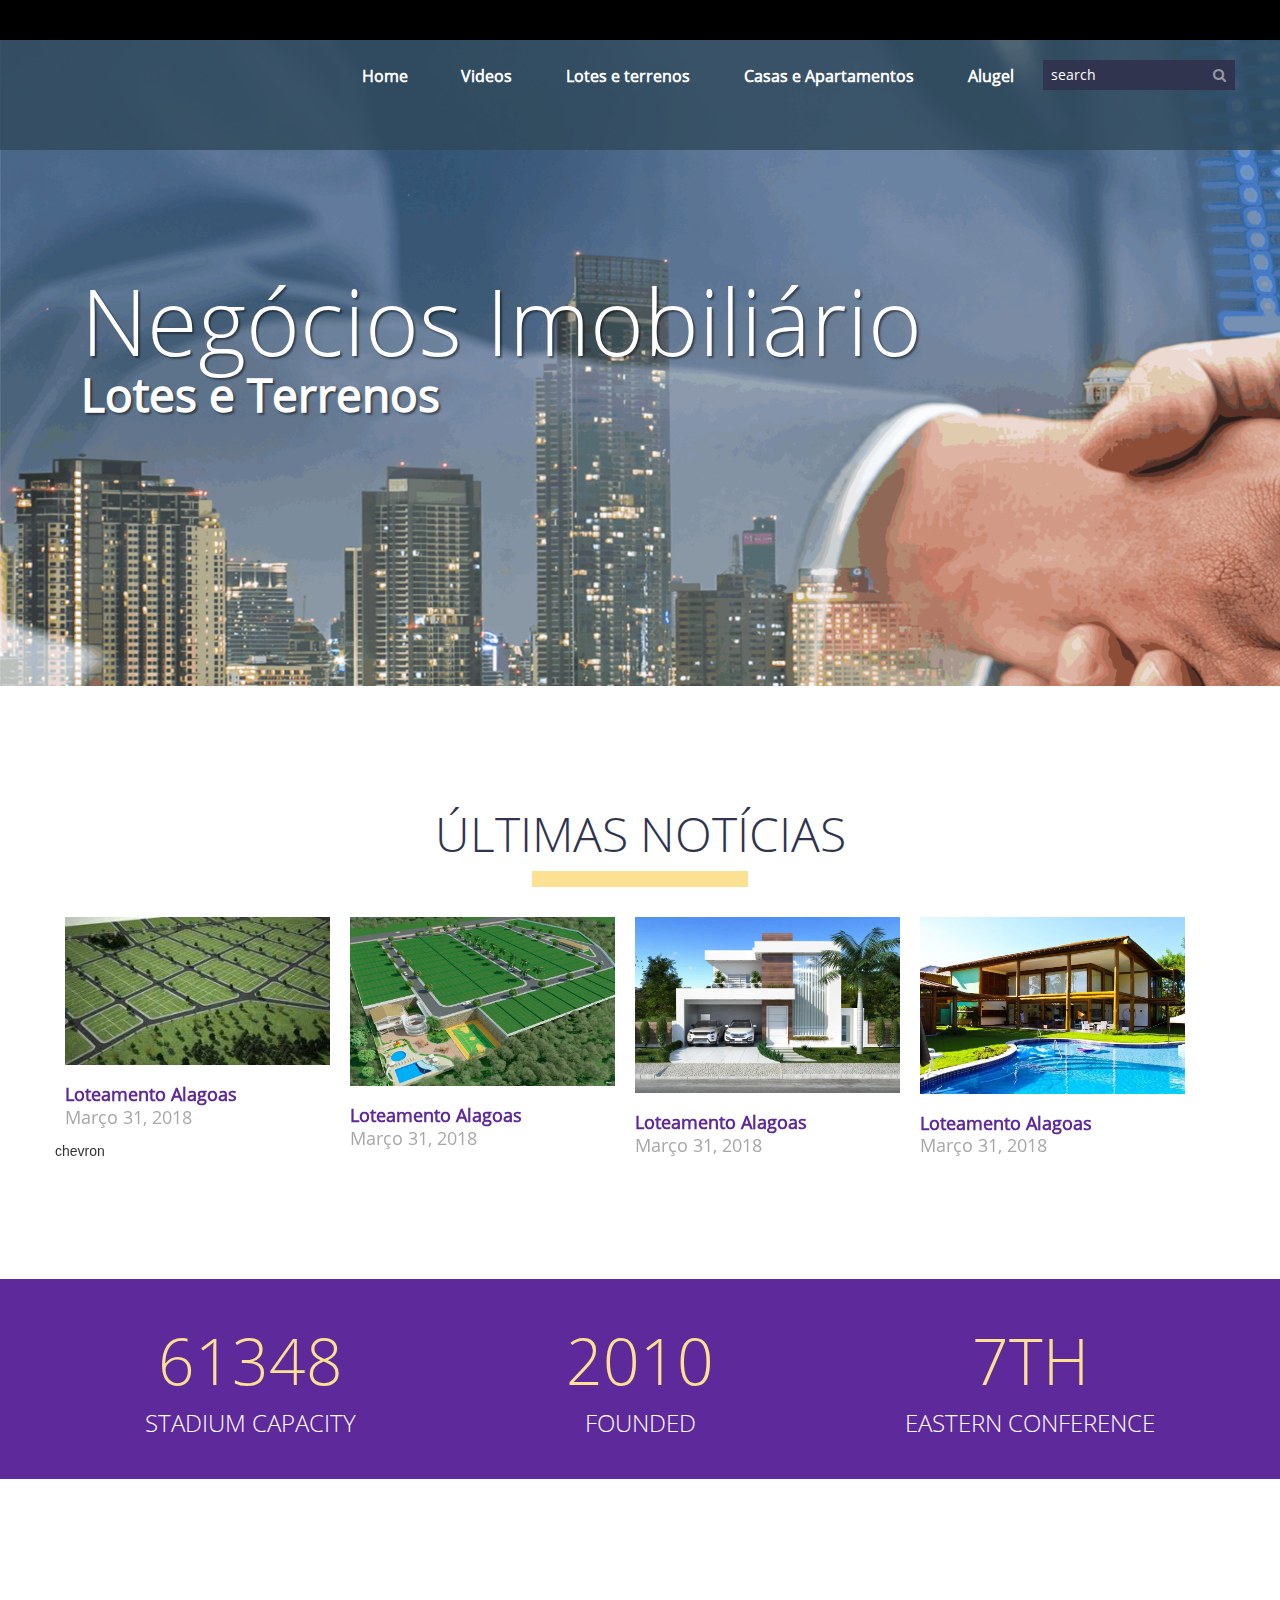
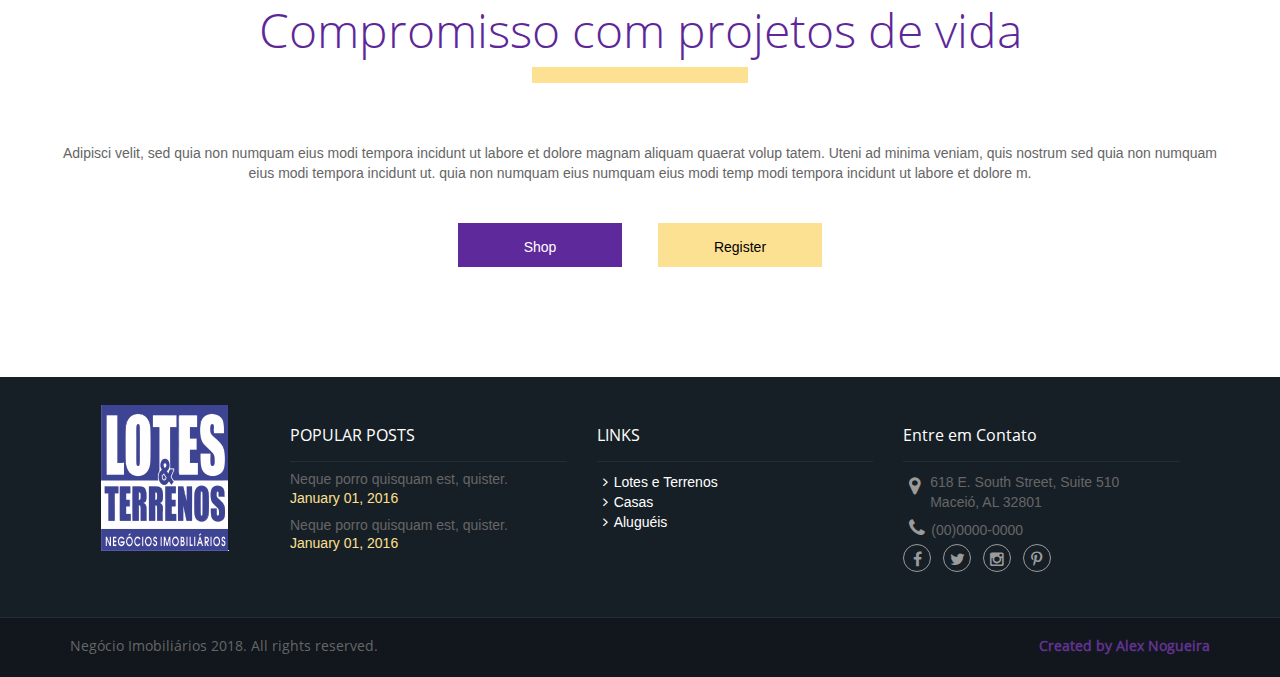
<file: index.html>
<!DOCTYPE html>
<html>
	<head>

		<meta charset="utf-8">
		<meta name="viewport" content="width:device-width, initial-scale=1">
		<title>Lotes e Terreno</title>
		<link rel="stylesheet" href="lib/bootstrap/css/bootstrap.min.css">
		<link rel="stylesheet" href="lib/owl.carousel/owl-carousel/owl.carousel.css">
		<link rel="stylesheet" href="fonts/font-awesome/css/font-awesome.min.css">
		<link rel="stylesheet" href="css/orlando.css">
		<link rel="stylesheet" href="css/orlando-mobile.css">

	</head>
	<body>

		<header>
			
			<div id="menu-mobile-mask" class="visible-xs"></div>

			<div id="menu-mobile" class="visible-xs">
				
				<ul class="list-unstyled">
					<li><a href="videos.html">Videos</a></li>
					<li><a href="#">Tickets</a></li>
					<li><a href="#">News</a></li>
					<li><a href="#">Schedule</a></li>
				</ul>

				<div class="bar-close">
					<button type="button" class="btn btn-close"><i class="fa fa-close"></i></button>
				</div>

			</div>
			
			<div class="container">
				<img id="logotipo" src="img/logo-imobiliario.png" alt="Logotipo">
			</div>

			<div class="header-black">
				
				<div class="container">

					<input type="search" id="input-search-mobile" class="visible-xs" placeholder="search...">
				
					<button id="btn-bars" type="button"><i class="fa fa-bars"></i></button>
					<button id="btn-search" type="button"><i class="fa fa-search"></i></button>

					
				</div>

			</div>

			<div class="container">
				
				<div class="row">
					
					<nav id="menu" class="pull-right">
						<ul>
							<li><a href="index.html">Home</a></li>
							<li><a href="videos.html">Videos</a></li>
							<li><a href="#">Lotes e terrenos</a></li>
							<li><a href="#">Casas e Apartamentos</a></li>
							<li><a href="#">Alugel</a></li>
							<li class="search">
								<div class="input-group">
							      <input type="search" placeholder="search" id="input-search">
							      <span class="input-group-btn">
							        <button type="button"><i class="fa fa-search"></i></button>
							      </span>
							    </div><!-- /input-group -->
							</li>
						</ul>
					</nav>

				</div>

			</div>			

		</header>

		<section>
			
			<div id="banner">
				
				<h1>Negócios Imobiliário<small>Lotes e Terrenos</small></h1>

			</div>

			<div id="news" class="container">
				
				<div class="row text-center">
					<h2>Últimas Notícias</h2>
					<hr>	
				</div>				
				
				<button type="button" id="btn-news-prev"><i class="fa fa-angle-left"></i></button>
				<button type="button" id="btn-news-next"><i class="fa fa-angle-right"></i></button>

				<div class="row thumbnails">
					<div class="item">
						<div class="item-inner">
							<img src="img/lote1.png" alt="Noticia">
							<h3>Loteamento Alagoas</h3>
							<time>Março 31, 2018</time>
						</div>chevron
					</div>
					<div class="item">
						<div class="item-inner">
							<img src="img/lote2.png" alt="Noticia">
							<h3>Loteamento Alagoas</h3>
							<time>Março 31, 2018</time>
						</div>
					</div>
					<div class="item">
						<div class="item-inner">
							<img src="img/casa1.png" alt="Noticia">
							<h3>Loteamento Alagoas</h3>
							<time>Março 31, 2018</time>
						</div>
					</div>
					<div class="item">
						<div class="item-inner">
							<img src="img/casa2.png" alt="Noticia">
							<h3>Loteamento Alagoas</h3>
							<time>Março 31, 2018</time>
						</div>
					</div>
					<div class="item">
						<div class="item-inner">
							<img src="img/aluguel1.png" alt="Noticia">
							<h3>Loteamento Alagoas</h3>
							<time>Março 31, 2018</time>
						</div>
					</div>
					<div class="item">
						<div class="item-inner">
							<img src="img/aluguel2.png" alt="Noticia">
							<h3>Loteamento Alagoas</h3>
							<time>Março 31, 2018</time>
						</div>
					</div>
					<div class="item">
						<div class="item-inner">
							<img src="img/aluguel3.png" alt="Noticia">
							<h3>Loteamento Alagoas</h3>
							<time>Março 31, 2018</time>
						</div>
					</div>
					<div class="item">
						<div class="item-inner">
							<img src="img/aluguel4.jpg" alt="Noticia">
							<h3>Loteamento Alagoas</h3>
							<time>DMarço 31, 2018</time>
						</div>
					</div>
				</div>

			</div>

			<div id="estatisticas">
				
				<div class="container">
					<div class="row">
						<div class="col-md-4">
							<p>61348<small>Stadium Capacity</small></p>
						</div>
						<div class="col-md-4">
							<p>2010<small>Founded</small></p>
						</div>
						<div class="col-md-4">
							<p>7th<small>Eastern Conference</small></p>
						</div>
					</div>
				</div>

			</div>

			<div id="call-to-action">
				
				<div class="container">

					<div class="row text-center">
						<h2>Compromisso com projetos de vida</h2>
						<hr>	
					</div>

					<div class="row">
						
						<p>Adipisci velit, sed quia non numquam eius modi tempora incidunt ut labore et dolore magnam aliquam quaerat volup tatem. Uteni ad minima veniam, quis nostrum sed quia non numquam eius modi tempora incidunt ut. quia non numquam eius numquam eius modi temp modi tempora incidunt ut labore et dolore m.</p>

					</div>
					
					<div class="text-center">
						<div class="row row-max-400">
							
							<div class="col-xs-6">
								<a href="#" class="btn btn-roxo">Shop</a>
							</div>
							<div class="col-xs-6">
								<a href="#" class="btn btn-amarelo">Register</a>
							</div>

						</div>
					</div>

				</div>

			</div>

		</section>

		<footer>
			
			<div class="row row-cinza-claro">
				
				<div class="container">
					
					<div class="row">
						
						<div class="col-md-2 text-center hidden-xs">
							
							<img class="logotipo" src="img/logo-imobiliario.png" alt="Logotipo">

						</div>
						<div class="col-md-10">
							
							<div class="row row-cols">
								<div class="col-md-4 col-popular-post hidden-xs">
									
									<h4>POPULAR POSTS</h4>

									<ul class="list-unstyled">
										<li>
											<h5>Neque porro quisquam est, quister.</h5>
											<time>January 01, 2016</time>
										</li>
										<li>
											<h5>Neque porro quisquam est, quister.</h5>
											<time>January 01, 2016</time>
										</li>

									</ul>

								</div>
								<div class="col-md-4 col-links hidden-xs">
									
									<h4>LINKS</h4>

									<ul class="list-unstyled">
										<li><a href="#"><i class="fa fa-angle-right"></i>Lotes e Terrenos</a></li>
										<li><a href="#"><i class="fa fa-angle-right"></i>Casas</a></li>
										<li><a href="#"><i class="fa fa-angle-right"></i>Aluguéis</a></li>
									</ul>

								</div>
								<div class="col-md-4 col-get-in-touch">
									
									<h4 class="hidden-xs">Entre em Contato</h4>

									<address class="hidden-xs">
										<i class="fa fa-map-marker"></i> <span>618 E. South Street, Suite 510<br/>Maceió, AL 32801</span>
									</address>

									<p class="hidden-xs"><a href="tel:1855ORLCITY"><i class="fa fa-phone"></i>(00)0000-0000</a></p>
									
									<div class="row-fluid visible-xs">
										<div class="col-xs-6">
											<a href="#" class="btn btn-footer "><i class="fa fa-map-marker"></i>Location</a>
										</div>
										<div class="col-xs-6">
											<a href="#" class="btn btn-footer"><i class="fa fa-phone"></i>Call</a>
										</div>
									</div>

									<ul class="list-unstyled list-socials">
										<li>
											<a href="#" target="_blank"><i class="fa fa-facebook"></i></a>
										</li>
										<li>
											<a href="#" target="_blank"><i class="fa fa-twitter"></i></a>
										</li>
										<li>
											<a href="#" target="_blank"><i class="fa fa-instagram"></i></a>
										</li>
										<li>
											<a href="#" target="_blank"><i class="fa fa-pinterest-p"></i></a>
										</li>
										<li class="page-up">
											<a href="#" id="page-up"><i class="fa fa-chevron-up"></i></a>
										</li>
									</ul>

								</div>
							</div>

						</div>

					</div>

				</div>

			</div>

			<div class="row row-cinza-escuro">
				
				<div class="container copyright-mobile">
					
					<p class="pull-left">Negócio Imobiliários 2018. All rights reserved.</p>
					<p class="pull-right text-roxo">Created by Alex Nogueira</p>

				</div>

			</div>

		</footer>

		<script src="lib/jquery/jquery.min.js"></script>
		<script src="lib/owl.carousel/owl-carousel/owl.carousel.min.js"></script>
		<script src="lib/bootstrap/js/bootstrap.min.js"></script>
		<script src="js/efeitos.js"></script>

	</body>
</html>
</file>
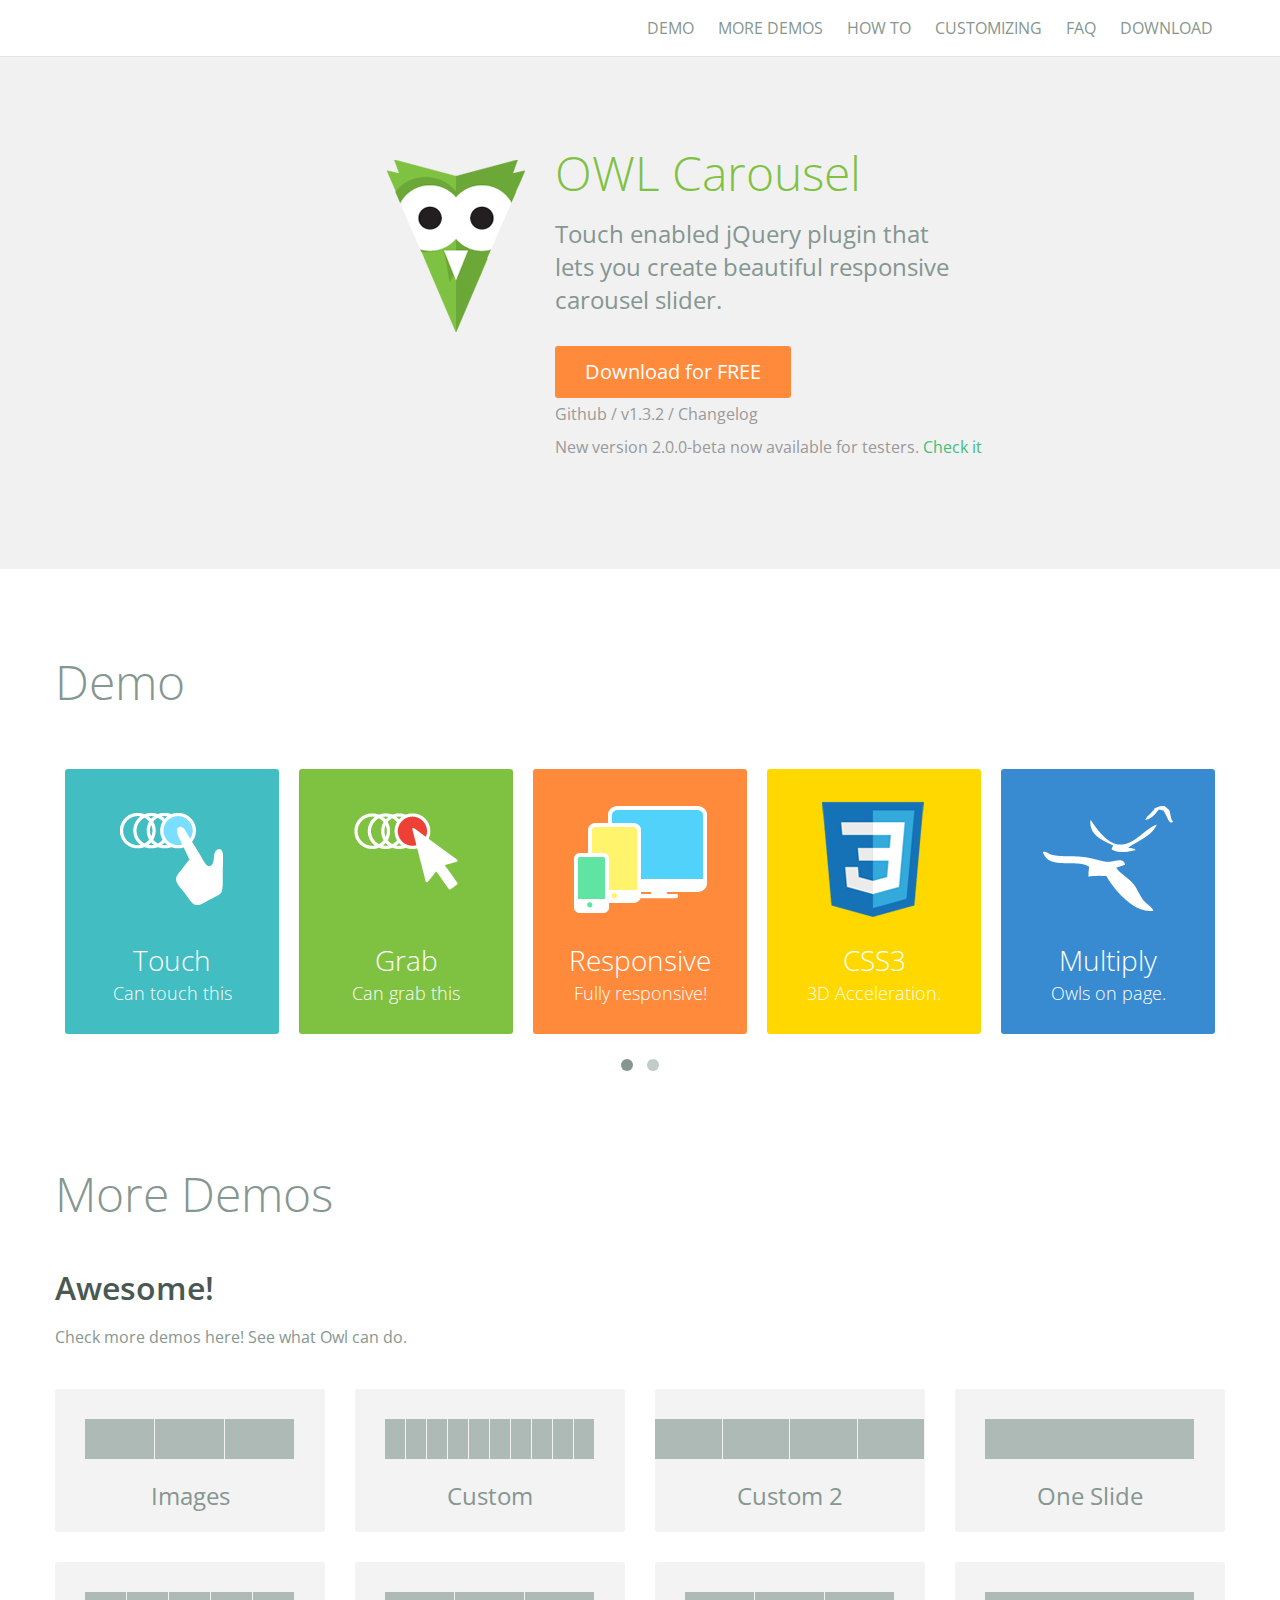
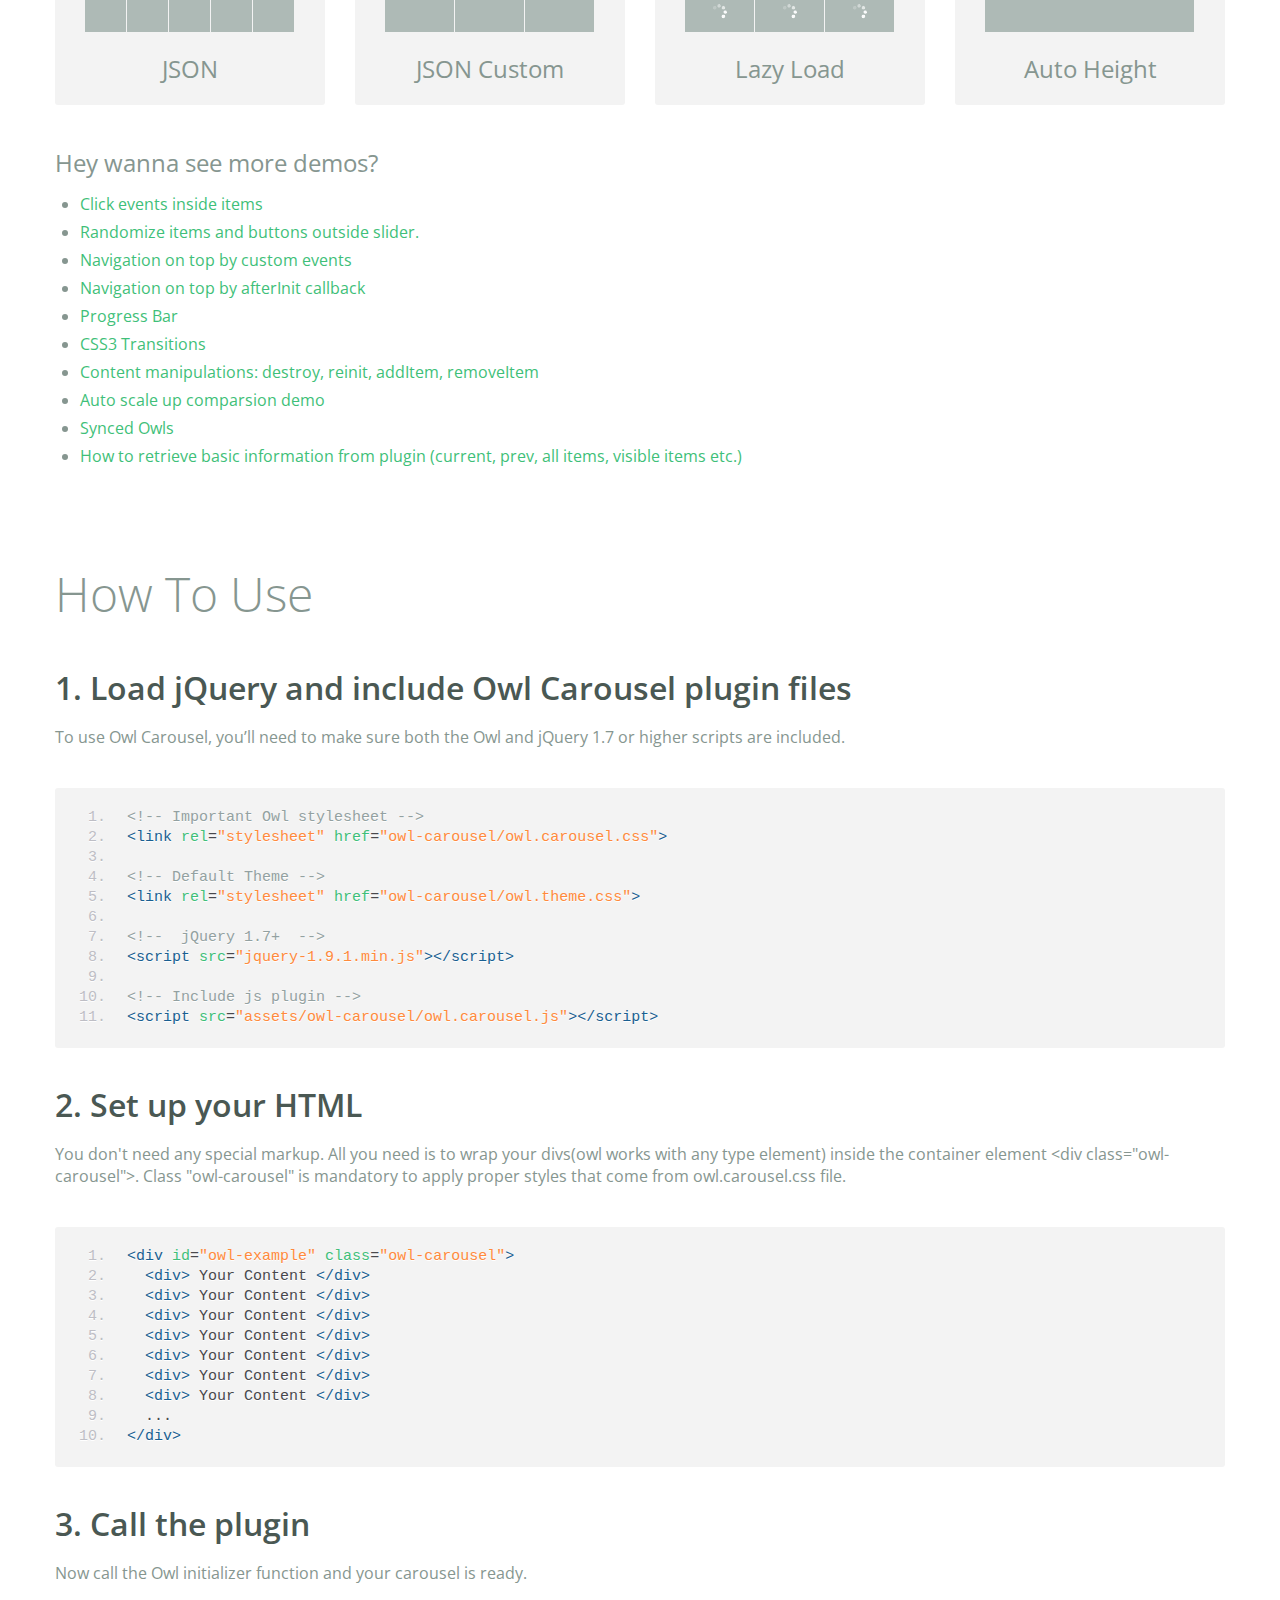
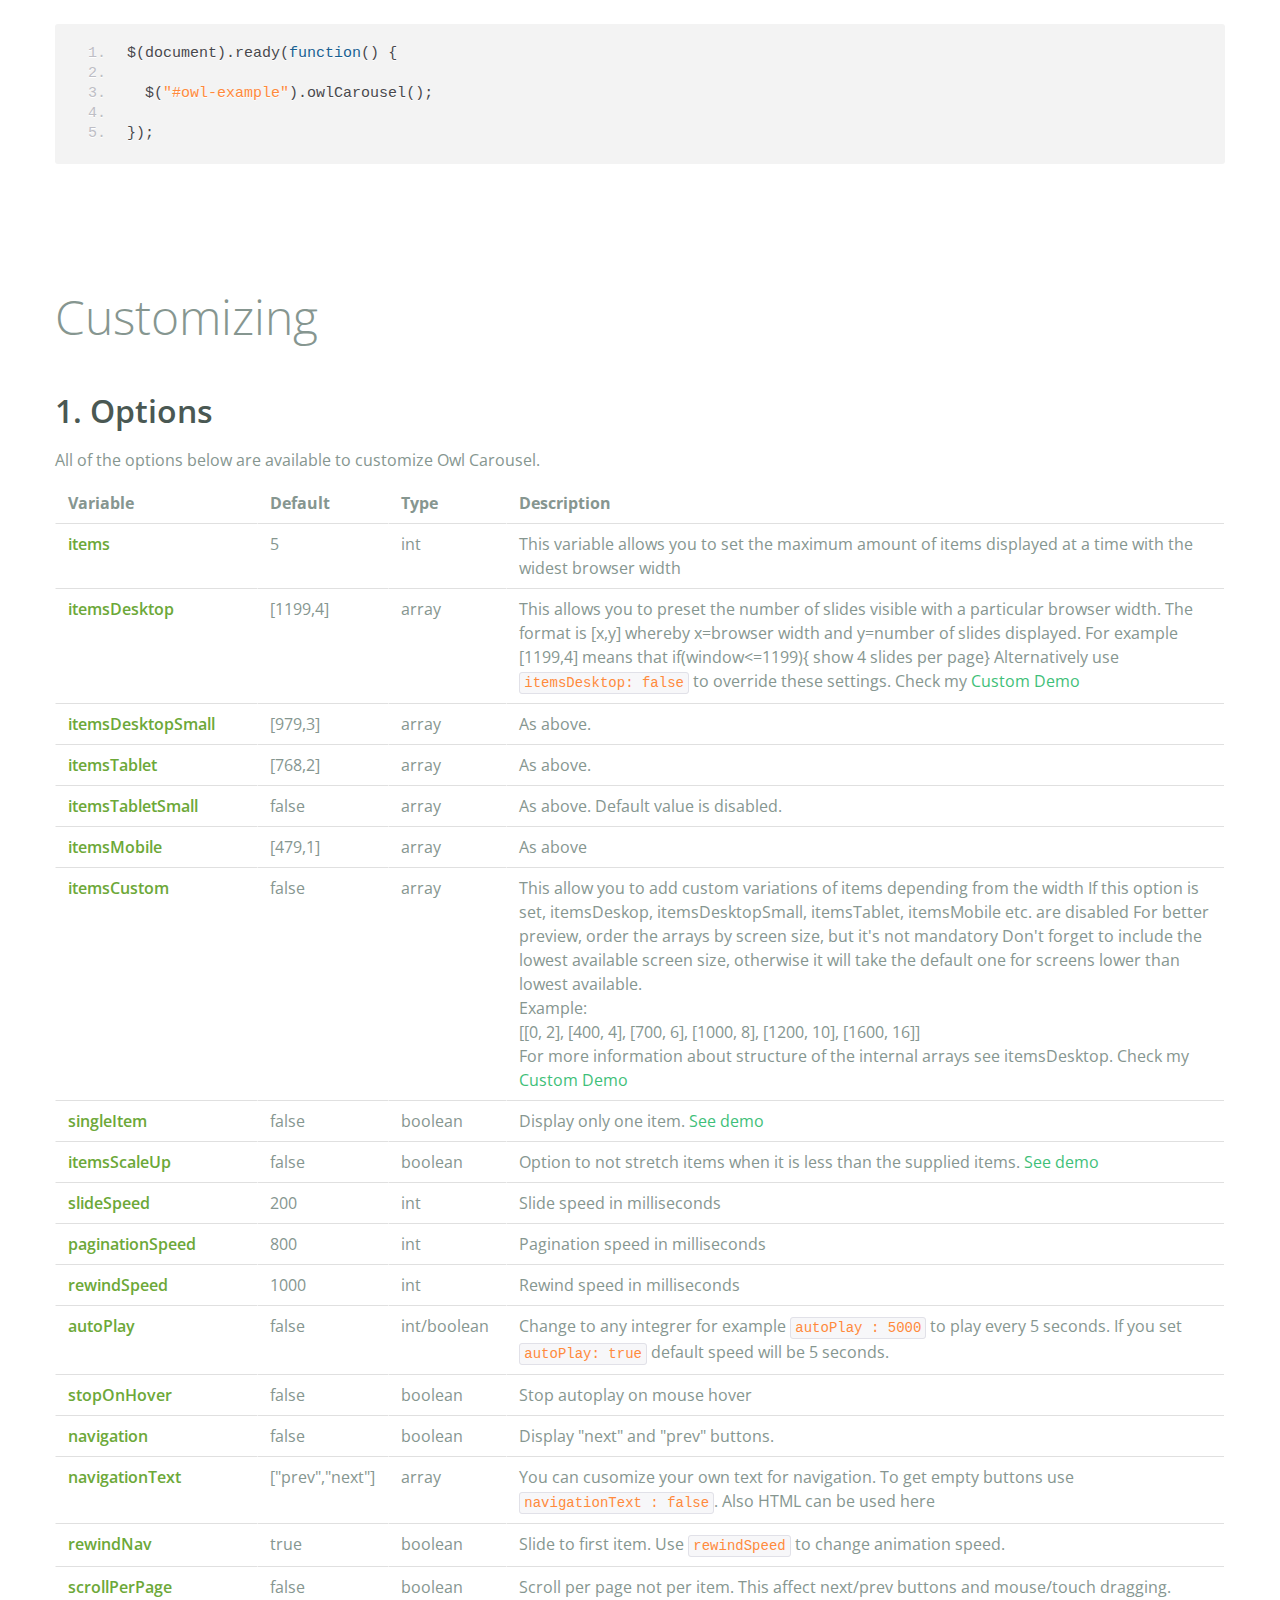
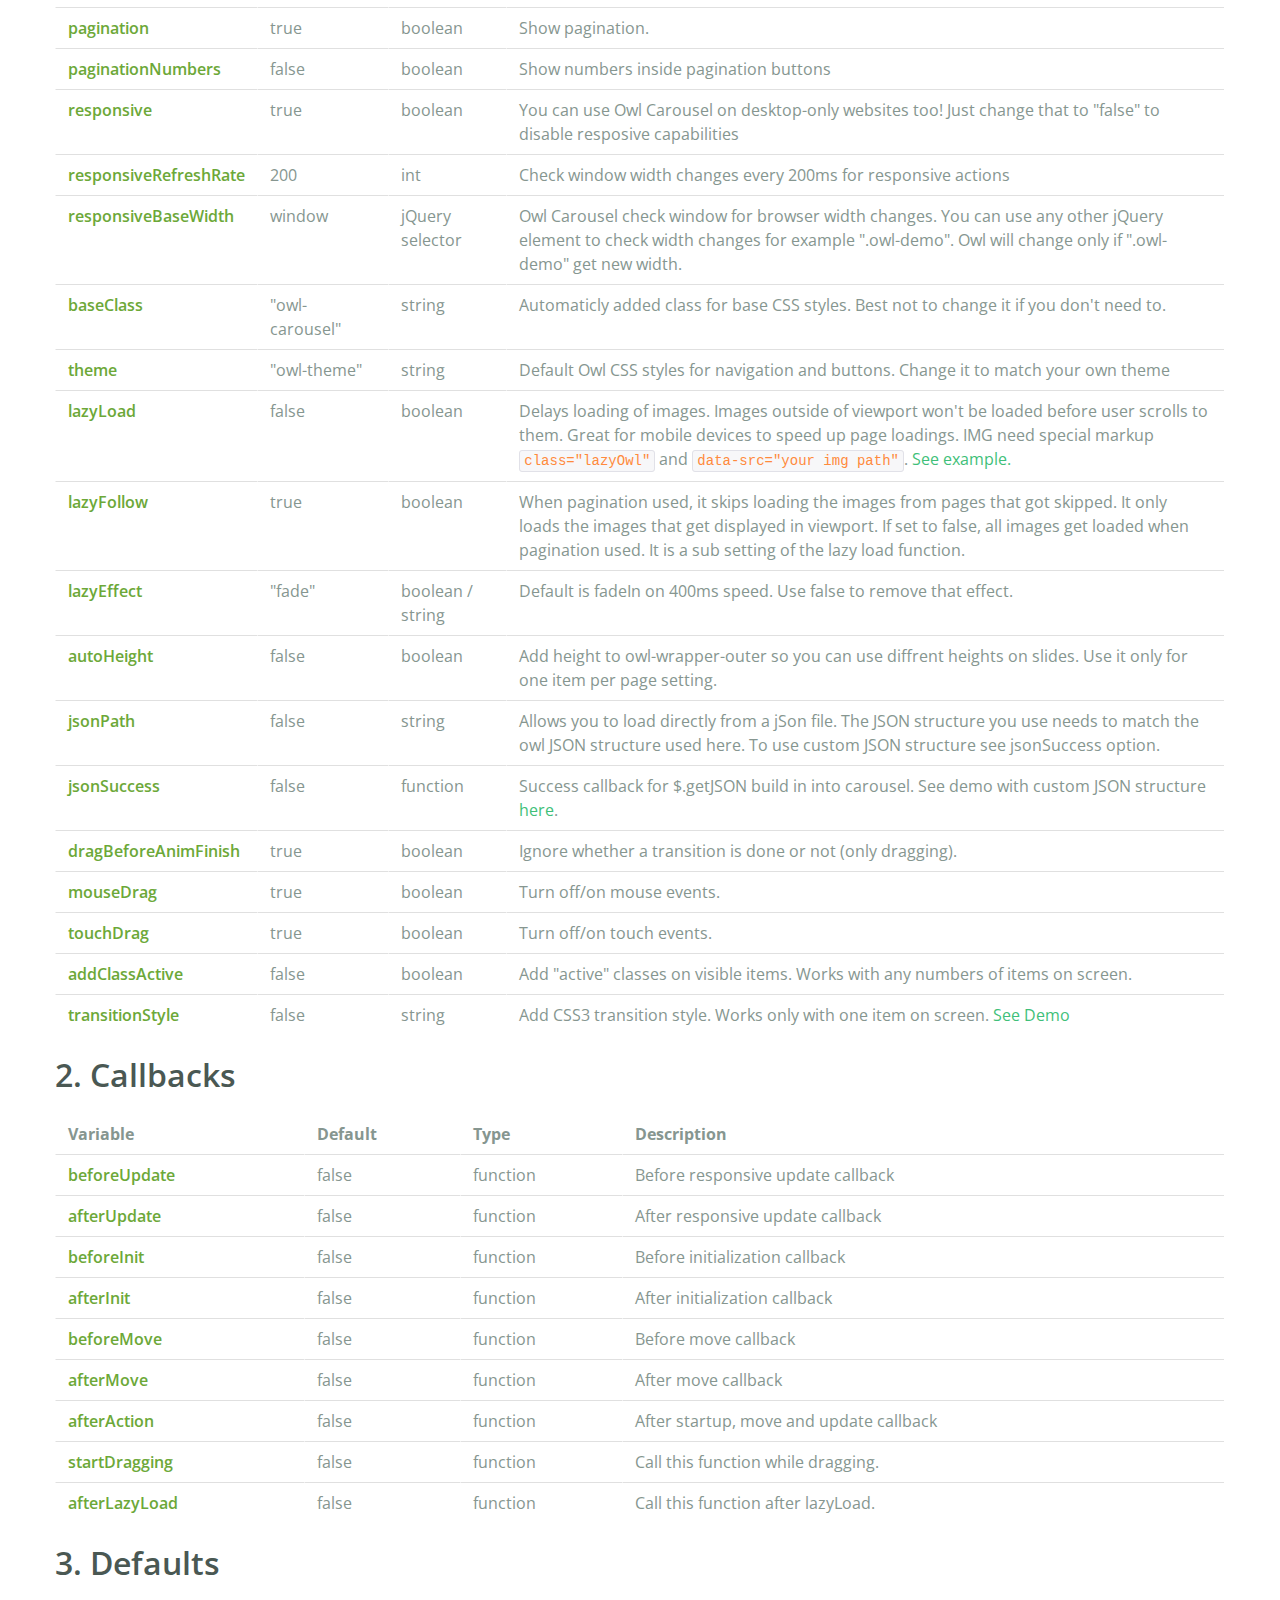
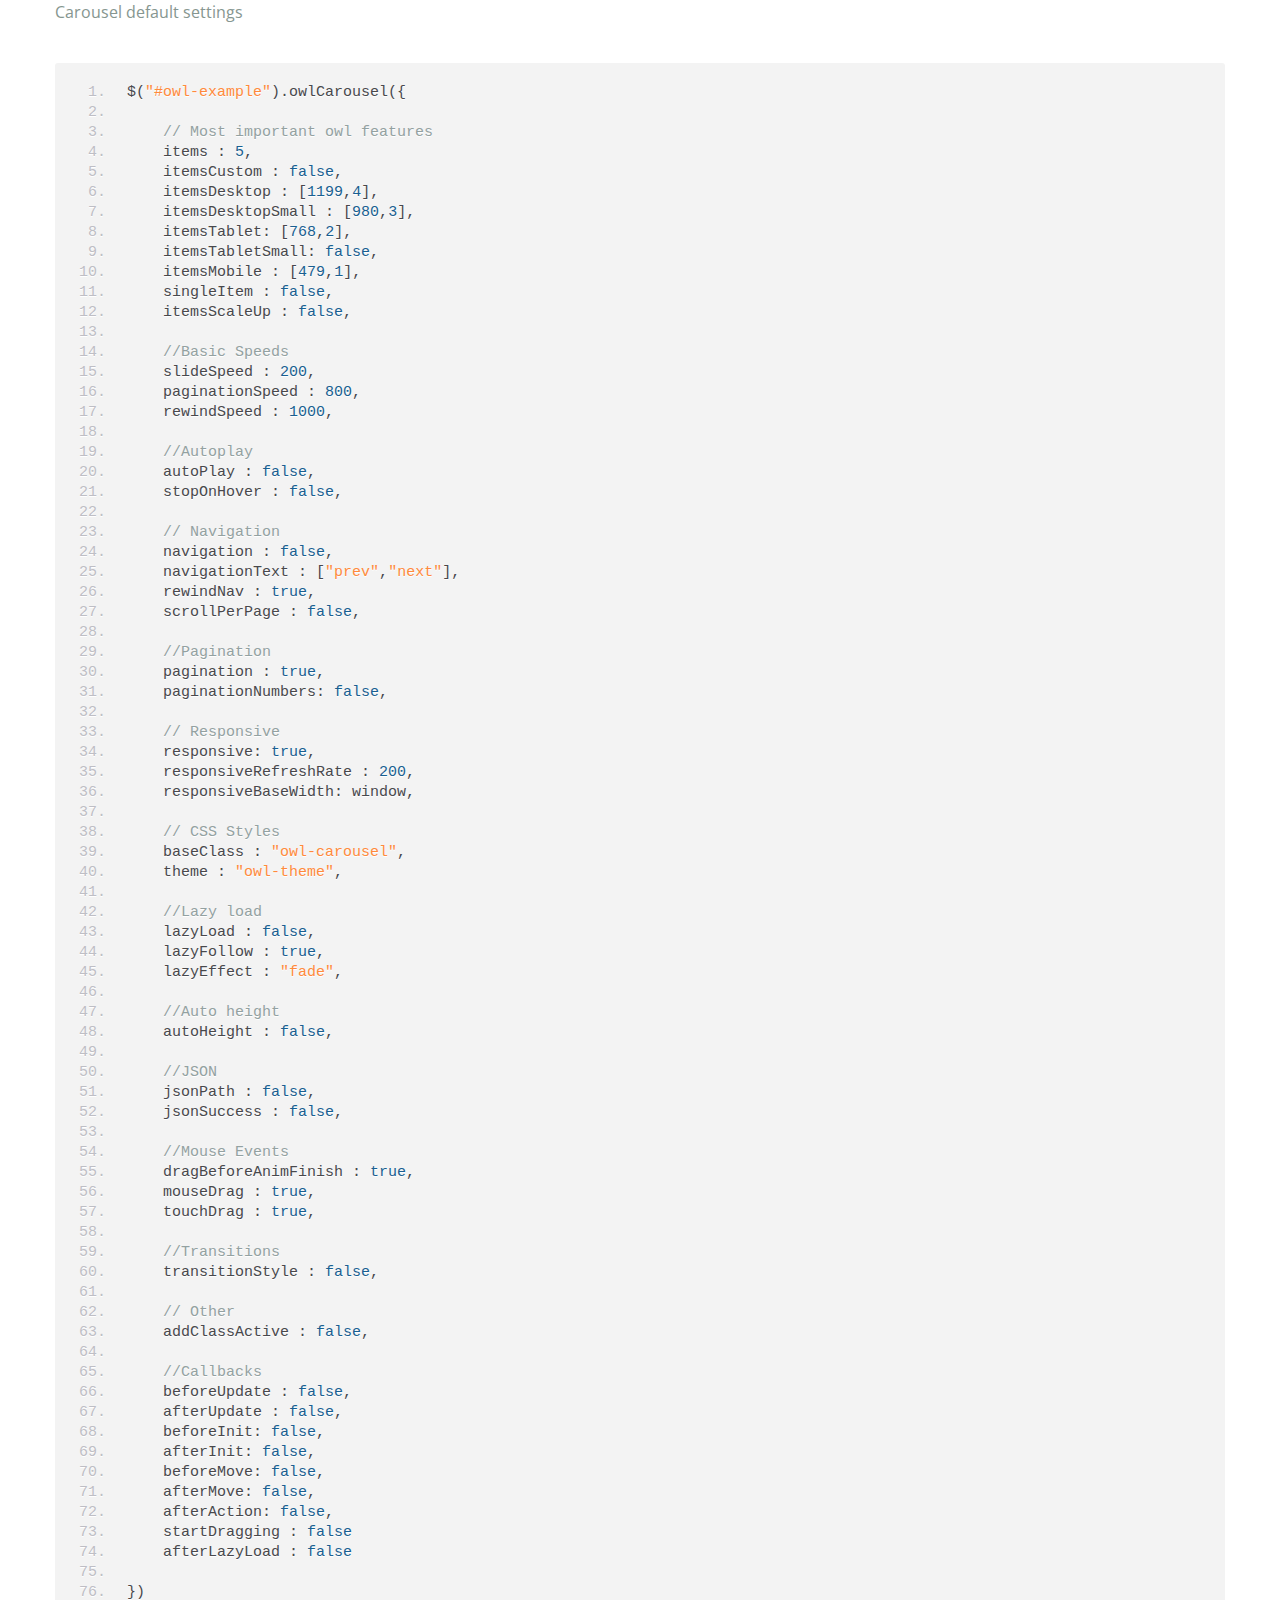
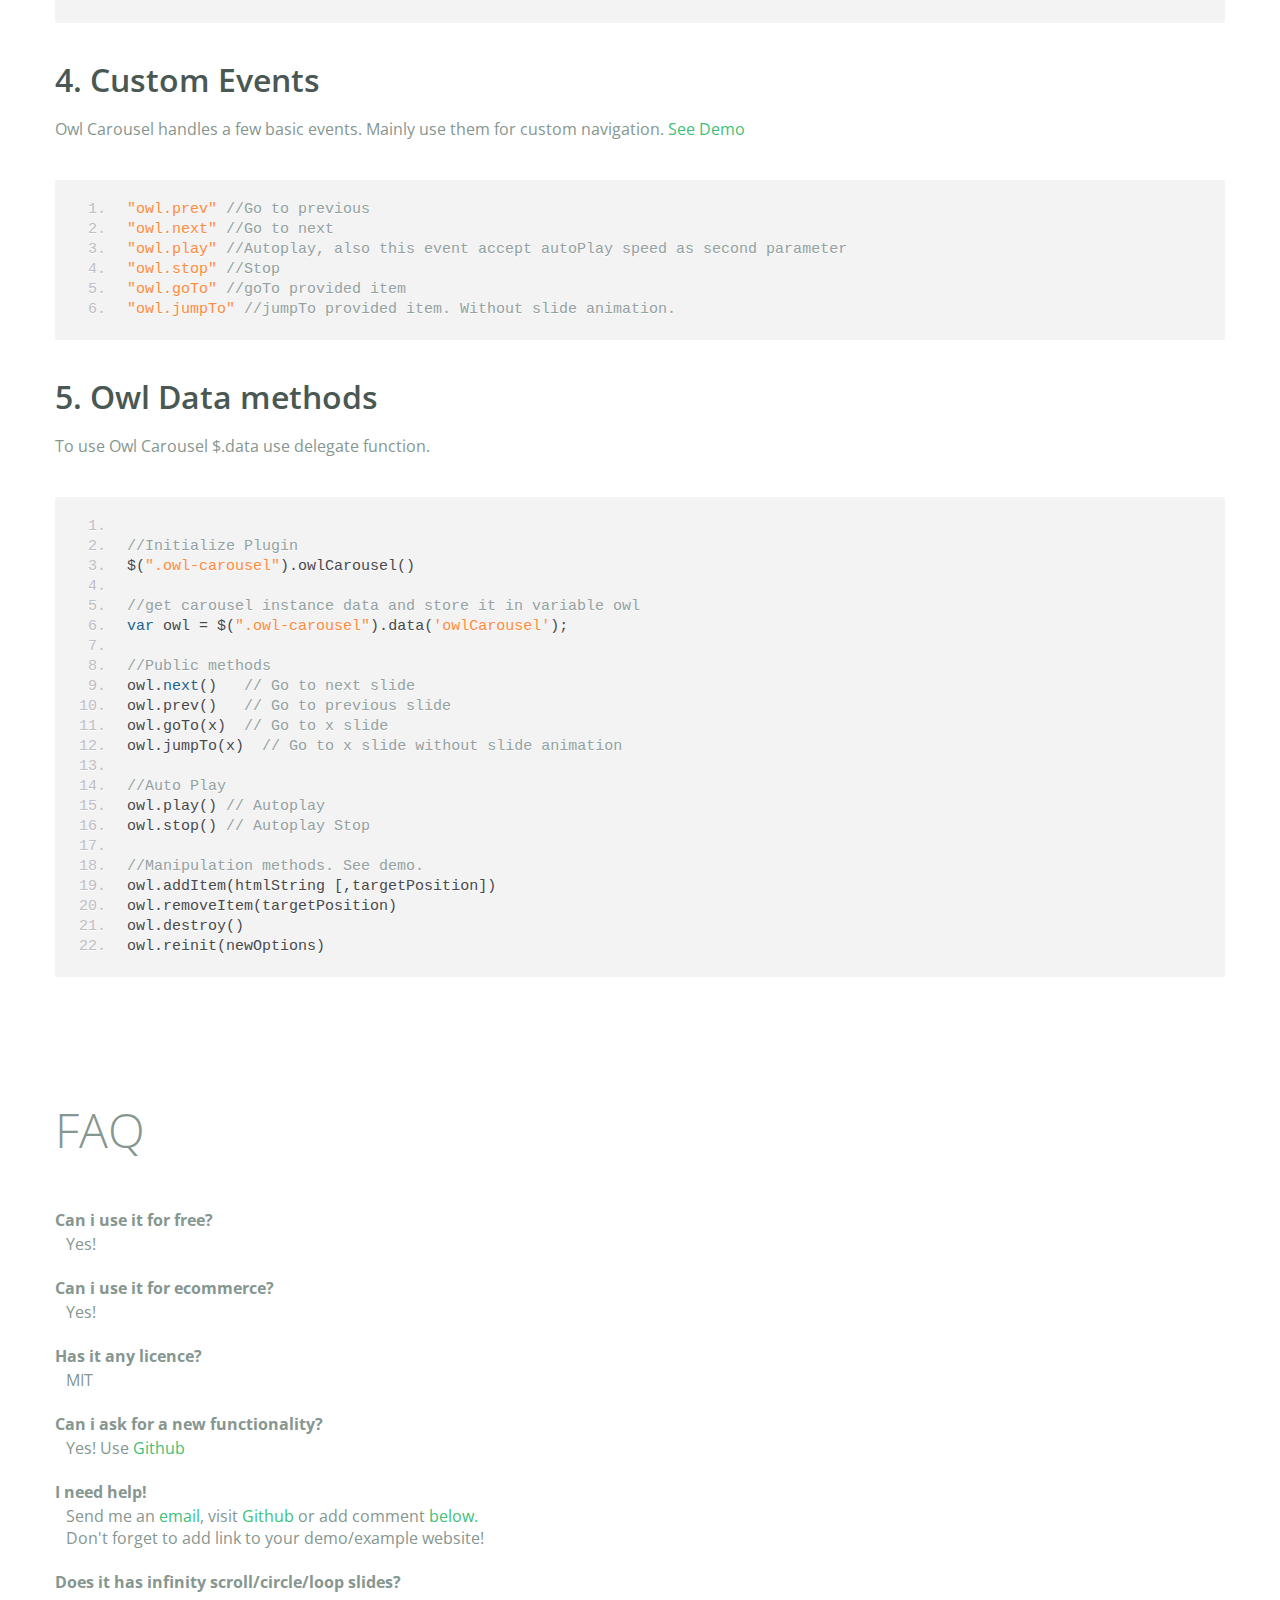
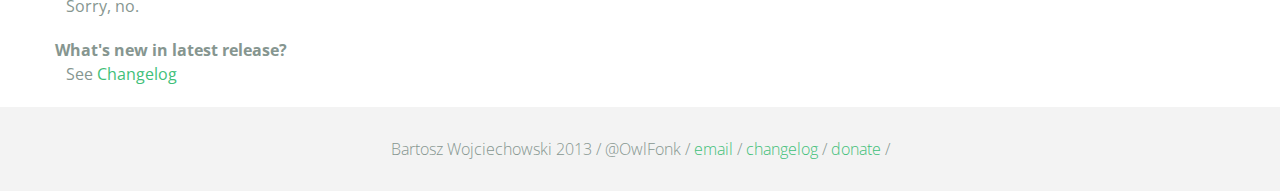
<file: lib/owl.carousel/index.html>
<!DOCTYPE html>
<html lang="en">
  <head>
    <meta charset="utf-8">
    <title>Owl Carousel</title>
    <meta name="viewport" content="width=device-width, initial-scale=1.0">
    <meta name="description" content="jQuery Responsive Carousel - Owl Carusel">
    <meta name="author" content="Bartosz Wojciechowski">
    <meta name="keywords" content="HTML,CSS,JSON,JavaScript, jQuery, Responsive, Design, Owl, Carousel, Free">

    <link href='http://fonts.googleapis.com/css?family=Open+Sans:400italic,400,300,600,700' rel='stylesheet' type='text/css'>
    <link href="assets/css/bootstrapTheme.css" rel="stylesheet">
    <link href="assets/css/custom.css" rel="stylesheet">

    <!-- Owl Carousel Assets -->
    <link href="owl-carousel/owl.carousel.css" rel="stylesheet">
    <link href="owl-carousel/owl.theme.css" rel="stylesheet">

    <!-- Prettify -->
    <link href="assets/js/google-code-prettify/prettify.css" rel="stylesheet">

    <!-- Le fav and touch icons -->
    <link rel="apple-touch-icon-precomposed" sizes="144x144" href="assets/ico/apple-touch-icon-144-precomposed.png">
    <link rel="apple-touch-icon-precomposed" sizes="114x114" href="assets/ico/apple-touch-icon-114-precomposed.png">
      <link rel="apple-touch-icon-precomposed" sizes="72x72" href="assets/ico/apple-touch-icon-72-precomposed.png">
                    <link rel="apple-touch-icon-precomposed" href="assets/ico/apple-touch-icon-57-precomposed.png">
                                   <link rel="shortcut icon" href="assets/ico/favicon.png">
  </head>
  <body>
      <div id="top-nav" class="navbar navbar-fixed-top">
        <div class="navbar-inner">
          <div class="container">
            <button type="button" class="btn btn-navbar" data-toggle="collapse" data-target=".nav-collapse">
            <span class="icon-bar"></span>
            <span class="icon-bar"></span>
            <span class="icon-bar"></span>
          </button>
            <div class="nav-collapse collapse">
            <ul class="nav pull-right">
              <li><a href="#demo">Demo</a></li>
              <li><a href="#more-demos">More Demos</a></li>
              <li><a href="#how-to">How To</a></li>
              <li><a href="#customizing">Customizing</a></li>
              <li><a href="#faq">FAQ</a></li>
              <li><a href="owl.carousel.zip" class="download" data-spy="affix" data-offset-top="450">Download</a></li>
            </ul>
            </div>
          </div>
        </div>
      </div>

      <div id="header">
        <div class="container">
          <div class="row">
            <div class="span5">
                <img class="logo" src="assets/img/owl-logo.png" alt="Owl Logo">
              </div>
            <div class="span7">
              <h1>OWL Carousel </h1>
              <h3>Touch enabled jQuery plugin that lets you create beautiful responsive carousel slider.</h3>
              <a class="btn btn-success btn-large" href="owl.carousel.zip">Download for FREE</a>
              <p class="muted"><a class="muted" href="https://github.com/OwlFonk/OwlCarousel">Github</a> / v1.3.2 / <a class="muted" href="changelog.html">Changelog</a></p> 
              <p class="muted">New version 2.0.0-beta now available for testers. <a href="http://www.owlgraphic.com/owlcarousel2/">Check it</a></p>
            </div>
          </div>
        </div>
      </div>

      <div id="demo">
        <div class="container">
          <div class="row">
            <div class="span12">
              <h1>Demo</h1>
            </div>
          </div>

          <div class="row">
            <div class="span12">

              <div id="owl-example" class="owl-carousel">

                <div class="item darkCyan">
                  <img src="assets/img/demo-slides/touch.png" alt="Touch">
                    <h3>Touch</h3>
                    <h4>Can touch this</h4>
                </div>
                <div class="item forestGreen">
                  <img src="assets/img/demo-slides/grab.png" alt="Grab">
                    <h3>Grab</h3>
                    <h4>Can grab this</h4>
                </div>
                <div class="item orange">
                  <img src="assets/img/demo-slides/responsive.png" alt="Responsive">
                    <h3>Responsive</h3>
                    <h4>Fully responsive!</h4>
                </div>

                <div class="item yellow">
                  <img src="assets/img/demo-slides/css3.png" alt="CSS3">
                    <h3>CSS3</h3>
                    <h4>3D Acceleration.</h4>
                </div>

                <div class="item dodgerBlue">
                  <img src="assets/img/demo-slides/multi.png" alt="Multi">
                    <h3>Multiply</h3>
                    <h4>Owls on page.</h4>
                </div>

                <div class="item skyBlue">
                  <img src="assets/img/demo-slides/modern.png" alt="Modern Browsers">
                    <h3>Modern</h3>
                    <h4>Browsers Compatibility</h4>
                </div>

                <div class="item zombieGreen">
                  <img src="assets/img/demo-slides/zombie.png" alt="Zombie Browsers - old ones">
                    <h3>Zombie</h3>
                    <h4>Browsers Compatibility</h4>
                </div>

                <div class="item violet">
                  <img src="assets/img/demo-slides/controls.png" alt="Take Control">
                    <h3>Take Control</h3>
                    <h4>The way you like</h4>
                </div>

                <div class="item yellowLight">
                  <img src="assets/img/demo-slides/feather.png" alt="Light">
                    <h3>Light</h3>
                    <h4>As a feather</h4>
                </div>

                <div class="item steelGray">
                  <img src="assets/img/demo-slides/tons.png" alt="Tons of Opotions">
                    <h3>Tons</h3>
                    <h4>of options</h4>
                </div>

              </div>


            </div>
          </div>

        </div>
      </div>

    <div id="more-demos">
      <div class="container">

        <div class="row">
          <div class="span12">
            <h1>More Demos</h1>
            <h2>Awesome!</h2>
            <p>Check more demos here! See what Owl can do.</p>
          </div>
        </div>

        <div class="row demos-row">
          <div class="span3">
            <a href="demos/images.html" class="demo-box">
              <div class="demo-wrapper demo-images clearfix">
                <div class="demo-slide"><div class="bg"></div></div>
                <div class="demo-slide"><div class="bg"></div></div>
                <div class="demo-slide"><div class="bg"></div></div>
              </div>
              <h3>Images</h3>
            </a>
          </div>

          <div class="span3">
            <a href="demos/custom.html" class="demo-box">
              <div class="demo-wrapper demo-custom clearfix">
                <div class="demo-slide"><div class="bg"></div></div>
                <div class="demo-slide"><div class="bg"></div></div>
                <div class="demo-slide"><div class="bg"></div></div>
                <div class="demo-slide"><div class="bg"></div></div>
                <div class="demo-slide"><div class="bg"></div></div>
                <div class="demo-slide"><div class="bg"></div></div>
                <div class="demo-slide"><div class="bg"></div></div>
                <div class="demo-slide"><div class="bg"></div></div>
                <div class="demo-slide"><div class="bg"></div></div>
                <div class="demo-slide"><div class="bg"></div></div>
              </div>
              <h3>Custom</h3>
            </a>
          </div>

          <div class="span3">
            <a href="demos/itemsCustom.html" class="demo-box">
              <div class="demo-wrapper demo-full clearfix">
                <div class="demo-slide"><div class="bg"></div></div>
                <div class="demo-slide"><div class="bg"></div></div>
                <div class="demo-slide"><div class="bg"></div></div>
                <div class="demo-slide"><div class="bg"></div></div>
              </div>
              <h3>Custom 2</h3>
            </a>
          </div>

          <div class="span3">
            <a href="demos/one.html" class="demo-box">
              <div class="demo-wrapper demo-one clearfix">
                <div class="demo-slide"><div class="bg"></div></div>
              </div>
              <h3>One Slide</h3>
            </a>
          </div>

        </div>
        <div class="row demos-row">
          <div class="span3">
            <a href="demos/json.html" class="demo-box">
              <div class="demo-wrapper demo-Json clearfix">
                <div class="demo-slide"><div class="bg"></div></div>
                <div class="demo-slide"><div class="bg"></div></div>
                <div class="demo-slide"><div class="bg"></div></div>
                <div class="demo-slide"><div class="bg"></div></div>
                <div class="demo-slide"><div class="bg"></div></div>
              </div>
              <h3>JSON</h3>
            </a>
          </div>

          <div class="span3">
            <a href="demos/customJson.html" class="demo-box">
              <div class="demo-wrapper demo-Json-custom clearfix">
                <div class="demo-slide"><div class="bg"></div></div>
                <div class="demo-slide"><div class="bg"></div></div>
                <div class="demo-slide"><div class="bg"></div></div>
              </div>
              <h3>JSON Custom</h3>
            </a>
          </div>

          <div class="span3">
            <a href="demos/lazyLoad.html" class="demo-box">
              <div class="demo-wrapper demo-lazy clearfix">
                <div class="demo-slide"><div class="bg"></div></div>
                <div class="demo-slide"><div class="bg"></div></div>
                <div class="demo-slide"><div class="bg"></div></div>
              </div>
              <h3>Lazy Load</h3>
            </a>
          </div>

          <div class="span3">
            <a href="demos/autoHeight.html" class="demo-box">
              <div class="demo-wrapper demo-height clearfix">
                <div class="demo-slide"><div class="bg"></div></div>
              </div>
              <h3>Auto Height</h3>
            </a>
          </div>

          
        </div>

        <div class="row">
          <div class="span12">
            <h3>Hey wanna see more demos?</h3>
            <ul>
              <li>
                <a href="demos/click.html">Click events inside items</a>
              </li>
              <li>
                <a href="demos/randomOrder.html">Randomize items and buttons outside slider.</a>
              </li>
              <li>
                <a href="demos/navOnTop.html">Navigation on top by custom events</a>
              </li>
              <li>
                <a href="demos/navOnTop2.html">Navigation on top by afterInit callback</a>
              </li>
              <li>
                <a href="demos/progressBar.html">Progress Bar</a>
              </li>
              <li>
                <a href="demos/transitions.html">CSS3 Transitions</a>
              </li>
              <li>
                <a href="demos/manipulations.html">Content manipulations: destroy, reinit, addItem, removeItem</a>
              </li>
              <li>
                <a href="demos/scaleup.html">Auto scale up comparsion demo</a>
              </li>
              <li>
                <a href="demos/sync.html">Synced Owls</a>
              </li>
              <li>
                <a href="demos/owlStatus.html">How to retrieve basic information from plugin (current, prev, all items, visible items etc.)</a>
              </li>
            </ul>
            
          </div>
        </div>


      </div>
    </div>

    <div id="how-to">
      <div class="container">
        <div class="row">
          <div class="span12">
            <h1>How To Use</h1>
            <h2>1. Load jQuery and include Owl Carousel plugin files</h2>
            <p>To use Owl Carousel, you’ll need to make sure both the Owl and jQuery 1.7 or higher scripts are included.</p>
<pre class="pre-show prettyprint linenums">
&lt;!-- Important Owl stylesheet --&gt;
&lt;link rel="stylesheet" href="owl-carousel/owl.carousel.css"&gt;

&lt;!-- Default Theme --&gt;
&lt;link rel="stylesheet" href="owl-carousel/owl.theme.css"&gt;

&lt;!--  jQuery 1.7+  --&gt;
&lt;script src="jquery-1.9.1.min.js"&gt;&lt;/script&gt;

&lt;!-- Include js plugin --&gt;
&lt;script src="assets/owl-carousel/owl.carousel.js"&gt;&lt;/script&gt;
</pre>
          <h2>2. Set up your HTML</h2>
          <p>You don't need any special markup. All you need is to wrap your divs(owl works with any type element) inside the container element &lt;div class="owl-carousel"&gt;. Class "owl-carousel" is mandatory to apply proper styles that come from owl.carousel.css file.</p>
<pre class="pre-show prettyprint linenums">
&lt;div id="owl-example" class="owl-carousel"&gt;
  &lt;div&gt; Your Content &lt;/div&gt;
  &lt;div&gt; Your Content &lt;/div&gt;
  &lt;div&gt; Your Content &lt;/div&gt;
  &lt;div&gt; Your Content &lt;/div&gt;
  &lt;div&gt; Your Content &lt;/div&gt;
  &lt;div&gt; Your Content &lt;/div&gt;
  &lt;div&gt; Your Content &lt;/div&gt;
  ...
&lt;/div>
</pre>    
          <h2>3. Call the plugin</h2>
          <p>Now call the Owl initializer function and your carousel is ready.</p>
<pre class="pre-show prettyprint linenums">
$(document).ready(function() {

  $("#owl-example").owlCarousel();

});
</pre>  
          </div>
        </div>
      </div>
    </div>


    <div id="customizing">
      <div class="container">
        <div class="row">
          <div class="span12">
            <h1>Customizing</h1>
            <h2>1. Options</h2>
            <p>All of the options below are available to customize Owl Carousel.</p> 
            <table class="table hp-table table-bordered table-striped">
              <thead>
                <tr>
                  <th>Variable</th>
                  <th>Default</th>
                  <th>Type</th>
                  <th>Description</th>
                </tr>
              </thead>
              <tbody>
                <tr>
                  <td><span class="text-emp">items</span></td>
                  <td>5</td>
                  <td>int</td>
                  <td>This variable allows you to set the maximum amount of items displayed at a time with the widest browser width</td>
                </tr>
                 <tr>
                  <td><span class="text-emp">itemsDesktop</span></td>
                  <td>[1199,4]</td>
                  <td>array</td>
                  <td>This allows you to preset the number of slides visible with a particular browser width. The format is [x,y] whereby x=browser width and y=number of slides displayed. For example [1199,4] means that if(window&lt;=1199){ show 4 slides per page}
                    Alternatively use <code>itemsDesktop: false</code> to override these settings. Check my <a href="demos/custom.html">Custom Demo</a></td>
                </tr>
                <tr>
                  <td><span class="text-emp">itemsDesktopSmall</span></td>
                  <td>[979,3]</td>
                  <td>array</td>
                  <td>As above.</td>
                </tr>
                <tr>
                  <td><span class="text-emp">itemsTablet</span></td>
                  <td>[768,2]</td>
                  <td>array</td>
                  <td>As above.</td>
                </tr>
                <tr>
                  <td><span class="text-emp">itemsTabletSmall</span></td>
                  <td>false</td>
                  <td>array</td>
                  <td>As above. Default value is disabled.</td>
                </tr>
                <tr>
                  <td><span class="text-emp">itemsMobile</span></td>
                  <td>[479,1]</td>
                  <td>array</td>
                  <td>As above</td>
                </tr>
                <tr>
                  <td><span class="text-emp">itemsCustom</span></td>
                  <td>false</td>
                  <td>array</td>
                  <td>
                    This allow you to add custom variations of items depending from the width
                    If this option is set, itemsDeskop, itemsDesktopSmall, itemsTablet, itemsMobile etc. are disabled
                    For better preview, order the arrays by screen size, but it's not mandatory
                    Don't forget to include the lowest available screen size, otherwise it will take the default one for screens lower than lowest available.
                    <br />Example:<br /> [[0, 2], [400, 4], [700, 6], [1000, 8], [1200, 10], [1600, 16]]<br />
                    For more information about structure of the internal arrays see itemsDesktop. Check my <a href="demos/custom.html">Custom Demo</a></td>
                </tr>
                <tr>
                  <td><span class="text-emp">singleItem</span></td>
                  <td>false</td>
                  <td>boolean</td>
                  <td>Display only one item. <a href="demos/one.html">See demo</a></td>
                </tr>
                <tr>
                  <td><span class="text-emp">itemsScaleUp</span></td>
                  <td>false</td>
                  <td>boolean</td>
                  <td>Option to not stretch items when it is less than the supplied items. <a href="demos/scaleup.html">See demo</a></td>
                </tr>
                <tr>
                  <td><span class="text-emp">slideSpeed</span></td>
                  <td>200</td>
                  <td>int</td>
                  <td>Slide speed in milliseconds</td>
                </tr>
                <tr>
                  <td><span class="text-emp">paginationSpeed</span></td>
                  <td>800</td>
                  <td>int</td>
                  <td>Pagination speed in milliseconds</td>
                </tr>
                <tr>
                  <td><span class="text-emp">rewindSpeed</span></td>
                  <td>1000</td>
                  <td>int</td>
                  <td>Rewind speed in milliseconds</td>
                </tr>
                <tr>
                  <td><span class="text-emp">autoPlay</span></td>
                  <td>false</td>
                  <td>int/boolean</td>
                  <td>Change to any integrer for example <code>autoPlay : 5000</code> to play every 5 seconds. If you set <code>autoPlay: true</code> default speed will be 5 seconds.</td>
                </tr>
                <tr>
                <tr>
                  <td><span class="text-emp">stopOnHover</span></td>
                  <td>false</td>
                  <td>boolean</td>
                  <td>Stop autoplay on mouse hover</td>
                </tr>
                <tr>
                <tr>
                  <td><span class="text-emp">navigation</span></td>
                  <td>false</td>
                  <td>boolean</td>
                  <td>Display "next" and "prev" buttons.</td>
                </tr>
                <tr>
                  <td><span class="text-emp">navigationText</span></td>
                  <td>["prev","next"]</td>
                  <td>array</td>
                  <td>You can cusomize your own text for navigation. To get empty buttons use <code>navigationText : false</code>. Also HTML can be used here</td>
                </tr>
                <tr>
                  <td><span class="text-emp">rewindNav</span></td>
                  <td>true</td>
                  <td>boolean</td>
                  <td>Slide to first item. Use <code>rewindSpeed</code> to change animation speed. </td>
                </tr>
                <tr>
                  <td><span class="text-emp">scrollPerPage</span></td>
                  <td>false</td>
                  <td>boolean</td>
                  <td>Scroll per page not per item. This affect next/prev buttons and mouse/touch dragging.</td>
                </tr>
                <tr>
                  <td><span class="text-emp">pagination</span></td>
                  <td>true</td>
                  <td>boolean</td>
                  <td>Show pagination.</td>
                </tr>
                <tr>
                  <td><span class="text-emp">paginationNumbers</span></td>
                  <td>false</td>
                  <td>boolean</td>
                  <td>Show numbers inside pagination buttons</td>
                </tr>
                <tr>
                  <td><span class="text-emp">responsive</span></td>
                  <td>true</td>
                  <td>boolean</td>
                  <td>You can use Owl Carousel on desktop-only websites too! Just change that to "false" to disable resposive capabilities</td>
                </tr>
                <tr>
                  <td><span class="text-emp">responsiveRefreshRate</span></td>
                  <td>200</td>
                  <td>int</td>
                  <td>Check window width changes every 200ms for responsive actions</td>
                </tr>
                <tr>
                  <td><span class="text-emp">responsiveBaseWidth</span></td>
                  <td>window</td>
                  <td>jQuery selector</td>
                  <td>Owl Carousel check window for browser width changes. You can use any other jQuery element to check width changes for example ".owl-demo". Owl will change only if ".owl-demo" get new width.</td>
                </tr>
                <tr>
                  <td><span class="text-emp">baseClass</span></td>
                  <td>"owl-carousel"</td>
                  <td>string</td>
                  <td>Automaticly added class for base CSS styles. Best not to change it if you don't need to.</td>
                </tr>
                <tr>
                  <td><span class="text-emp">theme</span></td>
                  <td>"owl-theme"</td>
                  <td>string</td>
                  <td>Default Owl CSS styles for navigation and buttons. Change it to match your own theme</td>
                </tr>
                <tr>
                  <td><span class="text-emp">lazyLoad</span></td>
                  <td>false</td>
                  <td>boolean</td>
                  <td>Delays loading of images. Images outside of viewport won't be loaded before user scrolls to them. Great for mobile devices to speed up page loadings. IMG need special markup <code>class="lazyOwl"</code> and <code>data-src="your img path"</code>. <a href="demos/lazyLoad.html">See example.</a></td>
                </tr>
                <tr>
                  <td><span class="text-emp">lazyFollow</span></td>
                  <td>true</td>
                  <td>boolean</td>
                  <td>When pagination used, it skips loading the images from pages that got skipped. It only loads the images that get displayed in viewport. If set to false, all images get loaded when pagination used. It is a sub setting of the lazy load function.</td>
                </tr>
                <tr>
                  <td><span class="text-emp">lazyEffect</span></td>
                  <td>"fade"</td>
                  <td>boolean / string</td>
                  <td>Default is fadeIn on 400ms speed. Use false to remove that effect.</td>
                </tr>
                <tr>
                  <td><span class="text-emp">autoHeight</span></td>
                  <td>false</td>
                  <td>boolean</td>
                  <td>Add height to owl-wrapper-outer so you can use diffrent heights on slides. Use it only for one item per page setting.</td>
                </tr>
                <tr>
                  <td><span class="text-emp">jsonPath</span></td>
                  <td>false</td>
                  <td>string</td>
                  <td>Allows you to load directly from a jSon file. The JSON structure you use needs to match the owl JSON structure used here. To use custom JSON structure see jsonSuccess option.</td>
                </tr>
                <tr>
                  <td><span class="text-emp">jsonSuccess</span></td>
                  <td>false</td>
                  <td>function</td>
                  <td>Success callback for $.getJSON build in into carousel. See demo with custom JSON structure <a href="demos/customJson.html">here</a>. </td>
                </tr>
                <tr>
                  <td><span class="text-emp">dragBeforeAnimFinish</span></td>
                  <td>true</td>
                  <td>boolean</td>
                  <td>Ignore whether a transition is done or not (only dragging).</td>
                </tr>
                <tr>
                  <td><span class="text-emp">mouseDrag</span></td>
                  <td>true</td>
                  <td>boolean</td>
                  <td>Turn off/on mouse events.</td>
                </tr>
                <tr>
                  <td><span class="text-emp">touchDrag</span></td>
                  <td>true</td>
                  <td>boolean</td>
                  <td>Turn off/on touch events.</td>
                </tr>
                <tr>
                  <td><span class="text-emp">addClassActive</span></td>
                  <td>false</td>
                  <td>boolean</td>
                  <td>Add "active" classes on visible items. Works with any numbers of items on screen.</td>
                </tr>
                <tr>
                  <td><span class="text-emp">transitionStyle</span></td>
                  <td>false</td>
                  <td>string</td>
                  <td>Add CSS3 transition style. Works only with one item on screen. <a href="demos/transitions.html">See Demo</a></td>
                </tr>
              </tbody>
            </table>
            <h2>2. Callbacks</h2>
            <table class="table hp-table table-bordered table-striped">
              <thead>
                <tr>
                  <th>Variable</th>
                  <th>Default</th>
                  <th>Type</th>
                  <th>Description</th>
                </tr>
              </thead>
              <tbody>
                <tr>
                  <td><span class="text-emp">beforeUpdate</span></td>
                  <td>false</td>
                  <td>function</td>
                  <td>Before responsive update callback</td>
                </tr>
                <tr>
                  <td><span class="text-emp">afterUpdate</span></td>
                  <td>false</td>
                  <td>function</td>
                  <td>After responsive update callback</td>
                </tr>
                <tr>
                  <td><span class="text-emp">beforeInit</span></td>
                  <td>false</td>
                  <td>function</td>
                  <td>Before initialization callback</td>
                </tr>
                <tr>
                  <td><span class="text-emp">afterInit</span></td>
                  <td>false</td>
                  <td>function</td>
                  <td>After initialization callback</td>
                </tr>
                <tr>
                  <td><span class="text-emp">beforeMove</span></td>
                  <td>false</td>
                  <td>function</td>
                  <td>Before move callback</td>
                </tr>
                <tr>
                  <td><span class="text-emp">afterMove</span></td>
                  <td>false</td>
                  <td>function</td>
                  <td>After move callback</td>
                </tr>
                <tr>
                  <td><span class="text-emp">afterAction</span></td>
                  <td>false</td>
                  <td>function</td>
                  <td>After startup, move and update callback</td>
                </tr>
                <tr>
                  <td><span class="text-emp">startDragging</span></td>
                  <td>false</td>
                  <td>function</td>
                  <td>Call this function while dragging.</td>
                </tr>
                <tr>
                  <td><span class="text-emp">afterLazyLoad</span></td>
                  <td>false</td>
                  <td>function</td>
                  <td>Call this function after lazyLoad.</td>
                </tr>
              </tbody>
            </table>

              <h2>3. Defaults</h2>
              <p>Carousel default settings</p>
<pre class="pre-show prettyprint linenums">
$("#owl-example").owlCarousel({

    // Most important owl features
    items : 5,
    itemsCustom : false,
    itemsDesktop : [1199,4],
    itemsDesktopSmall : [980,3],
    itemsTablet: [768,2],
    itemsTabletSmall: false,
    itemsMobile : [479,1],
    singleItem : false,
    itemsScaleUp : false,

    //Basic Speeds
    slideSpeed : 200,
    paginationSpeed : 800,
    rewindSpeed : 1000,

    //Autoplay
    autoPlay : false,
    stopOnHover : false,

    // Navigation
    navigation : false,
    navigationText : ["prev","next"],
    rewindNav : true,
    scrollPerPage : false,

    //Pagination
    pagination : true,
    paginationNumbers: false,

    // Responsive 
    responsive: true,
    responsiveRefreshRate : 200,
    responsiveBaseWidth: window,

    // CSS Styles
    baseClass : "owl-carousel",
    theme : "owl-theme",

    //Lazy load
    lazyLoad : false,
    lazyFollow : true,
    lazyEffect : "fade",

    //Auto height
    autoHeight : false,

    //JSON 
    jsonPath : false, 
    jsonSuccess : false,

    //Mouse Events
    dragBeforeAnimFinish : true,
    mouseDrag : true,
    touchDrag : true,

    //Transitions
    transitionStyle : false,

    // Other
    addClassActive : false,

    //Callbacks
    beforeUpdate : false,
    afterUpdate : false,
    beforeInit: false, 
    afterInit: false, 
    beforeMove: false, 
    afterMove: false,
    afterAction: false,
    startDragging : false
    afterLazyLoad : false

})
</pre>
              <h2>4. Custom Events</h2>
              <p>Owl Carousel handles a few basic events. Mainly use them for custom navigation. <a href="demos/custom.html">See Demo</a></p>

<pre class="pre-show prettyprint linenums">
"owl.prev" //Go to previous
"owl.next" //Go to next
"owl.play" //Autoplay, also this event accept autoPlay speed as second parameter
"owl.stop" //Stop
"owl.goTo" //goTo provided item
"owl.jumpTo" //jumpTo provided item. Without slide animation.
</pre>

              <h2>5. Owl Data methods</h2>
              <p>To use Owl Carousel $.data use delegate function.</p>
              
<pre class="pre-show prettyprint linenums">

//Initialize Plugin
$(".owl-carousel").owlCarousel()

//get carousel instance data and store it in variable owl
var owl = $(".owl-carousel").data('owlCarousel');

//Public methods
owl.next()   // Go to next slide
owl.prev()   // Go to previous slide
owl.goTo(x)  // Go to x slide
owl.jumpTo(x)  // Go to x slide without slide animation

//Auto Play
owl.play() // Autoplay
owl.stop() // Autoplay Stop

//Manipulation methods. <a href="demos/manipulations.html">See demo.</a>
owl.addItem(htmlString [,targetPosition])
owl.removeItem(targetPosition)
owl.destroy()
owl.reinit(newOptions)
</pre>
          </div>
        </div>
      </div>
    </div>

    <div id="faq" class="container">
      <div class="row">
        <div class="span12">
          <h1>FAQ</h1>
          <dl>
            <dt>Can i use it for free?</dt>
            <dd>Yes!</dd>
            <dt>Can i use it for ecommerce?</dt>
            <dd>Yes!</dd>
            <dt>Has it any licence?</dt>
            <dd>MIT</dd>
            <dt>Can i ask for a new functionality?</dt>
            <dd>Yes! Use <a href="https://github.com/OwlFonk/OwlCarousel">Github</a></dd>
            <dt>I need help!</dt>
            <dd>Send me an <a href="mailto:owl@owlgraphic.com?subject=Hey Owl! I need help">email</a>, visit <a href="https://github.com/OwlFonk/OwlCarousel">Github</a> or add comment <a href="#disqus">below.</a><br>Don't forget to add link to your demo/example website!</dd>
            <dt>Does it has infinity scroll/circle/loop slides?</dt>
            <dd>Sorry, no.</dd>
            <dt>What's new in latest release?</dt>
            <dd>See <a href="changelog.html">Changelog</a></dd>
          </dl>
        </div>
      </div>
    </div>

    <div class="container disqus">
        <div class="row">
          <div class="span12">
            <h1>Disqus</h1>

    <div id="disqus_thread"></div>
    <noscript>Please enable JavaScript to view the <a href="http://disqus.com/?ref_noscript">comments powered by Disqus.</a></noscript>
    <a href="http://disqus.com" class="dsq-brlink">comments powered by <span class="logo-disqus">Disqus</span></a>
      </div>
    </div>
  </div>

    <div id="footer">
      <div class="container">
        <div class="row">
          <div class="span12">
            <h5>Bartosz Wojciechowski 2013 / @OwlFonk / 
            <a href="mailto:owl@owlgraphic.com?subject=Hey Owl!">email</a> / 
            <a href="changelog.html">changelog</a> /
            <a href="https://www.paypal.com/cgi-bin/webscr?cmd=_s-xclick&hosted_button_id=EFSGXZS7V2U9N">donate</a> / 
            <a href="https://twitter.com/share" class="twitter-share-button" data-url="http://owlgraphic.com/owlcarousel/" data-text="Awesome jQuery Owl Carousel Responsive Plugin" data-via="OwlFonk" data-count="none" data-hashtags="owlcarousel"></a>
            <script>
            var owldomain = window.location.hostname.indexOf("owlgraphic");
            if(owldomain !== -1){
              !function(d,s,id){var js,fjs=d.getElementsByTagName(s)[0],p=/^http:/.test(d.location)?'http':'https';if(!d.getElementById(id)){js=d.createElement(s);js.id=id;js.src=p+'://platform.twitter.com/widgets.js';fjs.parentNode.insertBefore(js,fjs);}}(document, 'script', 'twitter-wjs');
            }
            </script>
            </h5>
          </div>
        </div>
      </div>
    </div>


    <script src="assets/js/jquery-1.9.1.min.js"></script>
    <script src="owl-carousel/owl.carousel.min.js"></script>

    <!-- Frontpage Demo -->
    <script>

    $(document).ready(function($) {
      $("#owl-example").owlCarousel();
    });


    $("body").data("page", "frontpage");

    </script>
    <script src="assets/js/bootstrap-collapse.js"></script>
    <script src="assets/js/bootstrap-transition.js"></script>

    <script src="assets/js/google-code-prettify/prettify.js"></script>
	  <script src="assets/js/application.js"></script>

    <script type="text/javascript">
    jQuery(function($){
      var disqus_loaded = false;
      var top = $("#faq").offset().top; 
      var owldomain = window.location.hostname.indexOf("owlgraphic");
      var comments = window.location.href.indexOf("comment");

      if(owldomain !== -1){
        function check(){
          if ( (!disqus_loaded && $(window).scrollTop() + $(window).height() > top) || (comments !== -1) ){
            $(window).off( "scroll" )
            disqus_loaded = true;
            /* * * CONFIGURATION VARIABLES: EDIT BEFORE PASTING INTO YOUR WEBPAGE * * */
            var disqus_shortname = 'owlcarousel'; // required: replace example with your forum shortname
            var disqus_identifier = 'OWL Carousel';
            //var disqus_url = 'http://owlgraphic.com/owlcarousel/';
            /* * * DON'T EDIT BELOW THIS LINE * * */
            (function() {
                var dsq = document.createElement('script'); dsq.type = 'text/javascript'; dsq.async = true;
                dsq.src = '//' + disqus_shortname + '.disqus.com/embed.js';
                (document.getElementsByTagName('head')[0] || document.getElementsByTagName('body')[0]).appendChild(dsq);
            })();
          }
        }
        $(window).on( "scroll", check )
        check();
      } else {
        $('.disqus').hide();
      }
    });
    </script>

    <script>
    var owldomain = window.location.hostname.indexOf("owlgraphic");
    if(owldomain !== -1){
      (function(i,s,o,g,r,a,m){i['GoogleAnalyticsObject']=r;i[r]=i[r]||function(){
      (i[r].q=i[r].q||[]).push(arguments)},i[r].l=1*new Date();a=s.createElement(o),
      m=s.getElementsByTagName(o)[0];a.async=1;a.src=g;m.parentNode.insertBefore(a,m)
      })(window,document,'script','//www.google-analytics.com/analytics.js','ga');

      ga('create', 'UA-41541058-1', 'owlgraphic.com');
      ga('send', 'pageview');
    }
    </script>

  </body>
</html>
</file>
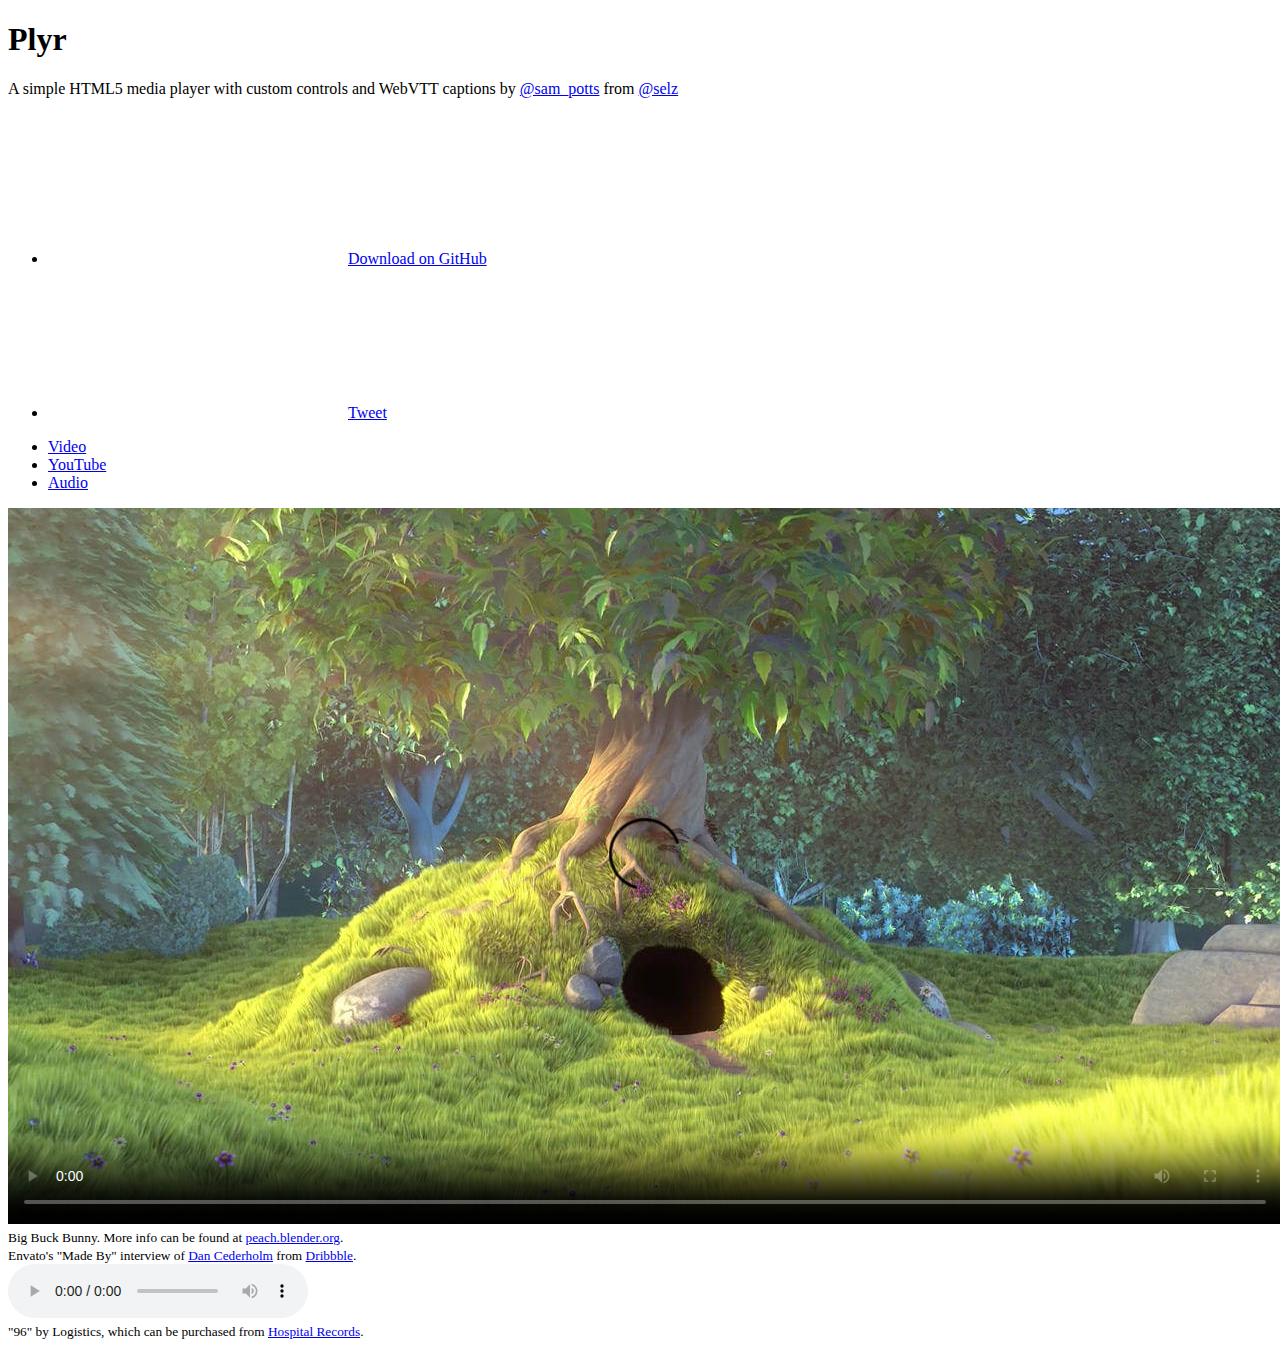
<file: lib/plyr/docs/index.html>
<!doctype html>
<html lang="en">
    <head>
        <meta charset="utf-8" />
        <title>Plyr - A simple HTML5 media player</title>
        <meta name="description" content="A simple HTML5 media player with custom controls and WebVTT captions.">
        <meta name="author" content="Sam Potts">
        <meta name="viewport" content="width=device-width, initial-scale=1">

        <!-- Styles -->
        <link rel="stylesheet" href="https://cdn.plyr.io/1.3.7/plyr.css">

        <!-- Docs styles -->
        <link rel="stylesheet" href="https://cdn.plyr.io/1.3.7/docs.css">
    </head>
    <body>
        <header>
            <h1>Plyr</h1>
            <p>A simple HTML5 media player with custom controls and WebVTT captions by <a href="https://twitter.com/sam_potts" target="_blank">@sam_potts</a> from <a href="https://twitter.com/selz" target="_blank">@selz</a></p>
            <nav>
                <ul>
                    <li>
                        <a href="https://github.com/selz/plyr" target="_blank" class="btn btn-primary" data-shr-network="github">
                            <svg class="icon"><use xlink:href="#shr-github"/></svg>Download on GitHub
                        </a>
                    </li>
                    <li>
                        <a href="https://twitter.com/intent/tweet?text=A+simple+HTML5+media+player+with+custom+controls+and+WebVTT+captions.&url=http%3A%2F%2Fplyr.io&via=Sam_Potts" target="_blank" class="btn btn-twitter" data-shr-network="twitter">
                            <svg class="icon"><use xlink:href="#shr-twitter"/></svg>Tweet
                        </a>
                    </li>
                </ul>
            </nav>
        </header>

        <main role="main" id="main">
            <nav class="btn-bar nav-panel">
                <ul>
                    <li><a href="#video" class="btn active btn-small">Video</a></li>
                    <li><a href="#youtube" class="btn btn-small">YouTube</a></li>
                    <li><a href="#audio" class="btn btn-small">Audio</a></li>
                </ul>
            </nav>
            <div class="panels">
                <section class="panel example-video active" id="video">
                    <div class="player">
                        <video poster="poster.jpg" controls crossorigin>
                            <!-- Video files -->
                            <source src="https://cdn.selz.com/plyr/1.0/movie.mp4" type="video/mp4">
                            <source src="https://cdn.selz.com/plyr/1.0/movie.webm" type="video/webm">

                            <!-- Text track file -->
                            <track kind="captions" label="English" srclang="en" src="https://cdn.selz.com/plyr/1.0/example_captions_en.vtt" default>

                            <!-- Fallback for browsers that don't support the <video> element -->
                            <a href="https://cdn.selz.com/plyr/1.0/movie.mp4">Download</a>
                        </video>
                    </div>
                    <small>Big Buck Bunny. More info can be found at <a href="https://peach.blender.org" target="_blank">peach.blender.org</a>.</small>
                </section>
                <section class="panel example-video" id="youtube">
                    <div class="player">
                        <div data-video-id="Au87oAJ2jeE" data-type="youtube"></div>
                    </div>
                    <small>Envato's "Made By" interview of <a href="https://www.youtube.com/watch?v=Au87oAJ2jeE" target="_blank">Dan Cederholm</a> from <a href="https://dribbble.com" target="_blank">Dribbble</a>.</small>
                </section>
                <section class="panel example-audio" id="audio">
                    <div class="player">
                        <audio controls>
                            <!-- Audio files -->
                            <source src="//cdn.selz.com/plyr/1.0/logistics-96-sample.mp3" type="audio/mp3">
                            <source src="//cdn.selz.com/plyr/1.0/logistics-96-sample.ogg" type="audio/ogg">

                            <!-- Fallback for browsers that don't support the <audio> element -->
                            <a href="//cdn.selz.com/plyr/1.0/logistics-96-sample.mp3">Download</a>
                        </audio>
                    </div>
                    <small>"96" by Logistics, which can be purchased from <a href="https://www.hospitalrecords.com/shop/artist/logistics" target="_blank">Hospital Records</a>.</small>
                </section>
            </div>
        </main>

        <!-- Load SVG defs -->
        <!-- You should bundle all SVG/Icons into one file using a build tool such as gulp and svg store -->
        <script>
        (function() {
            [
                "https://cdn.shr.one/0.1.9/sprite.svg",
                "https://cdn.plyr.io/1.3.7/sprite.svg"
            ]
            .forEach(function(u) {
                var x = new XMLHttpRequest(),
                    b = document.body;

                // Check for CORS support
                // If you're loading from same domain, you can remove the if statement
                // XHR for Chrome/Firefox/Opera/Safari
                if ("withCredentials" in x) {
                    x.open("GET", u, true);
                }
                // XDomainRequest for older IE
                else if (typeof XDomainRequest != "undefined") {
                    x = new XDomainRequest();
                    x.open("GET", u);
                }
                else {
                    return;
                }

                x.send();
                x.onload = function() {
                    var c = document.createElement("div");
                    c.setAttribute("hidden", "");
                    c.innerHTML = x.responseText;
                    b.insertBefore(c, b.childNodes[0]);
                }
            });
        })();
        </script>

        <!-- Plyr core script -->
        <script src="https://cdn.plyr.io/1.3.7/plyr.js"></script>

        <!-- Shr core script -->
        <script src="https://cdn.shr.one/0.1.9/shr.js"></script>

        <!-- Docs script -->
        <script src="https://cdn.plyr.io/1.3.7/docs.js"></script>
    </body>
</html>
</file>
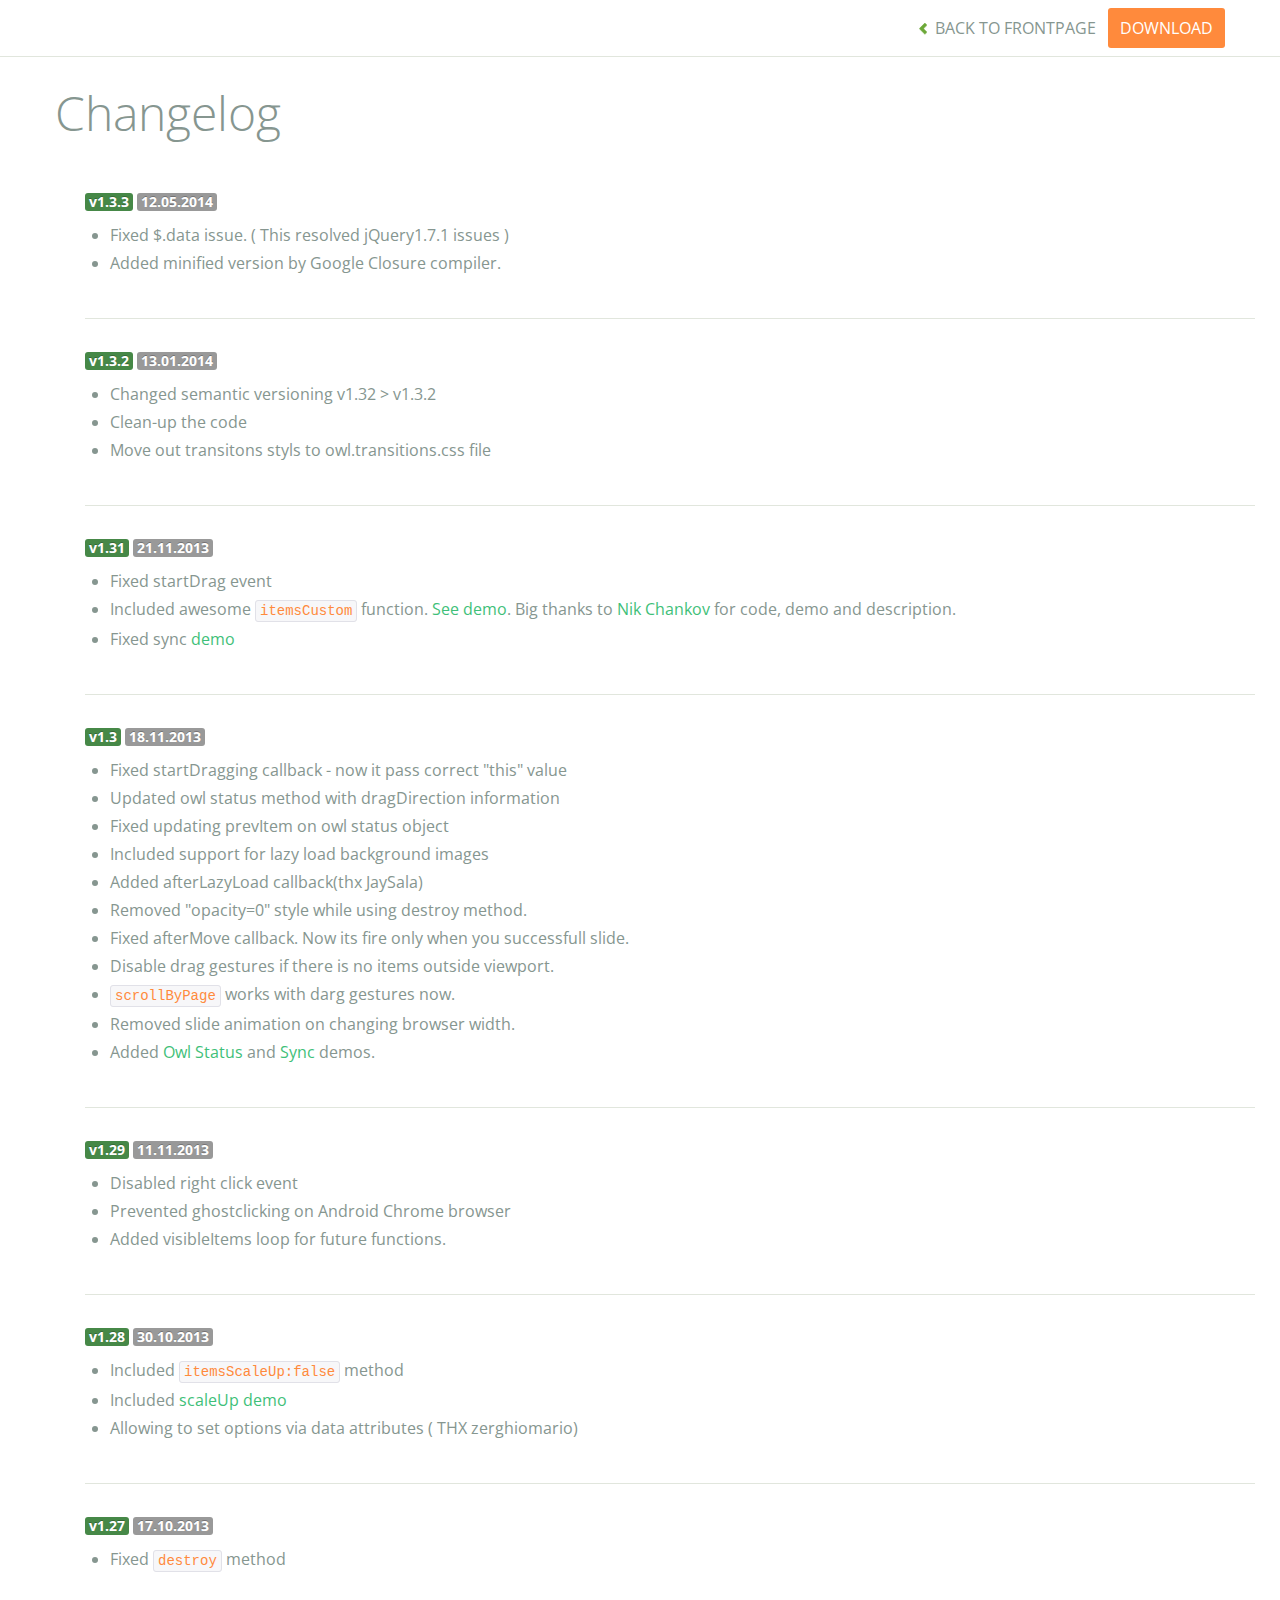
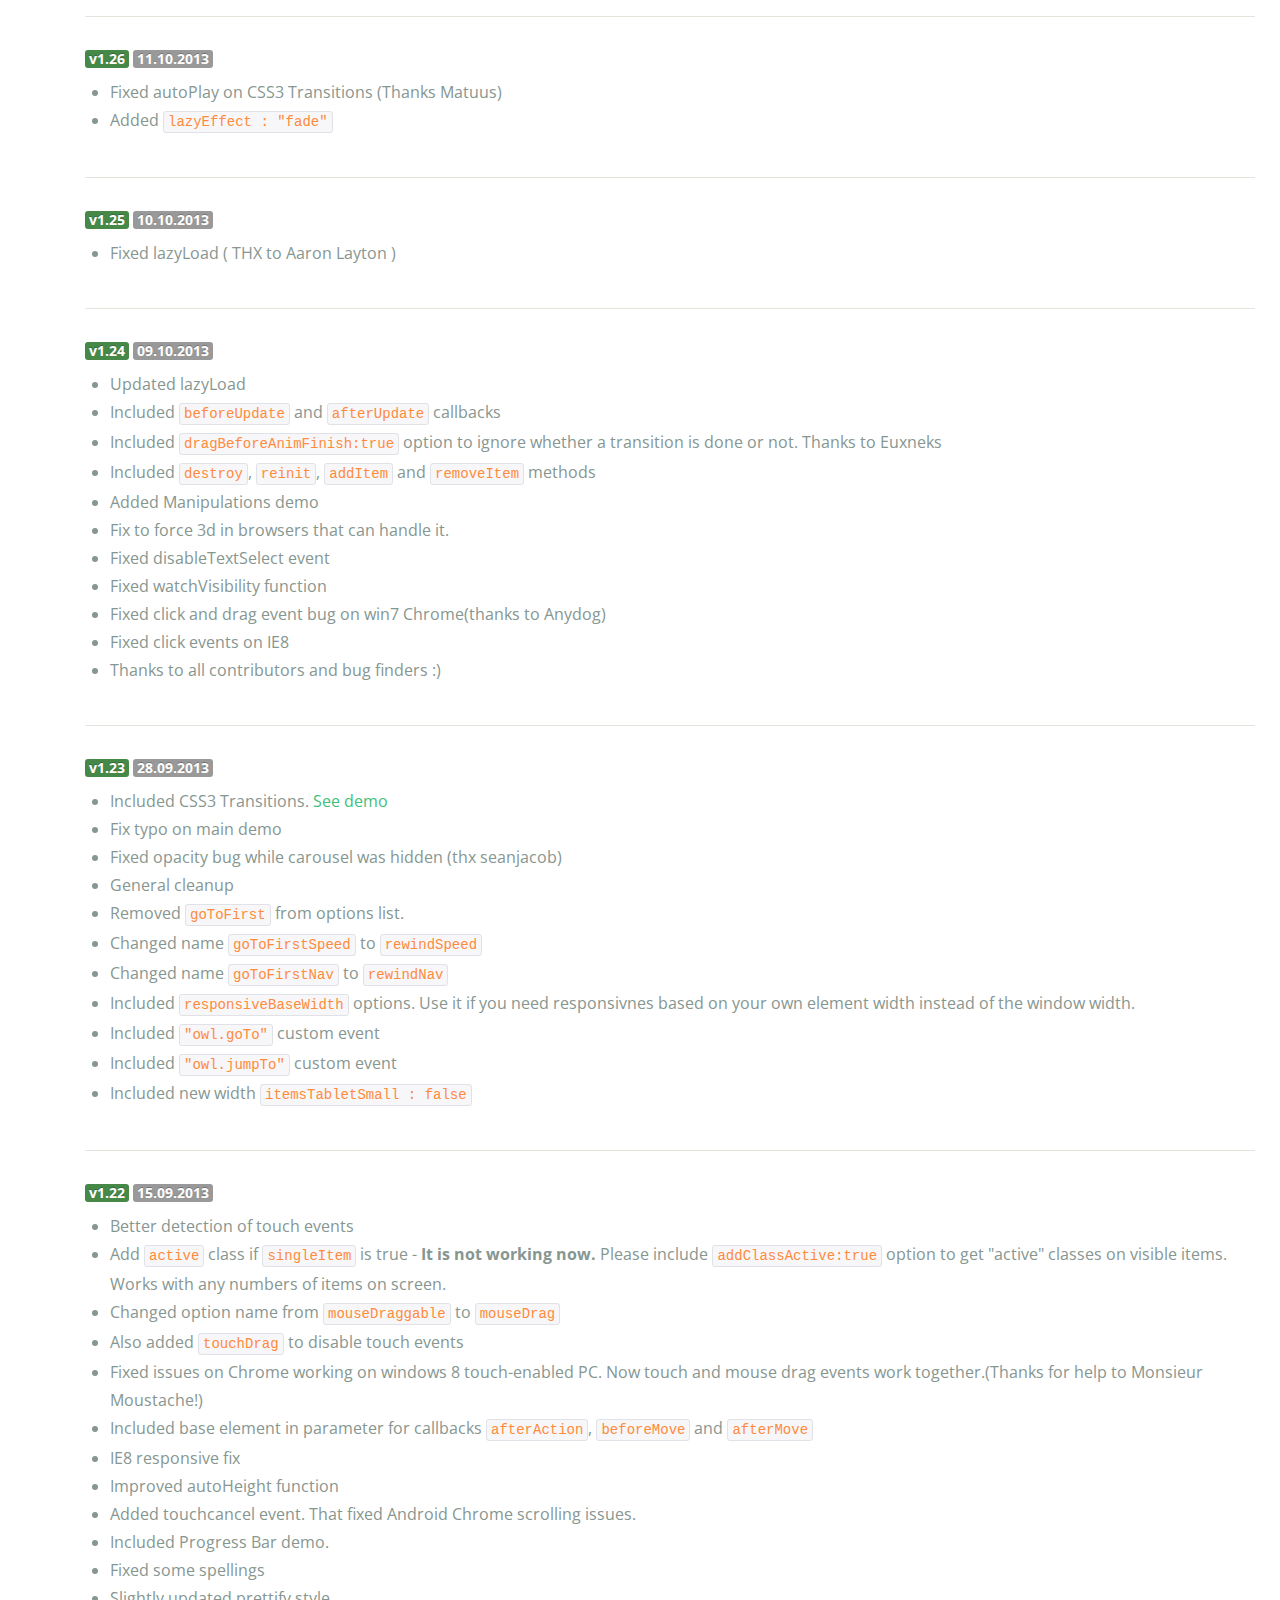
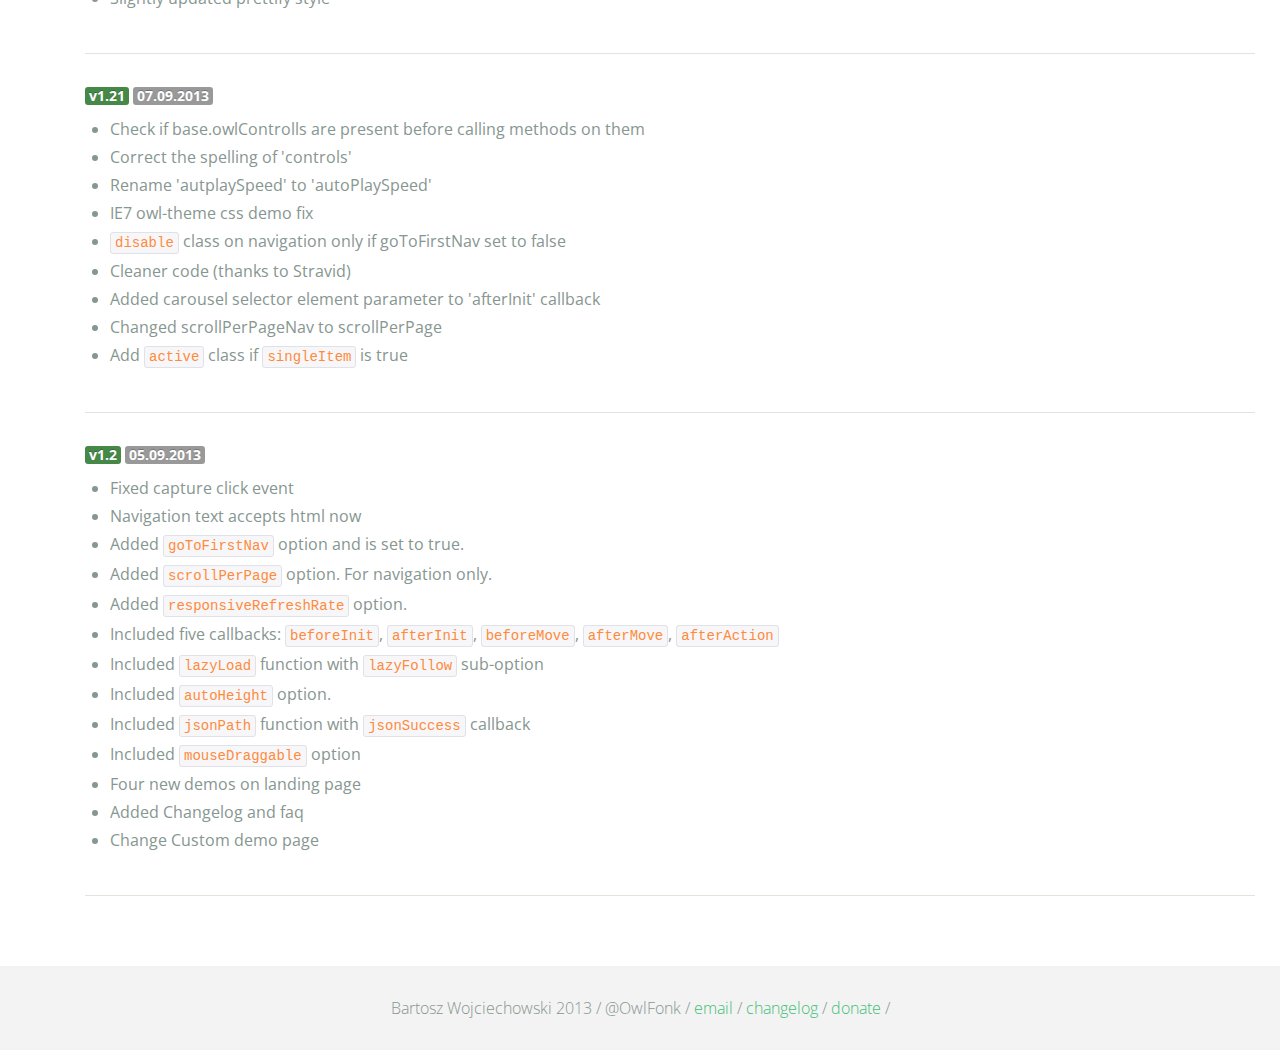
<file: lib/owl.carousel/changelog.html>
<!DOCTYPE html>
<html lang="en">
  <head>
    <meta charset="utf-8">
    <title>Owl Carousel - Changelog</title>
    <meta name="viewport" content="width=device-width, initial-scale=1.0">
    <meta name="description" content="jQuery Responsive Carousel - Owl Carusel">
    <meta name="author" content="Bartosz Wojciechowski">

    <link href='http://fonts.googleapis.com/css?family=Open+Sans:400italic,400,300,600,700' rel='stylesheet' type='text/css'>
    <link href="assets/css/bootstrapTheme.css" rel="stylesheet">
    <link href="assets/css/custom.css" rel="stylesheet">

    <!-- Owl Carousel Assets -->
    <link href="owl-carousel/owl.carousel.css" rel="stylesheet">
    <link href="owl-carousel/owl.theme.css" rel="stylesheet">

    <!-- Prettify -->
    <link href="assets/js/google-code-prettify/prettify.css" rel="stylesheet">
	

    <!-- Le fav and touch icons -->
    <link rel="apple-touch-icon-precomposed" sizes="144x144" href="assets/ico/apple-touch-icon-144-precomposed.png">
    <link rel="apple-touch-icon-precomposed" sizes="114x114" href="assets/ico/apple-touch-icon-114-precomposed.png">
      <link rel="apple-touch-icon-precomposed" sizes="72x72" href="assets/ico/apple-touch-icon-72-precomposed.png">
                    <link rel="apple-touch-icon-precomposed" href="assets/ico/apple-touch-icon-57-precomposed.png">
                                   <link rel="shortcut icon" href="assets/ico/favicon.png">
  </head>
  <body>

      <div id="top-nav" class="navbar navbar-fixed-top">
        <div class="navbar-inner">
          <div class="container">
            <button type="button" class="btn btn-navbar" data-toggle="collapse" data-target=".nav-collapse">
            <span class="icon-bar"></span>
            <span class="icon-bar"></span>
            <span class="icon-bar"></span>
          </button>
            <div class="nav-collapse collapse">
            <ul class="nav pull-right">
              <li><a href="index.html"><i class="icon-chevron-left"></i> Back to Frontpage</a></li>
              <li><a href="owl.carousel.zip" class="download download-on" data-spy="affix" data-offset-top="450">Download</a></li>
            </ul>
            <ul class="nav pull-left">
              
            </ul>
            </div>
          </div>
        </div>
      </div>

    <div id="changelog" class="container">
      <div class="row">
        <div class="span12">
          <h1>Changelog</h1>
          
          <div class="span12 log">
          <span class="label label-success">v1.3.3</span> <span class="label">12.05.2014</span>
            <ul>
              <li>Fixed $.data issue. ( This resolved jQuery1.7.1 issues )</li>
              <li>Added minified version by Google Closure compiler.</li>
            </ul>
          </div>

          <div class="span12 log">
          <span class="label label-success">v1.3.2</span> <span class="label">13.01.2014</span>
            <ul>
              <li>Changed semantic versioning v1.32 > v1.3.2</li>
              <li>Clean-up the code</li>
              <li>Move out transitons styls to owl.transitions.css file</li>             

            </ul>
          </div>

          <div class="span12 log">
          <span class="label label-success">v1.31</span> <span class="label">21.11.2013</span>
            <ul>
              <li>Fixed startDrag event</li>
              <li>Included awesome <code>itemsCustom</code> function. <a href="demos/itemsCustom.html">See demo</a>. Big thanks to <a href="https://github.com/nchankov">Nik Chankov</a> for code, demo and description.</li>
              <li>Fixed sync <a href="demos/sync.html">demo</a></li>
            </ul>
          </div>

          <div class="span12 log">
          <span class="label label-success">v1.3</span> <span class="label">18.11.2013</span>
            <ul>
              <li>Fixed startDragging callback - now it pass correct "this" value</li>
              <li>Updated owl status method with dragDirection information</li>
              <li>Fixed updating prevItem on owl status object</li>
              <li>Included support for lazy load background images</li>
              <li>Added afterLazyLoad callback(thx JaySala)</li>
              <li>Removed "opacity=0" style while using destroy method.</li>
              <li>Fixed afterMove callback. Now its fire only when you successfull slide.</li>
              <li>Disable drag gestures if there is no items outside viewport.</li>
              <li><code>scrollByPage</code> works with darg gestures now. </li>
              <li>Removed slide animation on changing browser width.</li>
              <li>Added <a href="demos/owlStatus.html">Owl Status</a> and <a href="demos/sync.html">Sync</a> demos.</li>
            </ul>
          </div>

          <div class="span12 log">
          <span class="label label-success">v1.29</span> <span class="label">11.11.2013</span>
            <ul>
              <li>Disabled right click event</li>
              <li>Prevented ghostclicking on Android Chrome browser</li>
              <li>Added visibleItems loop for future functions.</li>
            </ul>
          </div>

          <div class="span12 log">
          <span class="label label-success">v1.28</span> <span class="label">30.10.2013</span>
            <ul>
              <li>Included <code>itemsScaleUp:false</code> method</li>
              <li>Included <a href="demos/scaleup.html">scaleUp demo</a></li>
              <li>Allowing to set options via data attributes ( THX zerghiomario)</li>
            </ul>
          </div>

          <div class="span12 log">
          <span class="label label-success">v1.27</span> <span class="label">17.10.2013</span>
            <ul>
              <li>Fixed <code>destroy</code> method</li>
            </ul>
          </div>

          <div class="span12 log">
          <span class="label label-success">v1.26</span> <span class="label">11.10.2013</span>
            <ul>
              <li>Fixed autoPlay on CSS3 Transitions (Thanks Matuus)</li>
              <li>Added <code>lazyEffect : "fade"</code></li>
            </ul>
          </div>

          <div class="span12 log">
          <span class="label label-success">v1.25</span> <span class="label">10.10.2013</span>
            <ul>
              <li>Fixed lazyLoad ( THX to Aaron Layton )</li>
            </ul>
          </div>


          <div class="span12 log">
          <span class="label label-success">v1.24</span> <span class="label">09.10.2013</span>
            <ul>
              <li>Updated lazyLoad</li>
              <li>Included <code>beforeUpdate</code> and <code>afterUpdate</code> callbacks</li>
              <li>Included <code>dragBeforeAnimFinish:true</code> option to ignore whether a transition is done or not. Thanks to Euxneks</li>
              <li>Included <code>destroy</code>, <code>reinit</code>, <code>addItem</code> and <code>removeItem</code> methods</li>
              <li>Added Manipulations demo</li>
              <li>Fix to force 3d in browsers that can handle it.</li>
              <li>Fixed disableTextSelect event</li>
              <li>Fixed watchVisibility function</li>
              <li>Fixed click and drag event bug on win7 Chrome(thanks to Anydog)</li>
              <li>Fixed click events on IE8</li>
              <li>Thanks to all contributors and bug finders :)</li>
            </ul>
          </div>

          <div class="span12 log">
          <span class="label label-success">v1.23</span> <span class="label">28.09.2013</span>
            <ul>
              <li>Included CSS3 Transitions. <a href="demos/transitions.html">See demo</a></li>
              <li>Fix typo on main demo</li>
              <li>Fixed opacity bug while carousel was hidden (thx seanjacob)</li>
              <li>General cleanup</li>
              <li>Removed <code>goToFirst</code> from options list.</li>
              <li>Changed name <code>goToFirstSpeed</code> to <code>rewindSpeed</code></li>
              <li>Changed name <code>goToFirstNav</code> to <code>rewindNav</code></li>
              <li>Included <code>responsiveBaseWidth</code> options. Use it if you need responsivnes based on your own element width instead of the window width.</li>
              <li>Included <code>"owl.goTo"</code> custom event</li>
              <li>Included <code>"owl.jumpTo"</code> custom event</li>
              <li>Included new width <code>itemsTabletSmall : false</code></li>
            </ul>
          </div>

          <div class="span12 log">
          <span class="label label-success">v1.22</span> <span class="label">15.09.2013</span>
            <ul>
              <li>Better detection of touch events</li>
              <li>Add <code>active</code> class if <code>singleItem</code> is true - <b>It is not working now.</b> Please include <code>addClassActive:true</code> option to get "active" classes on visible items. Works with any numbers of items on screen.</li>
              <li>Changed option name from <code>mouseDraggable</code> to <code>mouseDrag</code></li>
              <li>Also added <code>touchDrag</code> to disable touch events</li>
              <li>Fixed issues on Chrome working on windows 8 touch-enabled PC. Now touch and mouse drag events work together.(Thanks for help to Monsieur Moustache!)</li>
              <li>Included base element in parameter for callbacks <code>afterAction</code>, <code>beforeMove</code> and <code>afterMove</code></li>
              <li>IE8 responsive fix</li>
              <li>Improved autoHeight function</li>
              <li>Added touchcancel event. That fixed Android Chrome scrolling issues.</li>
              <li>Included Progress Bar demo.</li>
              <li>Fixed some spellings</li>
              <li>Slightly updated prettify style</li>
            </ul>
          </div>

          <div class="span12 log">
          <span class="label label-success">v1.21</span> <span class="label">07.09.2013</span>
            <ul>
              <li>Check if base.owlControlls are present before calling methods on them</li>
              <li>Correct the spelling of 'controls'</li>
              <li>Rename 'autplaySpeed' to 'autoPlaySpeed'</li>
              <li>IE7 owl-theme css demo fix</li>
              <li><code>disable</code> class on navigation only if goToFirstNav set to false</li>
              <li>Cleaner code (thanks to Stravid)</li>
              <li>Added carousel selector element parameter to 'afterInit' callback</li>
              <li>Changed scrollPerPageNav to scrollPerPage</li>
              <li>Add <code>active</code> class if <code>singleItem</code> is true</li>
            </ul>
          </div>
          <div class="span12 log">
          <span class="label label-success">v1.2</span> <span class="label">05.09.2013</span>
            <ul>
              <li>Fixed capture click event</li>
              <li>Navigation text accepts html now</li>
              <li>Added <code>goToFirstNav</code> option and is set to true.</li>
              <li>Added <code>scrollPerPage</code> option. For navigation only.</li>
              <li>Added <code>responsiveRefreshRate</code> option.</li>
              <li>Included five callbacks: <code>beforeInit</code>, <code>afterInit</code>, <code>beforeMove</code>, <code>afterMove</code>, <code>afterAction</code></li>
              <li>Included <code>lazyLoad</code> function with <code>lazyFollow</code> sub-option</li>
              <li>Included <code>autoHeight</code> option.</li>
              <li>Included <code>jsonPath</code> function with <code>jsonSuccess</code> callback</li>
              <li>Included <code>mouseDraggable</code> option</li>
              <li>Four new demos on landing page</li>
              <li>Added Changelog and faq</li>
              <li>Change Custom demo page</li>
            </ul>
          </div>
        </div>
      </div>
    </div>

    <div id="footer">
      <div class="container">
        <div class="row">
          <div class="span12">
            <h5>Bartosz Wojciechowski 2013 / @OwlFonk / 
            <a href="mailto:owl@owlgraphic.com?subject=Hey Owl!">email</a> / 
            <a href="changelog.html">changelog</a> /
            <a href="https://www.paypal.com/cgi-bin/webscr?cmd=_s-xclick&hosted_button_id=EFSGXZS7V2U9N">donate</a> / 
            </h5>
          </div>
        </div>
      </div>
    </div>


    <script src="assets/js/jquery-1.9.1.min.js"></script> 
    <script src="owl-carousel/owl.carousel.js"></script>

    <!-- Frontpage Demo -->
    <script>
    jQuery(document).ready(function($) {
      $("#owl-example").owlCarousel();
    });

    $("body").data("page", "frontpage");

    </script>
    <script src="assets/js/bootstrap-collapse.js"></script>
    <script src="assets/js/bootstrap-transition.js"></script>

    <script src="assets/js/google-code-prettify/prettify.js"></script>
	  <script src="assets/js/application.js"></script>

    <script>
    var owldomain = window.location.hostname.indexOf("owlgraphic");
    if(owldomain !== -1){
      (function(i,s,o,g,r,a,m){i['GoogleAnalyticsObject']=r;i[r]=i[r]||function(){
      (i[r].q=i[r].q||[]).push(arguments)},i[r].l=1*new Date();a=s.createElement(o),
      m=s.getElementsByTagName(o)[0];a.async=1;a.src=g;m.parentNode.insertBefore(a,m)
      })(window,document,'script','//www.google-analytics.com/analytics.js','ga');

      ga('create', 'UA-41541058-1', 'owlgraphic.com');
      ga('send', 'pageview');
    }

    </script>

  </body>
</html>
</file>
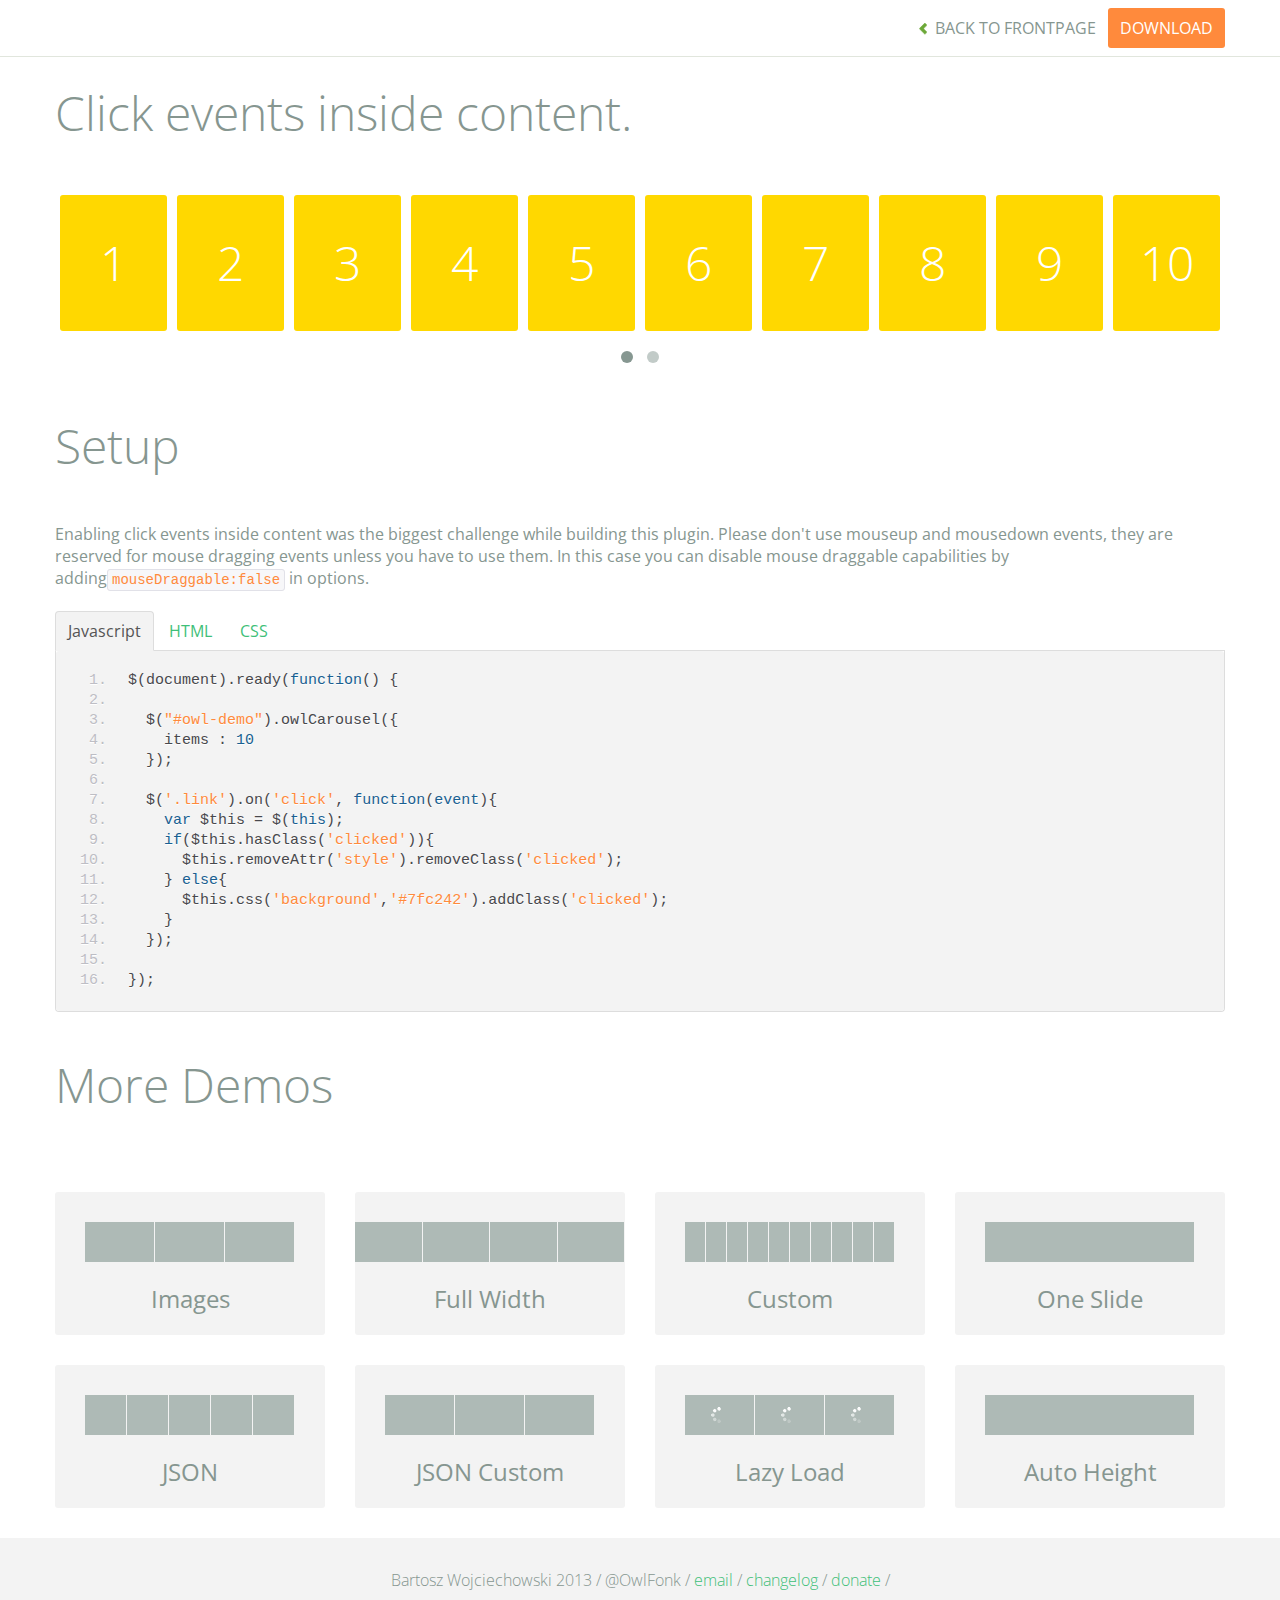
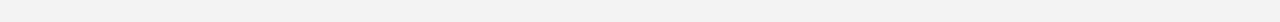
<file: lib/owl.carousel/demos/click.html>
<!DOCTYPE html>
<html lang="en">
  <head>
    <meta charset="utf-8">
    <title>Owl Carousel - Click Event</title>
    <meta name="viewport" content="width=device-width, initial-scale=1.0">
    <meta name="description" content="jQuery Responsive Carousel - Owl Carusel">
    <meta name="author" content="Bartosz Wojciechowski">

    <link href='http://fonts.googleapis.com/css?family=Open+Sans:400italic,400,300,600,700' rel='stylesheet' type='text/css'>
    <link href="../assets/css/bootstrapTheme.css" rel="stylesheet">
    <link href="../assets/css/custom.css" rel="stylesheet">

    <!-- Owl Carousel Assets -->
    <link href="../owl-carousel/owl.carousel.css" rel="stylesheet">
    <link href="../owl-carousel/owl.theme.css" rel="stylesheet">

    <link href="../assets/js/google-code-prettify/prettify.css" rel="stylesheet">

    <!-- Le fav and touch icons -->
    <link rel="apple-touch-icon-precomposed" sizes="144x144" href="../assets/ico/apple-touch-icon-144-precomposed.png">
    <link rel="apple-touch-icon-precomposed" sizes="114x114" href="../assets/ico/apple-touch-icon-114-precomposed.png">
      <link rel="apple-touch-icon-precomposed" sizes="72x72" href="../assets/ico/apple-touch-icon-72-precomposed.png">
                    <link rel="apple-touch-icon-precomposed" href="../assets/ico/apple-touch-icon-57-precomposed.png">
                                   <link rel="shortcut icon" href="../assets/ico/favicon.png">
  </head>
  <body>

      <div id="top-nav" class="navbar navbar-fixed-top">
        <div class="navbar-inner">
          <div class="container">
            <button type="button" class="btn btn-navbar" data-toggle="collapse" data-target=".nav-collapse">
            <span class="icon-bar"></span>
            <span class="icon-bar"></span>
            <span class="icon-bar"></span>
          </button>
            <div class="nav-collapse collapse">
            <ul class="nav pull-right">
              <li><a href="../index.html"><i class="icon-chevron-left"></i> Back to Frontpage</a></li>
              <li><a href="../owl.carousel.zip" class="download download-on" data-spy="affix" data-offset-top="450">Download</a></li>
            </ul>
            <ul class="nav pull-left">
              
            </ul>
            </div>
          </div>
        </div>
      </div>
   
    <div id="title">
      <div class="container">
        <div class="row">
          <div class="span12">
            <h1>Click events inside content.</h1>
          </div>
        </div>
      </div>
    </div>

      <div id="demo">
        <div class="container">
          <div class="row">
            <div class="span12">

              <div id="owl-demo" class="owl-carousel">
                
                <a class="item link"><h1>1</h1></a>
                <a class="item link"><h1>2</h1></a>
                <a class="item link"><h1>3</h1></a>
                <a class="item link"><h1>4</h1></a>
                <a class="item link"><h1>5</h1></a>
                <a class="item link"><h1>6</h1></a>
                <a class="item link"><h1>7</h1></a>
                <a class="item link"><h1>8</h1></a>
                <a class="item link"><h1>9</h1></a>
                <a class="item link"><h1>10</h1></a>
                <a class="item link"><h1>11</h1></a>
                <a class="item link"><h1>12</h1></a>
                <a class="item link"><h1>13</h1></a>
                <a class="item link"><h1>14</h1></a>
                <a class="item link"><h1>15</h1></a>
                <a class="item link"><h1>16</h1></a>

              </div>
            </div>
          </div>
        </div>

    </div>

    <div id="example-info">
      <div class="container">
        <div class="row">
          <div class="span12">
            <h1>Setup</h1>
            <p>Enabling click events inside content was the biggest challenge while building this plugin. Please don't use mouseup and mousedown events, they are reserved for mouse dragging events unless you have to use them. In this case you can disable mouse draggable capabilities by adding<code>mouseDraggable:false</code> in options.
            </p>
            <ul class="nav nav-tabs" id="myTab">
              <li class="active"><a href="#javascript">Javascript</a></li>
              <li><a href="#HTML">HTML</a></li>
              <li><a href="#CSS">CSS</a></li>
            </ul>
             
            <div class="tab-content">

              <div class="tab-pane active" id="javascript">
<pre class="pre-show prettyprint linenums">
$(document).ready(function() {

  $("#owl-demo").owlCarousel({
    items : 10
  });

  $('.link').on('click', function(event){
    var $this = $(this);
    if($this.hasClass('clicked')){
      $this.removeAttr('style').removeClass('clicked');
    } else{
      $this.css('background','#7fc242').addClass('clicked');
    }
  });

})&#59;
</pre>

              </div>

              <div class="tab-pane" id="HTML">
<pre class="pre-show prettyprint linenums">
&lt;div id="owl-demo" class="owl-carousel"&gt;
  &lt;a class="item link"&gt;&lt;h1&gt;1&lt;/h1&gt;&lt;/a&gt;
  &lt;a class="item link"&gt;&lt;h1&gt;2&lt;/h1&gt;&lt;/a&gt;
  &lt;a class="item link"&gt;&lt;h1&gt;3&lt;/h1&gt;&lt;/a&gt;
  &lt;a class="item link"&gt;&lt;h1&gt;4&lt;/h1&gt;&lt;/a&gt;
  &lt;a class="item link"&gt;&lt;h1&gt;5&lt;/h1&gt;&lt;/a&gt;
  &lt;a class="item link"&gt;&lt;h1&gt;6&lt;/h1&gt;&lt;/a&gt;
  &lt;a class="item link"&gt;&lt;h1&gt;7&lt;/h1&gt;&lt;/a&gt;
  &lt;a class="item link"&gt;&lt;h1&gt;8&lt;/h1&gt;&lt;/a&gt;
  &lt;a class="item link"&gt;&lt;h1&gt;9&lt;/h1&gt;&lt;/a&gt;
  &lt;a class="item link"&gt;&lt;h1&gt;10&lt;/h1&gt;&lt;/a&gt;
  &lt;a class="item link"&gt;&lt;h1&gt;11&lt;/h1&gt;&lt;/a&gt;
  &lt;a class="item link"&gt;&lt;h1&gt;12&lt;/h1&gt;&lt;/a&gt;
  &lt;a class="item link"&gt;&lt;h1&gt;13&lt;/h1&gt;&lt;/a&gt;
  &lt;a class="item link"&gt;&lt;h1&gt;14&lt;/h1&gt;&lt;/a&gt;
  &lt;a class="item link"&gt;&lt;h1&gt;15&lt;/h1&gt;&lt;/a&gt;
  &lt;a class="item link"&gt;&lt;h1&gt;16&lt;/h1&gt;&lt;/a&gt;
&lt;/div&gt;
</pre>
              </div>

              <div class="tab-pane" id="CSS">
<pre class="pre-show prettyprint linenums">
#owl-demo .item{
  display: block;
  cursor: pointer;
  background: #ffd800;
  padding: 30px 0px;
  margin: 5px;
  color: #FFF;
  -webkit-border-radius: 3px;
  -moz-border-radius: 3px;
  border-radius: 3px;
  text-align: center;
  -webkit-tap-highlight-color: rgba(255, 255, 255, 0); 
}
#owl-demo .item:hover{
  background: #F2CD00;
}
</pre>
              </div>
            </div><!--End Tab Content-->

          </div>
        </div>
      </div>
    </div>

    <div id="more">
      <div class="container">

        <div class="row">
          <div class="span12">
            <h1>More Demos</h1>
          </div>
        </div>

        <div class="row demos-row">
          <div class="span3">
            <a href="images.html" class="demo-box">
              <div class="demo-wrapper demo-images clearfix">
                <div class="demo-slide"><div class="bg"></div></div>
                <div class="demo-slide"><div class="bg"></div></div>
                <div class="demo-slide"><div class="bg"></div></div>
              </div>
              <h3>Images</h3>
            </a>
          </div>

          <div class="span3">
            <a href="full.html" class="demo-box">
              <div class="demo-wrapper demo-full clearfix">
                <div class="demo-slide"><div class="bg"></div></div>
                <div class="demo-slide"><div class="bg"></div></div>
                <div class="demo-slide"><div class="bg"></div></div>
                <div class="demo-slide"><div class="bg"></div></div>
              </div>
              <h3>Full Width</h3>
            </a>
          </div>

          <div class="span3">
            <a href="custom.html" class="demo-box">
              <div class="demo-wrapper demo-custom clearfix">
                <div class="demo-slide"><div class="bg"></div></div>
                <div class="demo-slide"><div class="bg"></div></div>
                <div class="demo-slide"><div class="bg"></div></div>
                <div class="demo-slide"><div class="bg"></div></div>
                <div class="demo-slide"><div class="bg"></div></div>
                <div class="demo-slide"><div class="bg"></div></div>
                <div class="demo-slide"><div class="bg"></div></div>
                <div class="demo-slide"><div class="bg"></div></div>
                <div class="demo-slide"><div class="bg"></div></div>
                <div class="demo-slide"><div class="bg"></div></div>
              </div>
              <h3>Custom</h3>
            </a>
          </div>

          <div class="span3">
            <a href="one.html" class="demo-box">
              <div class="demo-wrapper demo-one clearfix">
                <div class="demo-slide"><div class="bg"></div></div>
              </div>
              <h3>One Slide</h3>
            </a>
          </div>

        </div>
        <div class="row demos-row">
          <div class="span3">
            <a href="json.html" class="demo-box">
              <div class="demo-wrapper demo-Json clearfix">
                <div class="demo-slide"><div class="bg"></div></div>
                <div class="demo-slide"><div class="bg"></div></div>
                <div class="demo-slide"><div class="bg"></div></div>
                <div class="demo-slide"><div class="bg"></div></div>
                <div class="demo-slide"><div class="bg"></div></div>
              </div>
              <h3>JSON</h3>
            </a>
          </div>

          <div class="span3">
            <a href="customJson.html" class="demo-box">
              <div class="demo-wrapper demo-Json-custom clearfix">
                <div class="demo-slide"><div class="bg"></div></div>
                <div class="demo-slide"><div class="bg"></div></div>
                <div class="demo-slide"><div class="bg"></div></div>
              </div>
              <h3>JSON Custom</h3>
            </a>
          </div>

          <div class="span3">
            <a href="lazyLoad.html" class="demo-box">
              <div class="demo-wrapper demo-lazy clearfix">
                <div class="demo-slide"><div class="bg"></div></div>
                <div class="demo-slide"><div class="bg"></div></div>
                <div class="demo-slide"><div class="bg"></div></div>
              </div>
              <h3>Lazy Load</h3>
            </a>
          </div>

          <div class="span3">
            <a href="autoHeight.html" class="demo-box">
              <div class="demo-wrapper demo-height clearfix">
                <div class="demo-slide"><div class="bg"></div></div>
              </div>
              <h3>Auto Height</h3>
            </a>
          </div>

        </div>
      </div>
    </div>
 
    <div id="footer">
      <div class="container">
        <div class="row">
          <div class="span12">
            <h5>Bartosz Wojciechowski 2013 / @OwlFonk / 
            <a href="mailto:owl@owlgraphic.com?subject=Hey Owl!">email</a> / 
            <a href="../changelog.html">changelog</a> /
            <a href="https://www.paypal.com/cgi-bin/webscr?cmd=_s-xclick&hosted_button_id=EFSGXZS7V2U9N">donate</a> / 
            <a href="https://twitter.com/share" class="twitter-share-button" data-url="http://owlgraphic.com/owlcarousel/" data-text="Awesome jQuery Owl Carousel Responsive Plugin" data-via="OwlFonk" data-count="none" data-hashtags="owlcarousel"></a>
            <script>
            var owldomain = window.location.hostname.indexOf("owlgraphic");
            if(owldomain !== -1){
              !function(d,s,id){var js,fjs=d.getElementsByTagName(s)[0],p=/^http:/.test(d.location)?'http':'https';if(!d.getElementById(id)){js=d.createElement(s);js.id=id;js.src=p+'://platform.twitter.com/widgets.js';fjs.parentNode.insertBefore(js,fjs);}}(document, 'script', 'twitter-wjs');
            }
            </script>
            </h5>
          </div>
        </div>
      </div>
    </div>


    <script src="../assets/js/jquery-1.9.1.min.js"></script> 
    <script src="../owl-carousel/owl.carousel.js"></script>


    <!-- Demo -->

    <style>
    #owl-demo .item{
        display: block;
        cursor: pointer;
        background: #ffd800;
        padding: 30px 0px;
        margin: 5px;
        color: #FFF;
        -webkit-border-radius: 3px;
        -moz-border-radius: 3px;
        border-radius: 3px;
        text-align: center;
        -webkit-tap-highlight-color: rgba(255, 255, 255, 0); 
    }
    #owl-demo .item:hover{
      background: #F2CD00;
    }
    </style>


    <script>
    $(document).ready(function() {

      $("#owl-demo").owlCarousel({
        items : 10
      });

      $('.link').on('click', function(event){
        var $this = $(this);
        if($this.hasClass('clicked')){
          $this.removeAttr('style').removeClass('clicked');
        } else{
          $this.css('background','#7fc242').addClass('clicked');
        }
      });


    });
    </script>


    <script src="../assets/js/bootstrap-collapse.js"></script>
    <script src="../assets/js/bootstrap-transition.js"></script>
    <script src="../assets/js/bootstrap-tab.js"></script>

    <script src="../assets/js/google-code-prettify/prettify.js"></script>
	  <script src="../assets/js/application.js"></script>

  </body>
</html>
</file>
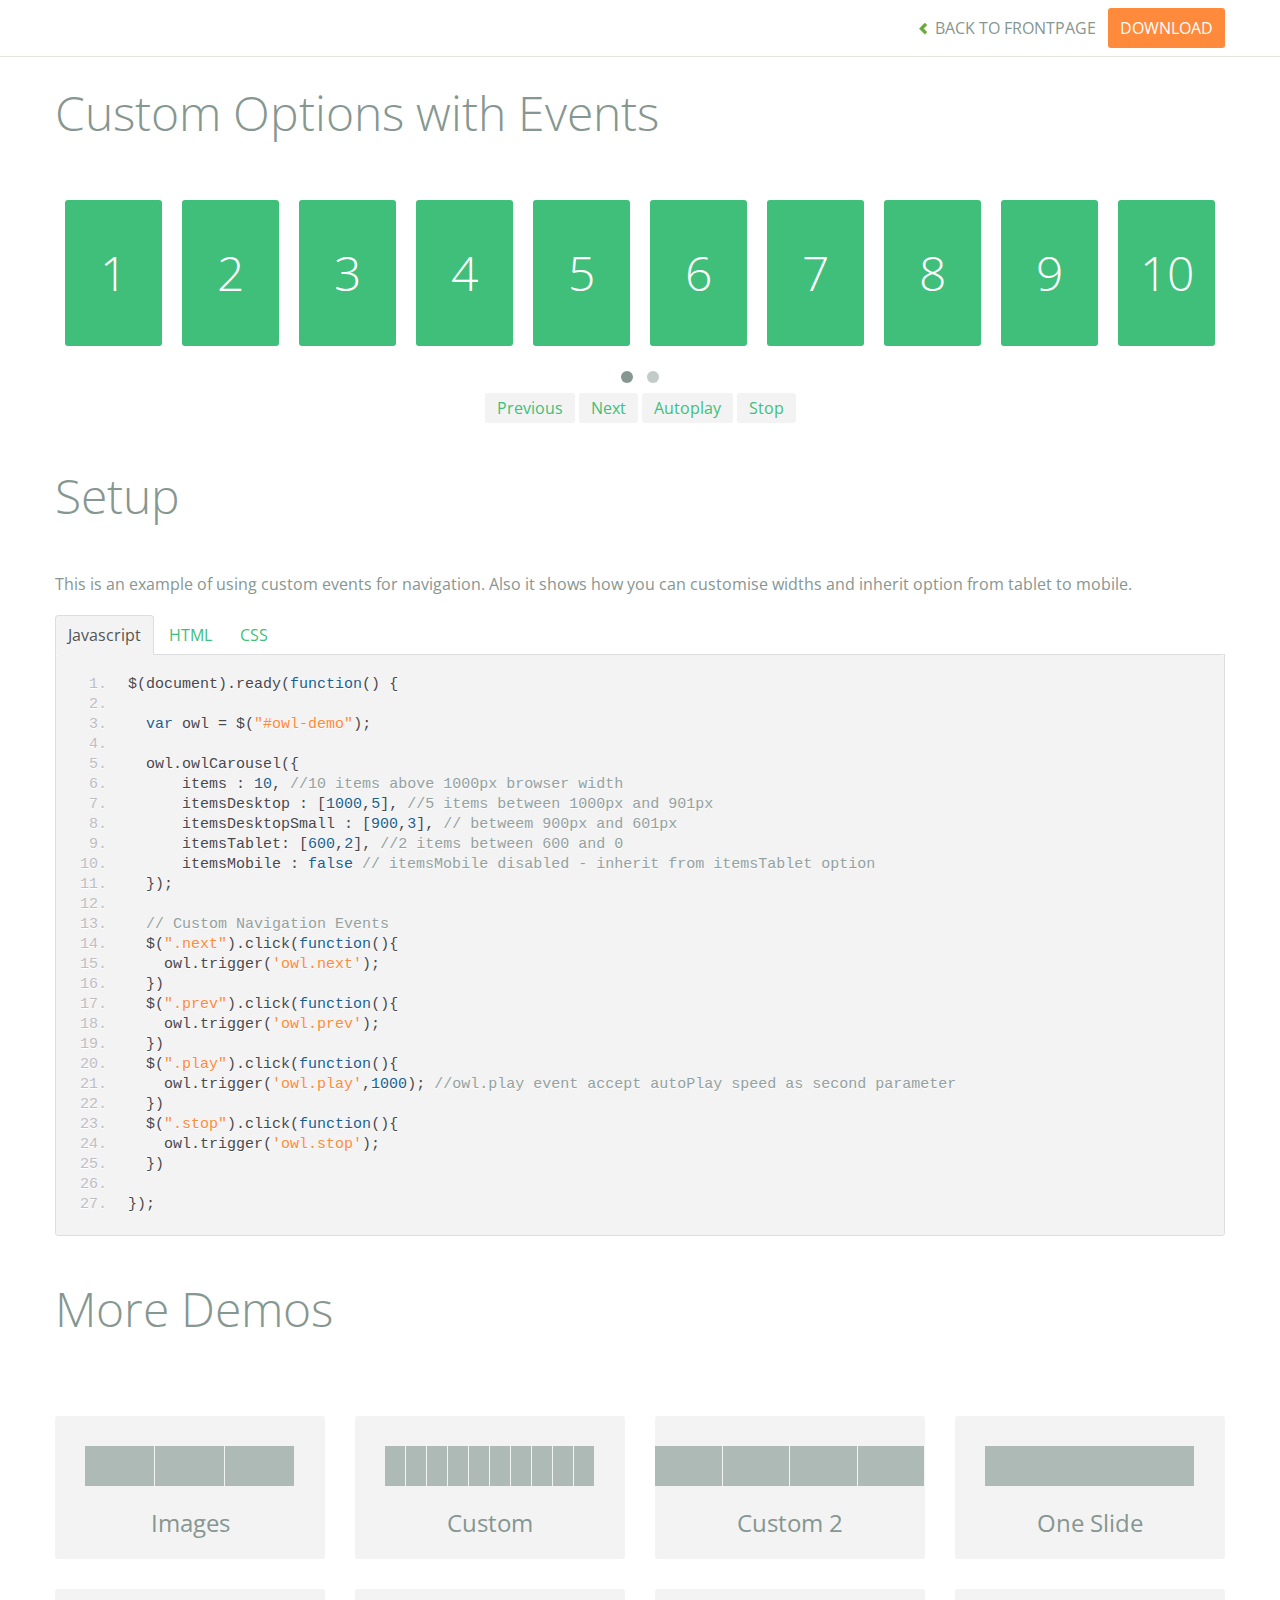
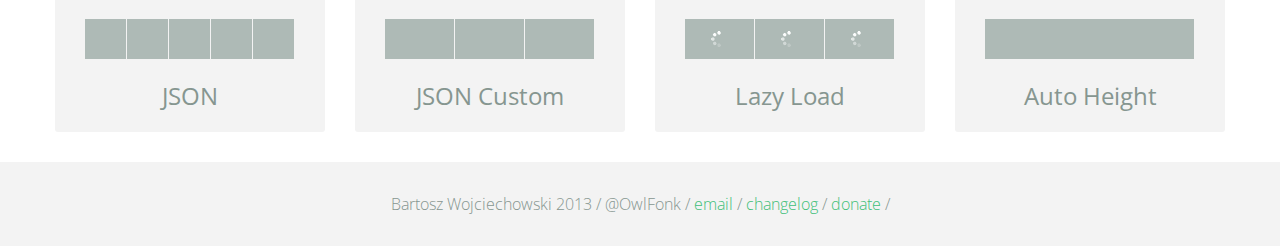
<file: lib/owl.carousel/demos/custom.html>
<!DOCTYPE html>
<html lang="en">
  <head>
    <meta charset="utf-8">
    <title>Owl Carousel - Custom</title>
    <meta name="viewport" content="width=device-width, initial-scale=1.0">
    <meta name="description" content="jQuery Responsive Carousel - Owl Carusel">
    <meta name="author" content="Bartosz Wojciechowski">

    <link href='http://fonts.googleapis.com/css?family=Open+Sans:400italic,400,300,600,700' rel='stylesheet' type='text/css'>
    <link href="../assets/css/bootstrapTheme.css" rel="stylesheet">
    <link href="../assets/css/custom.css" rel="stylesheet">

    <!-- Owl Carousel Assets -->
    <link href="../owl-carousel/owl.carousel.css" rel="stylesheet">
    <link href="../owl-carousel/owl.theme.css" rel="stylesheet">

    <link href="../assets/js/google-code-prettify/prettify.css" rel="stylesheet">

    <!-- Le fav and touch icons -->
    <link rel="apple-touch-icon-precomposed" sizes="144x144" href="../assets/ico/apple-touch-icon-144-precomposed.png">
    <link rel="apple-touch-icon-precomposed" sizes="114x114" href="../assets/ico/apple-touch-icon-114-precomposed.png">
      <link rel="apple-touch-icon-precomposed" sizes="72x72" href="../assets/ico/apple-touch-icon-72-precomposed.png">
                    <link rel="apple-touch-icon-precomposed" href="../assets/ico/apple-touch-icon-57-precomposed.png">
                                   <link rel="shortcut icon" href="../assets/ico/favicon.png">
  </head>
  <body>

      <div id="top-nav" class="navbar navbar-fixed-top">
        <div class="navbar-inner">
          <div class="container">
            <button type="button" class="btn btn-navbar" data-toggle="collapse" data-target=".nav-collapse">
            <span class="icon-bar"></span>
            <span class="icon-bar"></span>
            <span class="icon-bar"></span>
          </button>
            <div class="nav-collapse collapse">
            <ul class="nav pull-right">
              <li><a href="../index.html"><i class="icon-chevron-left"></i> Back to Frontpage</a></li>
              <li><a href="../owl.carousel.zip" class="download download-on" data-spy="affix" data-offset-top="450">Download</a></li>
            </ul>
            <ul class="nav pull-left">
              
            </ul>
            </div>
          </div>
        </div>
      </div>
   
    <div id="title">
      <div class="container">
        <div class="row">
          <div class="span12">
            <h1>Custom Options with Events</h1>
          </div>
        </div>
      </div>
    </div>

      <div id="demo">
        <div class="container">
          <div class="row">
            <div class="span12">

              <div id="owl-demo" class="owl-carousel">
                
                <div class="item"><h1>1</h1></div>
                <div class="item"><h1>2</h1></div>
                <div class="item"><h1>3</h1></div>
                <div class="item"><h1>4</h1></div>
                <div class="item"><h1>5</h1></div>
                <div class="item"><h1>6</h1></div>
                <div class="item"><h1>7</h1></div>
                <div class="item"><h1>8</h1></div>
                <div class="item"><h1>9</h1></div>
                <div class="item"><h1>10</h1></div>
                <div class="item"><h1>11</h1></div>
                <div class="item"><h1>12</h1></div>
                <div class="item"><h1>13</h1></div>
                <div class="item"><h1>14</h1></div>
                <div class="item"><h1>15</h1></div>
                <div class="item"><h1>16</h1></div>

              </div>
              <div class="customNavigation">
                <a class="btn prev">Previous</a>
                <a class="btn next">Next</a>
                <a class="btn play">Autoplay</a>
                <a class="btn stop">Stop</a>
              </div>

            </div>
          </div>
        </div>

    </div>

    <div id="example-info">
      <div class="container">
        <div class="row">
          <div class="span12">
            <h1>Setup</h1>
            <p>This is an example of using custom events for navigation. Also it shows how you can customise widths and inherit option from tablet to mobile.
            </p>
            <ul class="nav nav-tabs" id="myTab">
              <li class="active"><a href="#javascript">Javascript</a></li>
              <li><a href="#HTML">HTML</a></li>
              <li><a href="#CSS">CSS</a></li>
            </ul>
             
            <div class="tab-content">

              <div class="tab-pane active" id="javascript">
<pre class="pre-show prettyprint linenums">
$(document).ready(function() {

  var owl = &#36;("#owl-demo")&#59;

  owl.owlCarousel({
      items : 10, //10 items above 1000px browser width
      itemsDesktop : [1000,5], //5 items between 1000px and 901px
      itemsDesktopSmall : [900,3], // betweem 900px and 601px
      itemsTablet: [600,2], //2 items between 600 and 0
      itemsMobile : false // itemsMobile disabled - inherit from itemsTablet option
  })&#59;

  // Custom Navigation Events
  $(".next").click(function(){
    owl.trigger('owl.next')&#59;
  })
  $(".prev").click(function(){
    owl.trigger('owl.prev')&#59;
  })
  $(".play").click(function(){
    owl.trigger('owl.play',1000)&#59; //owl.play event accept autoPlay speed as second parameter
  })
  $(".stop").click(function(){
    owl.trigger('owl.stop')&#59;
  })

})&#59;
</pre>

              </div>

              <div class="tab-pane" id="HTML">
<pre class="pre-show prettyprint linenums">
&lt;div id="owl-demo" class="owl-carousel owl-theme"&gt;
  &lt;div class="item"&gt;&lt;h1&gt;1&lt;/h1&gt;&lt;/div&gt;
  &lt;div class="item"&gt;&lt;h1&gt;2&lt;/h1&gt;&lt;/div&gt;
  &lt;div class="item"&gt;&lt;h1&gt;3&lt;/h1&gt;&lt;/div&gt;
  &lt;div class="item"&gt;&lt;h1&gt;4&lt;/h1&gt;&lt;/div&gt;
  &lt;div class="item"&gt;&lt;h1&gt;5&lt;/h1&gt;&lt;/div&gt;
  &lt;div class="item"&gt;&lt;h1&gt;6&lt;/h1&gt;&lt;/div&gt;
  &lt;div class="item"&gt;&lt;h1&gt;7&lt;/h1&gt;&lt;/div&gt;
  &lt;div class="item"&gt;&lt;h1&gt;8&lt;/h1&gt;&lt;/div&gt;
  &lt;div class="item"&gt;&lt;h1&gt;9&lt;/h1&gt;&lt;/div&gt;
  &lt;div class="item"&gt;&lt;h1&gt;10&lt;/h1&gt;&lt;/div&gt;
  &lt;div class="item"&gt;&lt;h1&gt;11&lt;/h1&gt;&lt;/div&gt;
  &lt;div class="item"&gt;&lt;h1&gt;12&lt;/h1&gt;&lt;/div&gt;
  &lt;div class="item"&gt;&lt;h1&gt;13&lt;/h1&gt;&lt;/div&gt;
  &lt;div class="item"&gt;&lt;h1&gt;14&lt;/h1&gt;&lt;/div&gt;
  &lt;div class="item"&gt;&lt;h1&gt;15&lt;/h1&gt;&lt;/div&gt;
  &lt;div class="item"&gt;&lt;h1&gt;16&lt;/h1&gt;&lt;/div&gt;
&lt;/div&gt;

&lt;div class="customNavigation"&gt;
  &lt;a class="btn prev"&gt;Previous&lt;/a&gt;
  &lt;a class="btn next"&gt;Next&lt;/a&gt;
  &lt;a class="btn play"&gt;Autoplay&lt;/a&gt;
  &lt;a class="btn stop"&gt;Stop&lt;/a&gt;
&lt;/div&gt;
</pre>
              </div>

              <div class="tab-pane" id="CSS">
<pre class="pre-show prettyprint linenums">
#owl-demo .item{
  background: #3fbf79;
  padding: 30px 0px;
  margin: 10px;
  color: #FFF;
  -webkit-border-radius: 3px;
  -moz-border-radius: 3px;
  border-radius: 3px;
  text-align: center;
}
.customNavigation{
  text-align: center;
}
//use styles below to disable ugly selection
.customNavigation a{
  -webkit-user-select: none;
  -khtml-user-select: none;
  -moz-user-select: none;
  -ms-user-select: none;
  user-select: none;
  -webkit-tap-highlight-color: rgba(0, 0, 0, 0);
}

</pre>
              </div>
            </div><!--End Tab Content-->

          </div>
        </div>
      </div>
    </div>

    <div id="more">
      <div class="container">

        <div class="row">
          <div class="span12">
            <h1>More Demos</h1>
          </div>
        </div>

        <div class="row demos-row">
          <div class="span3">
            <a href="images.html" class="demo-box">
              <div class="demo-wrapper demo-images clearfix">
                <div class="demo-slide"><div class="bg"></div></div>
                <div class="demo-slide"><div class="bg"></div></div>
                <div class="demo-slide"><div class="bg"></div></div>
              </div>
              <h3>Images</h3>
            </a>
          </div>

          <div class="span3">
            <a href="custom.html" class="demo-box">
              <div class="demo-wrapper demo-custom clearfix">
                <div class="demo-slide"><div class="bg"></div></div>
                <div class="demo-slide"><div class="bg"></div></div>
                <div class="demo-slide"><div class="bg"></div></div>
                <div class="demo-slide"><div class="bg"></div></div>
                <div class="demo-slide"><div class="bg"></div></div>
                <div class="demo-slide"><div class="bg"></div></div>
                <div class="demo-slide"><div class="bg"></div></div>
                <div class="demo-slide"><div class="bg"></div></div>
                <div class="demo-slide"><div class="bg"></div></div>
                <div class="demo-slide"><div class="bg"></div></div>
              </div>
              <h3>Custom</h3>
            </a>
          </div>

          <div class="span3">
            <a href="itemsCustom.html" class="demo-box">
              <div class="demo-wrapper demo-full clearfix">
                <div class="demo-slide"><div class="bg"></div></div>
                <div class="demo-slide"><div class="bg"></div></div>
                <div class="demo-slide"><div class="bg"></div></div>
                <div class="demo-slide"><div class="bg"></div></div>
              </div>
              <h3>Custom 2</h3>
            </a>
          </div>

          <div class="span3">
            <a href="one.html" class="demo-box">
              <div class="demo-wrapper demo-one clearfix">
                <div class="demo-slide"><div class="bg"></div></div>
              </div>
              <h3>One Slide</h3>
            </a>
          </div>

        </div>
        <div class="row demos-row">
          <div class="span3">
            <a href="json.html" class="demo-box">
              <div class="demo-wrapper demo-Json clearfix">
                <div class="demo-slide"><div class="bg"></div></div>
                <div class="demo-slide"><div class="bg"></div></div>
                <div class="demo-slide"><div class="bg"></div></div>
                <div class="demo-slide"><div class="bg"></div></div>
                <div class="demo-slide"><div class="bg"></div></div>
              </div>
              <h3>JSON</h3>
            </a>
          </div>

          <div class="span3">
            <a href="customJson.html" class="demo-box">
              <div class="demo-wrapper demo-Json-custom clearfix">
                <div class="demo-slide"><div class="bg"></div></div>
                <div class="demo-slide"><div class="bg"></div></div>
                <div class="demo-slide"><div class="bg"></div></div>
              </div>
              <h3>JSON Custom</h3>
            </a>
          </div>

          <div class="span3">
            <a href="lazyLoad.html" class="demo-box">
              <div class="demo-wrapper demo-lazy clearfix">
                <div class="demo-slide"><div class="bg"></div></div>
                <div class="demo-slide"><div class="bg"></div></div>
                <div class="demo-slide"><div class="bg"></div></div>
              </div>
              <h3>Lazy Load</h3>
            </a>
          </div>

          <div class="span3">
            <a href="autoHeight.html" class="demo-box">
              <div class="demo-wrapper demo-height clearfix">
                <div class="demo-slide"><div class="bg"></div></div>
              </div>
              <h3>Auto Height</h3>
            </a>
          </div>

        </div>
      </div>
    </div>


 
    <div id="footer">
      <div class="container">
        <div class="row">
          <div class="span12">
            <h5>Bartosz Wojciechowski 2013 / @OwlFonk / 
            <a href="mailto:owl@owlgraphic.com?subject=Hey Owl!">email</a> / 
            <a href="../changelog.html">changelog</a> /
            <a href="https://www.paypal.com/cgi-bin/webscr?cmd=_s-xclick&hosted_button_id=EFSGXZS7V2U9N">donate</a> / 
            <a href="https://twitter.com/share" class="twitter-share-button" data-url="http://owlgraphic.com/owlcarousel/" data-text="Awesome jQuery Owl Carousel Responsive Plugin" data-via="OwlFonk" data-count="none" data-hashtags="owlcarousel"></a>
            <script>
            var owldomain = window.location.hostname.indexOf("owlgraphic");
            if(owldomain !== -1){
              !function(d,s,id){var js,fjs=d.getElementsByTagName(s)[0],p=/^http:/.test(d.location)?'http':'https';if(!d.getElementById(id)){js=d.createElement(s);js.id=id;js.src=p+'://platform.twitter.com/widgets.js';fjs.parentNode.insertBefore(js,fjs);}}(document, 'script', 'twitter-wjs');
            }
            </script>
            </h5>
          </div>
        </div>
      </div>
    </div>


    <script src="../assets/js/jquery-1.9.1.min.js"></script> 
    <script src="../owl-carousel/owl.carousel.js"></script>


    <!-- Demo -->

    <style>
    #owl-demo .item{
        background: #3fbf79;
        padding: 30px 0px;
        margin: 10px;
        color: #FFF;
        -webkit-border-radius: 3px;
        -moz-border-radius: 3px;
        border-radius: 3px;
        text-align: center;
    }
    .customNavigation{
      text-align: center;
    }
    .customNavigation a{
      -webkit-user-select: none;
      -khtml-user-select: none;
      -moz-user-select: none;
      -ms-user-select: none;
      user-select: none;
      -webkit-tap-highlight-color: rgba(0, 0, 0, 0);
    }
    </style>


    <script>
    $(document).ready(function() {

      var owl = $("#owl-demo");

      owl.owlCarousel({

      items : 10, //10 items above 1000px browser width
      itemsDesktop : [1000,5], //5 items between 1000px and 901px
      itemsDesktopSmall : [900,3], // 3 items betweem 900px and 601px
      itemsTablet: [600,2], //2 items between 600 and 0;
      itemsMobile : false // itemsMobile disabled - inherit from itemsTablet option
      
      });

      // Custom Navigation Events
      $(".next").click(function(){
        owl.trigger('owl.next');
      })
      $(".prev").click(function(){
        owl.trigger('owl.prev');
      })
      $(".play").click(function(){
        owl.trigger('owl.play',1000);
      })
      $(".stop").click(function(){
        owl.trigger('owl.stop');
      })


    });
    </script>


    <script src="../assets/js/bootstrap-collapse.js"></script>
    <script src="../assets/js/bootstrap-transition.js"></script>
    <script src="../assets/js/bootstrap-tab.js"></script>

    <script src="../assets/js/google-code-prettify/prettify.js"></script>
    <script src="../assets/js/application.js"></script>

  </body>
</html>
</file>
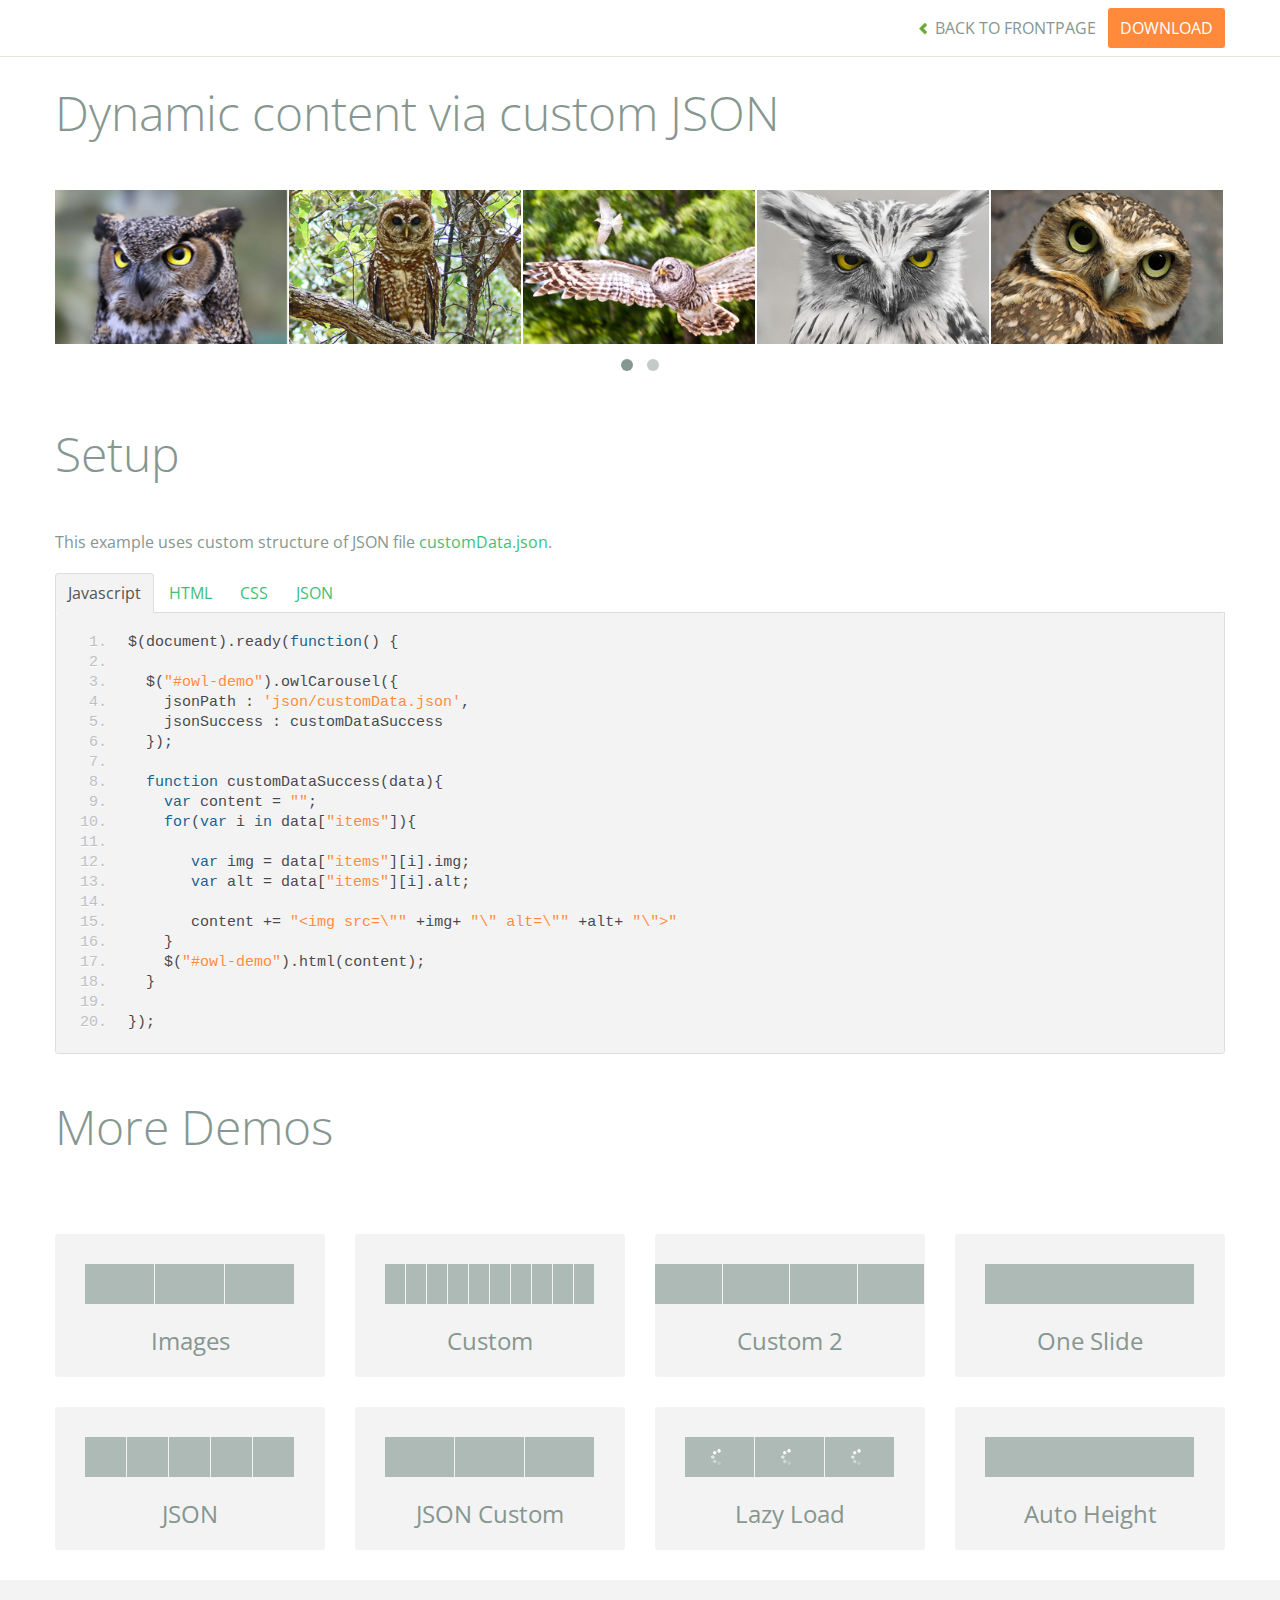
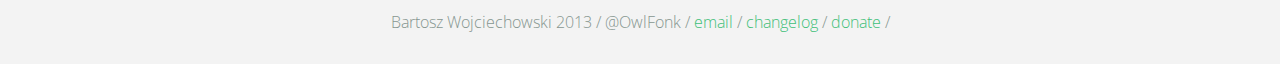
<file: lib/owl.carousel/demos/customJson.html>
<!DOCTYPE html>
<html lang="en">
  <head>
    <meta charset="utf-8">
    <title>Owl Carousel - Dynamic content via custom JSON</title>
    <meta name="viewport" content="width=device-width, initial-scale=1.0">
    <meta name="description" content="jQuery Responsive Carousel - Owl Carusel">
    <meta name="author" content="Bartosz Wojciechowski">

    <link href='http://fonts.googleapis.com/css?family=Open+Sans:400italic,400,300,600,700' rel='stylesheet' type='text/css'>
    <link href="../assets/css/bootstrapTheme.css" rel="stylesheet">
    <link href="../assets/css/custom.css" rel="stylesheet">

    <!-- Owl Carousel Assets -->
    <link href="../owl-carousel/owl.carousel.css" rel="stylesheet">
    <link href="../owl-carousel/owl.theme.css" rel="stylesheet">

    <link href="../assets/js/google-code-prettify/prettify.css" rel="stylesheet">

    <!-- Le fav and touch icons -->
    <link rel="apple-touch-icon-precomposed" sizes="144x144" href="../assets/ico/apple-touch-icon-144-precomposed.png">
    <link rel="apple-touch-icon-precomposed" sizes="114x114" href="../assets/ico/apple-touch-icon-114-precomposed.png">
      <link rel="apple-touch-icon-precomposed" sizes="72x72" href="../assets/ico/apple-touch-icon-72-precomposed.png">
                    <link rel="apple-touch-icon-precomposed" href="../assets/ico/apple-touch-icon-57-precomposed.png">
                                   <link rel="shortcut icon" href="../assets/ico/favicon.png">
  </head>
  <body>

      <div id="top-nav" class="navbar navbar-fixed-top">
        <div class="navbar-inner">
          <div class="container">
            <button type="button" class="btn btn-navbar" data-toggle="collapse" data-target=".nav-collapse">
            <span class="icon-bar"></span>
            <span class="icon-bar"></span>
            <span class="icon-bar"></span>
          </button>
            <div class="nav-collapse collapse">
            <ul class="nav pull-right">
              <li><a href="../index.html"><i class="icon-chevron-left"></i> Back to Frontpage</a></li>
              <li><a href="../owl.carousel.zip" class="download download-on" data-spy="affix" data-offset-top="450">Download</a></li>
            </ul>
            <ul class="nav pull-left">
              
            </ul>
            </div>
          </div>
        </div>
      </div>
   
    <div id="title">
      <div class="container">
        <div class="row">
          <div class="span12">
            <h1>Dynamic content via custom JSON</h1>
          </div>
        </div>
      </div>
    </div>

      <div id="demo">
        <div class="container">
          <div class="row">
            <div class="span12">

              <div id="owl-demo" class="owl-carousel">
              </div>
            </div>
          </div>
        </div>

    </div>

    <div id="example-info">
      <div class="container">
        <div class="row">
          <div class="span12">
            <h1>Setup</h1>
            <p>This example uses custom structure of JSON file <a href="json/customData.json">customData.json</a>.
            </p>
            <ul class="nav nav-tabs" id="myTab">
              <li class="active"><a href="#javascript">Javascript</a></li>
              <li><a href="#HTML">HTML</a></li>
              <li><a href="#CSS">CSS</a></li>
              <li><a href="#JSON">JSON</a></li>
            </ul>
             
            <div class="tab-content">

              <div class="tab-pane active" id="javascript">
<pre class="pre-show prettyprint linenums">
$(document).ready(function() {

  $("#owl-demo").owlCarousel({
    jsonPath : 'json/customData.json',
    jsonSuccess : customDataSuccess
  });

  function customDataSuccess(data){
    var content = "";
    for(var i in data["items"]){
       
       var img = data["items"][i].img;
       var alt = data["items"][i].alt;

       content += "&lt;img src=\"" +img+ "\" alt=\"" +alt+ "\"&gt"
    }
    $("#owl-demo").html(content);
  }

});
</pre>  

              </div>

              <div class="tab-pane" id="HTML">
<pre class="pre-show prettyprint linenums">
&lt;div id="owl-demo" class="owl-carousel"&gt;
&lt;/div&gt;
</pre>
              </div>

              <div class="tab-pane" id="CSS">
<pre class="pre-show prettyprint linenums">
#owl-demo .item{
  background: #a1def8;
  padding: 30px 0px;
  display: block;
  margin: 5px;
  color: #FFF;
  -webkit-border-radius: 3px;
  -moz-border-radius: 3px;
  border-radius: 3px;
  text-align: center;
}

</pre>
              </div>
              <div class="tab-pane" id="JSON">
<pre class="pre-show prettyprint linenums">
{
  "items" : [
    {
      "img": "assets/owl1.jpg",
      "alt" : "Owl Image 1"
    },
    {
      "img": "assets/owl2.jpg",
      "alt" : "Owl Image 2"
    },
    {
      "img": "assets/owl3.jpg",
      "alt" : "Owl Image 1"
    },
    {
      "img": "assets/owl4.jpg",
      "alt" : "Owl Image 2"
    },
    {
      "img": "assets/owl5.jpg",
      "alt" : "Owl Image 1"
    },
    {
      "img": "assets/owl6.jpg",
      "alt" : "Owl Image 2"
    }
  ]
}
</pre>
</div>
            </div><!--End Tab Content-->

          </div>
        </div>
      </div>
    </div>

    <div id="more">
      <div class="container">

        <div class="row">
          <div class="span12">
            <h1>More Demos</h1>
          </div>
        </div>

        <div class="row demos-row">
          <div class="span3">
            <a href="images.html" class="demo-box">
              <div class="demo-wrapper demo-images clearfix">
                <div class="demo-slide"><div class="bg"></div></div>
                <div class="demo-slide"><div class="bg"></div></div>
                <div class="demo-slide"><div class="bg"></div></div>
              </div>
              <h3>Images</h3>
            </a>
          </div>

          <div class="span3">
            <a href="custom.html" class="demo-box">
              <div class="demo-wrapper demo-custom clearfix">
                <div class="demo-slide"><div class="bg"></div></div>
                <div class="demo-slide"><div class="bg"></div></div>
                <div class="demo-slide"><div class="bg"></div></div>
                <div class="demo-slide"><div class="bg"></div></div>
                <div class="demo-slide"><div class="bg"></div></div>
                <div class="demo-slide"><div class="bg"></div></div>
                <div class="demo-slide"><div class="bg"></div></div>
                <div class="demo-slide"><div class="bg"></div></div>
                <div class="demo-slide"><div class="bg"></div></div>
                <div class="demo-slide"><div class="bg"></div></div>
              </div>
              <h3>Custom</h3>
            </a>
          </div>

          <div class="span3">
            <a href="itemsCustom.html" class="demo-box">
              <div class="demo-wrapper demo-full clearfix">
                <div class="demo-slide"><div class="bg"></div></div>
                <div class="demo-slide"><div class="bg"></div></div>
                <div class="demo-slide"><div class="bg"></div></div>
                <div class="demo-slide"><div class="bg"></div></div>
              </div>
              <h3>Custom 2</h3>
            </a>
          </div>

          <div class="span3">
            <a href="one.html" class="demo-box">
              <div class="demo-wrapper demo-one clearfix">
                <div class="demo-slide"><div class="bg"></div></div>
              </div>
              <h3>One Slide</h3>
            </a>
          </div>

        </div>
        <div class="row demos-row">
          <div class="span3">
            <a href="json.html" class="demo-box">
              <div class="demo-wrapper demo-Json clearfix">
                <div class="demo-slide"><div class="bg"></div></div>
                <div class="demo-slide"><div class="bg"></div></div>
                <div class="demo-slide"><div class="bg"></div></div>
                <div class="demo-slide"><div class="bg"></div></div>
                <div class="demo-slide"><div class="bg"></div></div>
              </div>
              <h3>JSON</h3>
            </a>
          </div>

          <div class="span3">
            <a href="customJson.html" class="demo-box">
              <div class="demo-wrapper demo-Json-custom clearfix">
                <div class="demo-slide"><div class="bg"></div></div>
                <div class="demo-slide"><div class="bg"></div></div>
                <div class="demo-slide"><div class="bg"></div></div>
              </div>
              <h3>JSON Custom</h3>
            </a>
          </div>

          <div class="span3">
            <a href="lazyLoad.html" class="demo-box">
              <div class="demo-wrapper demo-lazy clearfix">
                <div class="demo-slide"><div class="bg"></div></div>
                <div class="demo-slide"><div class="bg"></div></div>
                <div class="demo-slide"><div class="bg"></div></div>
              </div>
              <h3>Lazy Load</h3>
            </a>
          </div>

          <div class="span3">
            <a href="autoHeight.html" class="demo-box">
              <div class="demo-wrapper demo-height clearfix">
                <div class="demo-slide"><div class="bg"></div></div>
              </div>
              <h3>Auto Height</h3>
            </a>
          </div>

        </div>
      </div>
    </div>


 
    <div id="footer">
      <div class="container">
        <div class="row">
          <div class="span12">
            <h5>Bartosz Wojciechowski 2013 / @OwlFonk / 
            <a href="mailto:owl@owlgraphic.com?subject=Hey Owl!">email</a> / 
            <a href="../changelog.html">changelog</a> /
            <a href="https://www.paypal.com/cgi-bin/webscr?cmd=_s-xclick&hosted_button_id=EFSGXZS7V2U9N">donate</a> / 
            <a href="https://twitter.com/share" class="twitter-share-button" data-url="http://owlgraphic.com/owlcarousel/" data-text="Awesome jQuery Owl Carousel Responsive Plugin" data-via="OwlFonk" data-count="none" data-hashtags="owlcarousel"></a>
            <script>
            var owldomain = window.location.hostname.indexOf("owlgraphic");
            if(owldomain !== -1){
              !function(d,s,id){var js,fjs=d.getElementsByTagName(s)[0],p=/^http:/.test(d.location)?'http':'https';if(!d.getElementById(id)){js=d.createElement(s);js.id=id;js.src=p+'://platform.twitter.com/widgets.js';fjs.parentNode.insertBefore(js,fjs);}}(document, 'script', 'twitter-wjs');
            }
            </script>
            </h5>
          </div>
        </div>
      </div>
    </div>


    <script src="../assets/js/jquery-1.9.1.min.js"></script> 
    <script src="../owl-carousel/owl.carousel.js"></script>


    <!-- Demo -->

    <style>
    #owl-demo img{
        display: block;
        width: 99%;
        height: auto;
    }
    </style>


    <script>
    $(document).ready(function() {

      $("#owl-demo").owlCarousel({
        jsonPath : 'json/customData.json',
        jsonSuccess : customDataSuccess
      });

      function customDataSuccess(data){
        var content = "";
        for(var i in data["items"]){
           
           var img = data["items"][i].img;
           var alt = data["items"][i].alt;

           content += "<img src=\"" +img+ "\" alt=\"" +alt+ "\">"
        }
        $("#owl-demo").html(content);
      }

    });
    </script>


    <script src="../assets/js/bootstrap-collapse.js"></script>
    <script src="../assets/js/bootstrap-transition.js"></script>
    <script src="../assets/js/bootstrap-tab.js"></script>

    <script src="../assets/js/google-code-prettify/prettify.js"></script>
	  <script src="../assets/js/application.js"></script>

  </body>
</html>
</file>
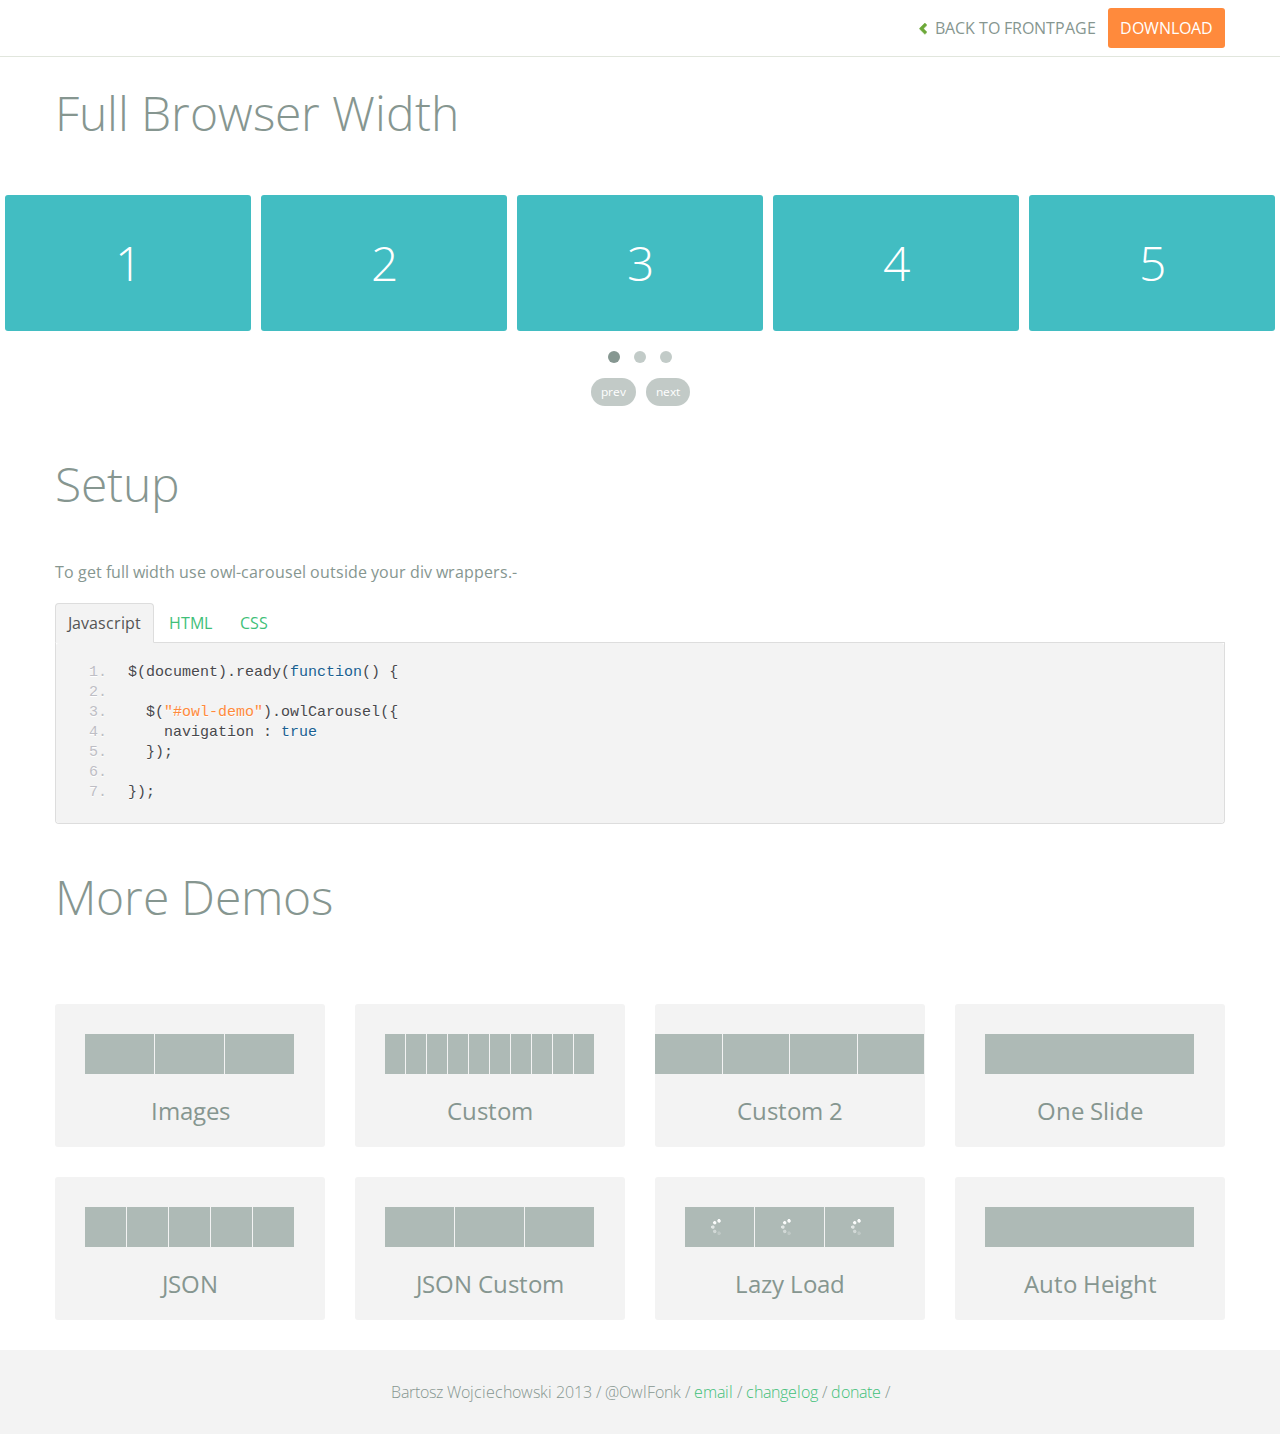
<file: lib/owl.carousel/demos/full.html>
<!DOCTYPE html>
<html lang="en">
  <head>
    <meta charset="utf-8">
    <title>Owl Carousel - Full Width Demo</title>
    <meta name="viewport" content="width=device-width, initial-scale=1.0">
    <meta name="description" content="jQuery Responsive Carousel - Owl Carusel">
    <meta name="author" content="Bartosz Wojciechowski">
    
    <link href='http://fonts.googleapis.com/css?family=Open+Sans:400italic,400,300,600,700' rel='stylesheet' type='text/css'>
    <link href="../assets/css/bootstrapTheme.css" rel="stylesheet">
    <link href="../assets/css/custom.css" rel="stylesheet">

    <!-- Owl Carousel Assets -->
    <link href="../owl-carousel/owl.carousel.css" rel="stylesheet">
    <link href="../owl-carousel/owl.theme.css" rel="stylesheet">

    <link href="../assets/js/google-code-prettify/prettify.css" rel="stylesheet">

	
    <!-- Le fav and touch icons -->
    <link rel="apple-touch-icon-precomposed" sizes="144x144" href="../assets/ico/apple-touch-icon-144-precomposed.png">
    <link rel="apple-touch-icon-precomposed" sizes="114x114" href="../assets/ico/apple-touch-icon-114-precomposed.png">
      <link rel="apple-touch-icon-precomposed" sizes="72x72" href="../assets/ico/apple-touch-icon-72-precomposed.png">
                    <link rel="apple-touch-icon-precomposed" href="../assets/ico/apple-touch-icon-57-precomposed.png">
                                   <link rel="shortcut icon" href="../assets/ico/favicon.png">
  </head>
  <body>

      <div id="top-nav" class="navbar navbar-fixed-top">
        <div class="navbar-inner">
          <div class="container">
            <button type="button" class="btn btn-navbar" data-toggle="collapse" data-target=".nav-collapse">
            <span class="icon-bar"></span>
            <span class="icon-bar"></span>
            <span class="icon-bar"></span>
          </button>
            <div class="nav-collapse collapse">
            <ul class="nav pull-right">
              <li><a href="../index.html"><i class="icon-chevron-left"></i> Back to Frontpage</a></li>
              <li><a href="../owl.carousel.zip" class="download download-on" data-spy="affix" data-offset-top="450">Download</a></li>
            </ul>
            <ul class="nav pull-left">
              
            </ul>
            </div>
          </div>
        </div>
      </div>
   
    <div id="title">
      <div class="container">
        <div class="row">
          <div class="span12">
            <h1>Full Browser Width</h1>
          </div>
        </div>
      </div>
    </div>

      <div id="demo">

        <div id="owl-demo" class="owl-carousel">
          
          <div class="item"><h1>1</h1></div>
          <div class="item"><h1>2</h1></div>
          <div class="item"><h1>3</h1></div>
          <div class="item"><h1>4</h1></div>
          <div class="item"><h1>5</h1></div>
          <div class="item"><h1>6</h1></div>
          <div class="item"><h1>7</h1></div>
          <div class="item"><h1>8</h1></div>
          <div class="item"><h1>9</h1></div>
          <div class="item"><h1>10</h1></div>
          <div class="item"><h1>11</h1></div>
          <div class="item"><h1>12</h1></div>

        </div>

    </div>

    <div id="example-info">
      <div class="container">
        <div class="row">
          <div class="span12">
            <h1>Setup</h1>
            <p>To get full width use owl-carousel outside your div wrappers.-</p>
            <ul class="nav nav-tabs" id="myTab">
              <li class="active"><a href="#javascript">Javascript</a></li>
              <li><a href="#HTML">HTML</a></li>
              <li><a href="#CSS">CSS</a></li>
            </ul>
             
            <div class="tab-content">

              <div class="tab-pane active" id="javascript">
<pre class="pre-show prettyprint linenums">
$(document).ready(function() {

  $("#owl-demo").owlCarousel({
    navigation : true
  });

});
</pre>  

              </div>

              <div class="tab-pane" id="HTML">
<pre class="pre-show prettyprint linenums">
&lt;div id="owl-demo" class="owl-carousel owl-theme"&gt;
          
  &lt;div class="item"&gt;&lt;h1&gt;1&lt;/h1&gt;&lt;/div&gt;
  &lt;div class="item"&gt;&lt;h1&gt;2&lt;/h1&gt;&lt;/div&gt;
  &lt;div class="item"&gt;&lt;h1&gt;3&lt;/h1&gt;&lt;/div&gt;
  &lt;div class="item"&gt;&lt;h1&gt;4&lt;/h1&gt;&lt;/div&gt;
  &lt;div class="item"&gt;&lt;h1&gt;5&lt;/h1&gt;&lt;/div&gt;
  &lt;div class="item"&gt;&lt;h1&gt;6&lt;/h1&gt;&lt;/div&gt;
  &lt;div class="item"&gt;&lt;h1&gt;7&lt;/h1&gt;&lt;/div&gt;
  &lt;div class="item"&gt;&lt;h1&gt;8&lt;/h1&gt;&lt;/div&gt;
  &lt;div class="item"&gt;&lt;h1&gt;9&lt;/h1&gt;&lt;/div&gt;
  &lt;div class="item"&gt;&lt;h1&gt;10&lt;/h1&gt;&lt;/div&gt;
  &lt;div class="item"&gt;&lt;h1&gt;11&lt;/h1&gt;&lt;/div&gt;
  &lt;div class="item"&gt;&lt;h1&gt;12&lt;/h1&gt;&lt;/div&gt;

&lt;/div&gt;
</pre>
              </div>

              <div class="tab-pane" id="CSS">
<pre class="pre-show prettyprint linenums">
#owl-demo .item{
  background: #42bdc2;
  padding: 30px 0px;
  margin: 10px;
  color: #FFF;
  -webkit-border-radius: 3px;
  -moz-border-radius: 3px;
  border-radius: 3px;
  text-align: center;
}
</pre>
              </div>
            </div><!--End Tab Content-->

          </div>
        </div>
      </div>
    </div>

    <div id="more">
      <div class="container">

        <div class="row">
          <div class="span12">
            <h1>More Demos</h1>
          </div>
        </div>

        <div class="row demos-row">
          <div class="span3">
            <a href="images.html" class="demo-box">
              <div class="demo-wrapper demo-images clearfix">
                <div class="demo-slide"><div class="bg"></div></div>
                <div class="demo-slide"><div class="bg"></div></div>
                <div class="demo-slide"><div class="bg"></div></div>
              </div>
              <h3>Images</h3>
            </a>
          </div>

          <div class="span3">
            <a href="custom.html" class="demo-box">
              <div class="demo-wrapper demo-custom clearfix">
                <div class="demo-slide"><div class="bg"></div></div>
                <div class="demo-slide"><div class="bg"></div></div>
                <div class="demo-slide"><div class="bg"></div></div>
                <div class="demo-slide"><div class="bg"></div></div>
                <div class="demo-slide"><div class="bg"></div></div>
                <div class="demo-slide"><div class="bg"></div></div>
                <div class="demo-slide"><div class="bg"></div></div>
                <div class="demo-slide"><div class="bg"></div></div>
                <div class="demo-slide"><div class="bg"></div></div>
                <div class="demo-slide"><div class="bg"></div></div>
              </div>
              <h3>Custom</h3>
            </a>
          </div>

          <div class="span3">
            <a href="itemsCustom.html" class="demo-box">
              <div class="demo-wrapper demo-full clearfix">
                <div class="demo-slide"><div class="bg"></div></div>
                <div class="demo-slide"><div class="bg"></div></div>
                <div class="demo-slide"><div class="bg"></div></div>
                <div class="demo-slide"><div class="bg"></div></div>
              </div>
              <h3>Custom 2</h3>
            </a>
          </div>

          <div class="span3">
            <a href="one.html" class="demo-box">
              <div class="demo-wrapper demo-one clearfix">
                <div class="demo-slide"><div class="bg"></div></div>
              </div>
              <h3>One Slide</h3>
            </a>
          </div>

        </div>
        <div class="row demos-row">
          <div class="span3">
            <a href="json.html" class="demo-box">
              <div class="demo-wrapper demo-Json clearfix">
                <div class="demo-slide"><div class="bg"></div></div>
                <div class="demo-slide"><div class="bg"></div></div>
                <div class="demo-slide"><div class="bg"></div></div>
                <div class="demo-slide"><div class="bg"></div></div>
                <div class="demo-slide"><div class="bg"></div></div>
              </div>
              <h3>JSON</h3>
            </a>
          </div>

          <div class="span3">
            <a href="customJson.html" class="demo-box">
              <div class="demo-wrapper demo-Json-custom clearfix">
                <div class="demo-slide"><div class="bg"></div></div>
                <div class="demo-slide"><div class="bg"></div></div>
                <div class="demo-slide"><div class="bg"></div></div>
              </div>
              <h3>JSON Custom</h3>
            </a>
          </div>

          <div class="span3">
            <a href="lazyLoad.html" class="demo-box">
              <div class="demo-wrapper demo-lazy clearfix">
                <div class="demo-slide"><div class="bg"></div></div>
                <div class="demo-slide"><div class="bg"></div></div>
                <div class="demo-slide"><div class="bg"></div></div>
              </div>
              <h3>Lazy Load</h3>
            </a>
          </div>

          <div class="span3">
            <a href="autoHeight.html" class="demo-box">
              <div class="demo-wrapper demo-height clearfix">
                <div class="demo-slide"><div class="bg"></div></div>
              </div>
              <h3>Auto Height</h3>
            </a>
          </div>

        </div>
      </div>
    </div>


 
    <div id="footer">
      <div class="container">
        <div class="row">
          <div class="span12">
            <h5>Bartosz Wojciechowski 2013 / @OwlFonk / 
            <a href="mailto:owl@owlgraphic.com?subject=Hey Owl!">email</a> / 
            <a href="../changelog.html">changelog</a> /
            <a href="https://www.paypal.com/cgi-bin/webscr?cmd=_s-xclick&hosted_button_id=EFSGXZS7V2U9N">donate</a> / 
            <a href="https://twitter.com/share" class="twitter-share-button" data-url="http://owlgraphic.com/owlcarousel/" data-text="Awesome jQuery Owl Carousel Responsive Plugin" data-via="OwlFonk" data-count="none" data-hashtags="owlcarousel"></a>
            <script>
            var owldomain = window.location.hostname.indexOf("owlgraphic");
            if(owldomain !== -1){
              !function(d,s,id){var js,fjs=d.getElementsByTagName(s)[0],p=/^http:/.test(d.location)?'http':'https';if(!d.getElementById(id)){js=d.createElement(s);js.id=id;js.src=p+'://platform.twitter.com/widgets.js';fjs.parentNode.insertBefore(js,fjs);}}(document, 'script', 'twitter-wjs');
            }
            </script>
            </h5>
          </div>
        </div>
      </div>
    </div>


    <script src="../assets/js/jquery-1.9.1.min.js"></script> 
    <script src="../owl-carousel/owl.carousel.js"></script>

    <!-- Demo -->

    <style>
    #owl-demo .item{
        background: #42bdc2;
        padding: 30px 0px;
        margin: 5px;
        color: #FFF;
        -webkit-border-radius: 3px;
        -moz-border-radius: 3px;
        border-radius: 3px;
        text-align: center;
    }
    </style>

    <script>
    $(document).ready(function() {
      $("#owl-demo").owlCarousel({
        navigation : true
      });
    });

    </script>
    

    <script src="../assets/js/bootstrap-collapse.js"></script>
    <script src="../assets/js/bootstrap-transition.js"></script>
    <script src="../assets/js/bootstrap-tab.js"></script>

    <script src="../assets/js/google-code-prettify/prettify.js"></script>
	  <script src="../assets/js/application.js"></script>

  </body>
</html>
</file>
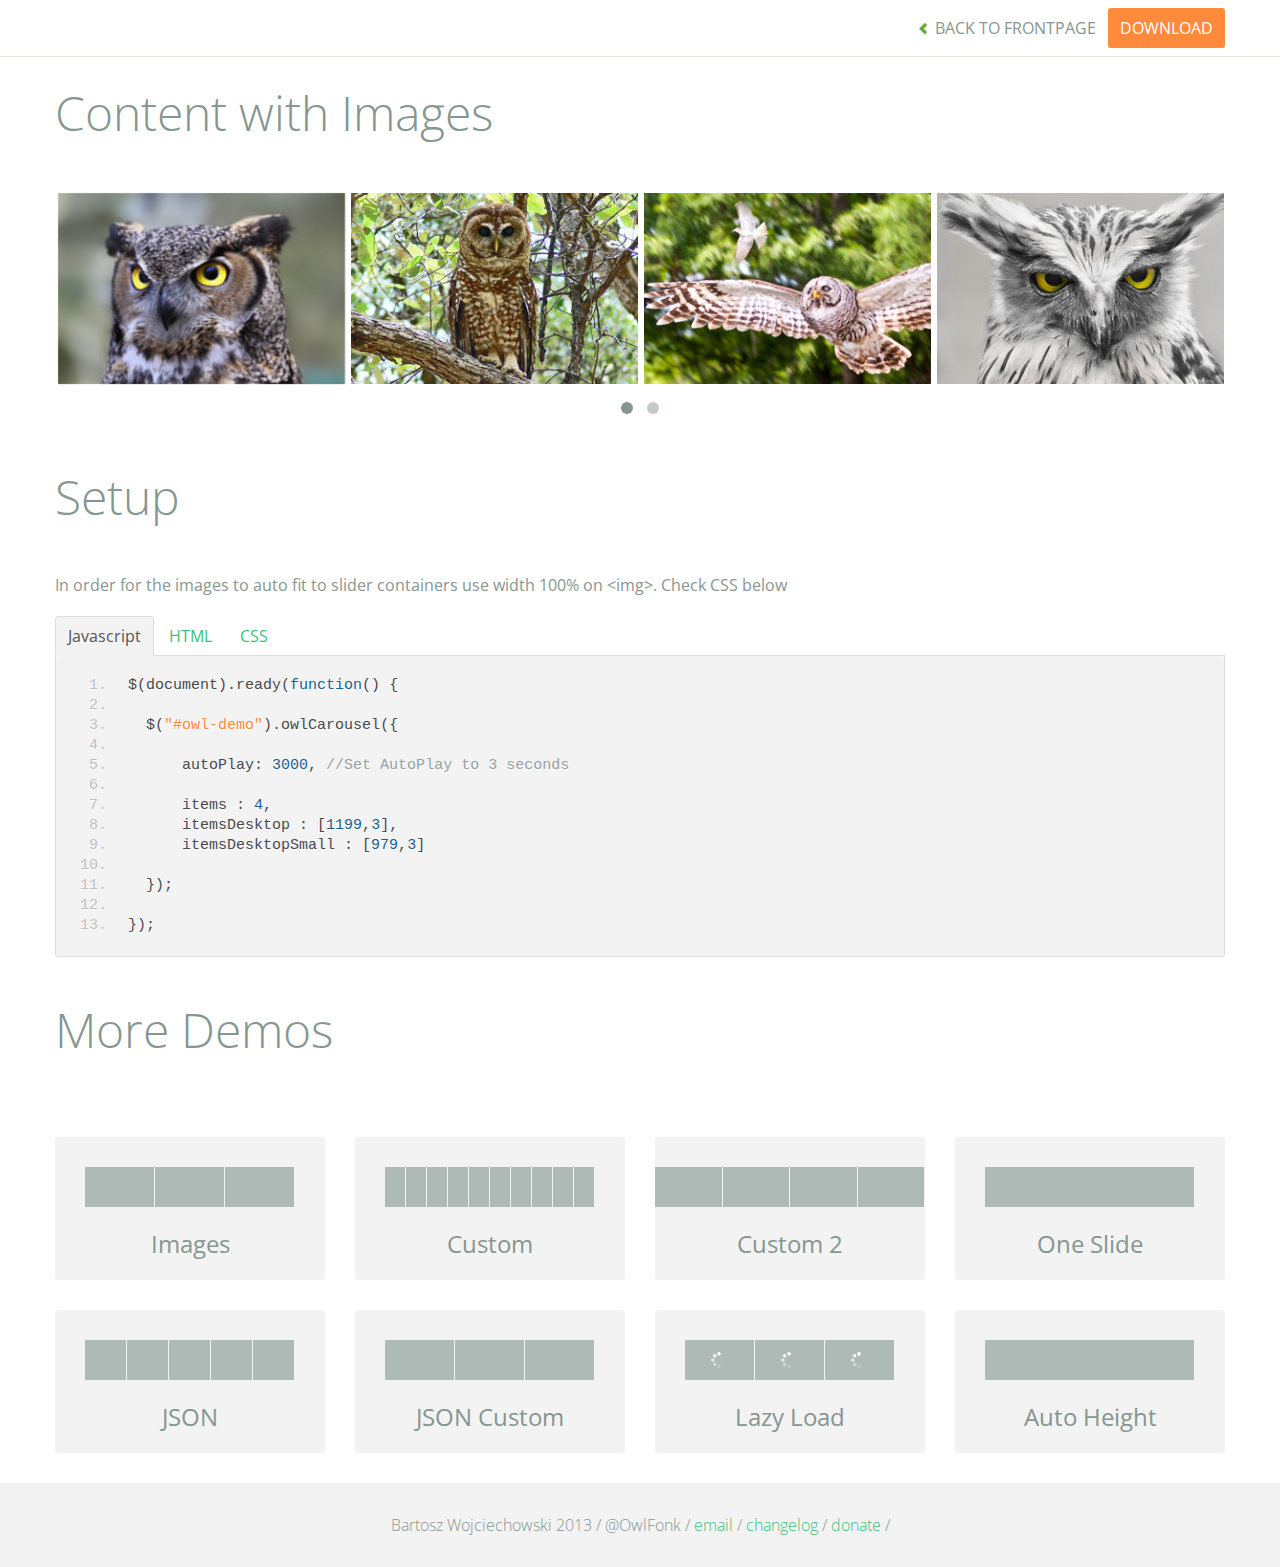
<file: lib/owl.carousel/demos/images.html>
<!DOCTYPE html>
<html lang="en">
  <head>
    <meta charset="utf-8">
    <title>Owl Carousel - Images Demo</title>
    <meta name="viewport" content="width=device-width, initial-scale=1.0">
    <meta name="description" content="jQuery Responsive Carousel - Owl Carusel">
    <meta name="author" content="Bartosz Wojciechowski">
    
    <link href='http://fonts.googleapis.com/css?family=Open+Sans:400italic,400,300,600,700' rel='stylesheet' type='text/css'>
    <link href="../assets/css/bootstrapTheme.css" rel="stylesheet">
    <link href="../assets/css/custom.css" rel="stylesheet">

    <!-- Owl Carousel Assets -->
    <link href="../owl-carousel/owl.carousel.css" rel="stylesheet">
    <link href="../owl-carousel/owl.theme.css" rel="stylesheet">

    <!-- Prettify -->
    <link href="../assets/js/google-code-prettify/prettify.css" rel="stylesheet">
    

    <!-- Le fav and touch icons -->
    <link rel="apple-touch-icon-precomposed" sizes="144x144" href="../assets/ico/apple-touch-icon-144-precomposed.png">
    <link rel="apple-touch-icon-precomposed" sizes="114x114" href="../assets/ico/apple-touch-icon-114-precomposed.png">
      <link rel="apple-touch-icon-precomposed" sizes="72x72" href="../assets/ico/apple-touch-icon-72-precomposed.png">
                    <link rel="apple-touch-icon-precomposed" href="../assets/ico/apple-touch-icon-57-precomposed.png">
                                   <link rel="shortcut icon" href="../assets/ico/favicon.png">
  </head>
  <body>

      <div id="top-nav" class="navbar navbar-fixed-top">
        <div class="navbar-inner">
          <div class="container">
            <button type="button" class="btn btn-navbar" data-toggle="collapse" data-target=".nav-collapse">
            <span class="icon-bar"></span>
            <span class="icon-bar"></span>
            <span class="icon-bar"></span>
          </button>
            <div class="nav-collapse collapse">
            <ul class="nav pull-right">
              <li><a href="../index.html"><i class="icon-chevron-left"></i> Back to Frontpage</a></li>
              <li><a href="../owl.carousel.zip" class="download download-on" data-spy="affix" data-offset-top="450">Download</a></li>
            </ul>
            <ul class="nav pull-left">
              
            </ul>
            </div>
          </div>
        </div>
      </div>
   
    <div id="title">
      <div class="container">
        <div class="row">
          <div class="span12">
            <h1>Content with Images</h1>
          </div>
        </div>
      </div>
    </div>

      <div id="demo">
        <div class="container">
          <div class="row">
            <div class="span12">

              <div id="owl-demo" class="owl-carousel">
                <div class="item"><img src="assets/owl1.jpg" alt="Owl Image"></div>
                <div class="item"><img src="assets/owl2.jpg" alt="Owl Image"></div>
                <div class="item"><img src="assets/owl3.jpg" alt="Owl Image"></div>
                <div class="item"><img src="assets/owl4.jpg" alt="Owl Image"></div>
                <div class="item"><img src="assets/owl5.jpg" alt="Owl Image"></div>
                <div class="item"><img src="assets/owl6.jpg" alt="Owl Image"></div>
                <div class="item"><img src="assets/owl7.jpg" alt="Owl Image"></div>
                <div class="item"><img src="assets/owl8.jpg" alt="Owl Image"></div>
              </div>
              
            </div>
          </div>
        </div>

    </div>

    <div id="example-info">
      <div class="container">
        <div class="row">
          <div class="span12">
            <h1>Setup</h1>
            <p>In order for the images to auto fit to slider containers use width 100% on &lt;img&gt;. Check CSS below</p>
            <ul class="nav nav-tabs" id="myTab">
              <li class="active"><a href="#javascript">Javascript</a></li>
              <li><a href="#HTML">HTML</a></li>
              <li><a href="#CSS">CSS</a></li>
            </ul>
             
            <div class="tab-content">

              <div class="tab-pane active" id="javascript">
<pre class="pre-show prettyprint linenums">
$(document).ready(function() {

  $("#owl-demo").owlCarousel({

      autoPlay: 3000, //Set AutoPlay to 3 seconds

      items : 4,
      itemsDesktop : [1199,3],
      itemsDesktopSmall : [979,3]

  });

});
</pre>  

              </div>

              <div class="tab-pane" id="HTML">
<pre class="pre-show prettyprint linenums">
&lt;div id="owl-demo"&gt;
          
  &lt;div class="item"&gt;&lt;img src="assets/owl1.jpg" alt="Owl Image"&gt;&lt;/div&gt;
  &lt;div class="item"&gt;&lt;img src="assets/owl2.jpg" alt="Owl Image"&gt;&lt;/div&gt;
  &lt;div class="item"&gt;&lt;img src="assets/owl3.jpg" alt="Owl Image"&gt;&lt;/div&gt;
  &lt;div class="item"&gt;&lt;img src="assets/owl4.jpg" alt="Owl Image"&gt;&lt;/div&gt;
  &lt;div class="item"&gt;&lt;img src="assets/owl5.jpg" alt="Owl Image"&gt;&lt;/div&gt;
  &lt;div class="item"&gt;&lt;img src="assets/owl6.jpg" alt="Owl Image"&gt;&lt;/div&gt;
  &lt;div class="item"&gt;&lt;img src="assets/owl7.jpg" alt="Owl Image"&gt;&lt;/div&gt;
  &lt;div class="item"&gt;&lt;img src="assets/owl8.jpg" alt="Owl Image"&gt;&lt;/div&gt;

&lt;/div&gt;
</pre>
              </div>

              <div class="tab-pane" id="CSS">
<pre class="pre-show prettyprint linenums">
#owl-demo .item{
  margin: 3px;
}
#owl-demo .item img{
  display: block;
  width: 100%;
  height: auto;
}
</pre>
              </div>
            </div><!--End Tab Content-->

          </div>
        </div>
      </div>
    </div>

    <div id="more">
      <div class="container">

        <div class="row">
          <div class="span12">
            <h1>More Demos</h1>
          </div>
        </div>

        <div class="row demos-row">
          <div class="span3">
            <a href="images.html" class="demo-box">
              <div class="demo-wrapper demo-images clearfix">
                <div class="demo-slide"><div class="bg"></div></div>
                <div class="demo-slide"><div class="bg"></div></div>
                <div class="demo-slide"><div class="bg"></div></div>
              </div>
              <h3>Images</h3>
            </a>
          </div>

          <div class="span3">
            <a href="custom.html" class="demo-box">
              <div class="demo-wrapper demo-custom clearfix">
                <div class="demo-slide"><div class="bg"></div></div>
                <div class="demo-slide"><div class="bg"></div></div>
                <div class="demo-slide"><div class="bg"></div></div>
                <div class="demo-slide"><div class="bg"></div></div>
                <div class="demo-slide"><div class="bg"></div></div>
                <div class="demo-slide"><div class="bg"></div></div>
                <div class="demo-slide"><div class="bg"></div></div>
                <div class="demo-slide"><div class="bg"></div></div>
                <div class="demo-slide"><div class="bg"></div></div>
                <div class="demo-slide"><div class="bg"></div></div>
              </div>
              <h3>Custom</h3>
            </a>
          </div>

          <div class="span3">
            <a href="itemsCustom.html" class="demo-box">
              <div class="demo-wrapper demo-full clearfix">
                <div class="demo-slide"><div class="bg"></div></div>
                <div class="demo-slide"><div class="bg"></div></div>
                <div class="demo-slide"><div class="bg"></div></div>
                <div class="demo-slide"><div class="bg"></div></div>
              </div>
              <h3>Custom 2</h3>
            </a>
          </div>

          <div class="span3">
            <a href="one.html" class="demo-box">
              <div class="demo-wrapper demo-one clearfix">
                <div class="demo-slide"><div class="bg"></div></div>
              </div>
              <h3>One Slide</h3>
            </a>
          </div>

        </div>
        <div class="row demos-row">
          <div class="span3">
            <a href="json.html" class="demo-box">
              <div class="demo-wrapper demo-Json clearfix">
                <div class="demo-slide"><div class="bg"></div></div>
                <div class="demo-slide"><div class="bg"></div></div>
                <div class="demo-slide"><div class="bg"></div></div>
                <div class="demo-slide"><div class="bg"></div></div>
                <div class="demo-slide"><div class="bg"></div></div>
              </div>
              <h3>JSON</h3>
            </a>
          </div>

          <div class="span3">
            <a href="customJson.html" class="demo-box">
              <div class="demo-wrapper demo-Json-custom clearfix">
                <div class="demo-slide"><div class="bg"></div></div>
                <div class="demo-slide"><div class="bg"></div></div>
                <div class="demo-slide"><div class="bg"></div></div>
              </div>
              <h3>JSON Custom</h3>
            </a>
          </div>

          <div class="span3">
            <a href="lazyLoad.html" class="demo-box">
              <div class="demo-wrapper demo-lazy clearfix">
                <div class="demo-slide"><div class="bg"></div></div>
                <div class="demo-slide"><div class="bg"></div></div>
                <div class="demo-slide"><div class="bg"></div></div>
              </div>
              <h3>Lazy Load</h3>
            </a>
          </div>

          <div class="span3">
            <a href="autoHeight.html" class="demo-box">
              <div class="demo-wrapper demo-height clearfix">
                <div class="demo-slide"><div class="bg"></div></div>
              </div>
              <h3>Auto Height</h3>
            </a>
          </div>

        </div>
      </div>
    </div>


 
    <div id="footer">
      <div class="container">
        <div class="row">
          <div class="span12">
            <h5>Bartosz Wojciechowski 2013 / @OwlFonk / 
            <a href="mailto:owl@owlgraphic.com?subject=Hey Owl!">email</a> / 
            <a href="../changelog.html">changelog</a> /
            <a href="https://www.paypal.com/cgi-bin/webscr?cmd=_s-xclick&hosted_button_id=EFSGXZS7V2U9N">donate</a> / 
            <a href="https://twitter.com/share" class="twitter-share-button" data-url="http://owlgraphic.com/owlcarousel/" data-text="Awesome jQuery Owl Carousel Responsive Plugin" data-via="OwlFonk" data-count="none" data-hashtags="owlcarousel"></a>
            <script>
            var owldomain = window.location.hostname.indexOf("owlgraphic");
            if(owldomain !== -1){
              !function(d,s,id){var js,fjs=d.getElementsByTagName(s)[0],p=/^http:/.test(d.location)?'http':'https';if(!d.getElementById(id)){js=d.createElement(s);js.id=id;js.src=p+'://platform.twitter.com/widgets.js';fjs.parentNode.insertBefore(js,fjs);}}(document, 'script', 'twitter-wjs');
            }
            </script>
            </h5>
          </div>
        </div>
      </div>
    </div>


    <script src="../assets/js/jquery-1.9.1.min.js"></script> 
    <script src="../owl-carousel/owl.carousel.js"></script>


    <!-- Demo -->

    <style>
    #owl-demo .item{
        margin: 3px;
    }
    #owl-demo .item img{
        display: block;
        width: 100%;
        height: auto;
    }
    </style>


    <script>
    $(document).ready(function() {
      $("#owl-demo").owlCarousel({
        autoPlay: 3000,
        items : 4,
        itemsDesktop : [1199,3],
        itemsDesktopSmall : [979,3]
      });

    });
    </script>

    <script src="../assets/js/bootstrap-collapse.js"></script>
    <script src="../assets/js/bootstrap-transition.js"></script>
    <script src="../assets/js/bootstrap-tab.js"></script>

    <script src="../assets/js/google-code-prettify/prettify.js"></script>
	  <script src="../assets/js/application.js"></script>

  </body>
</html>
</file>
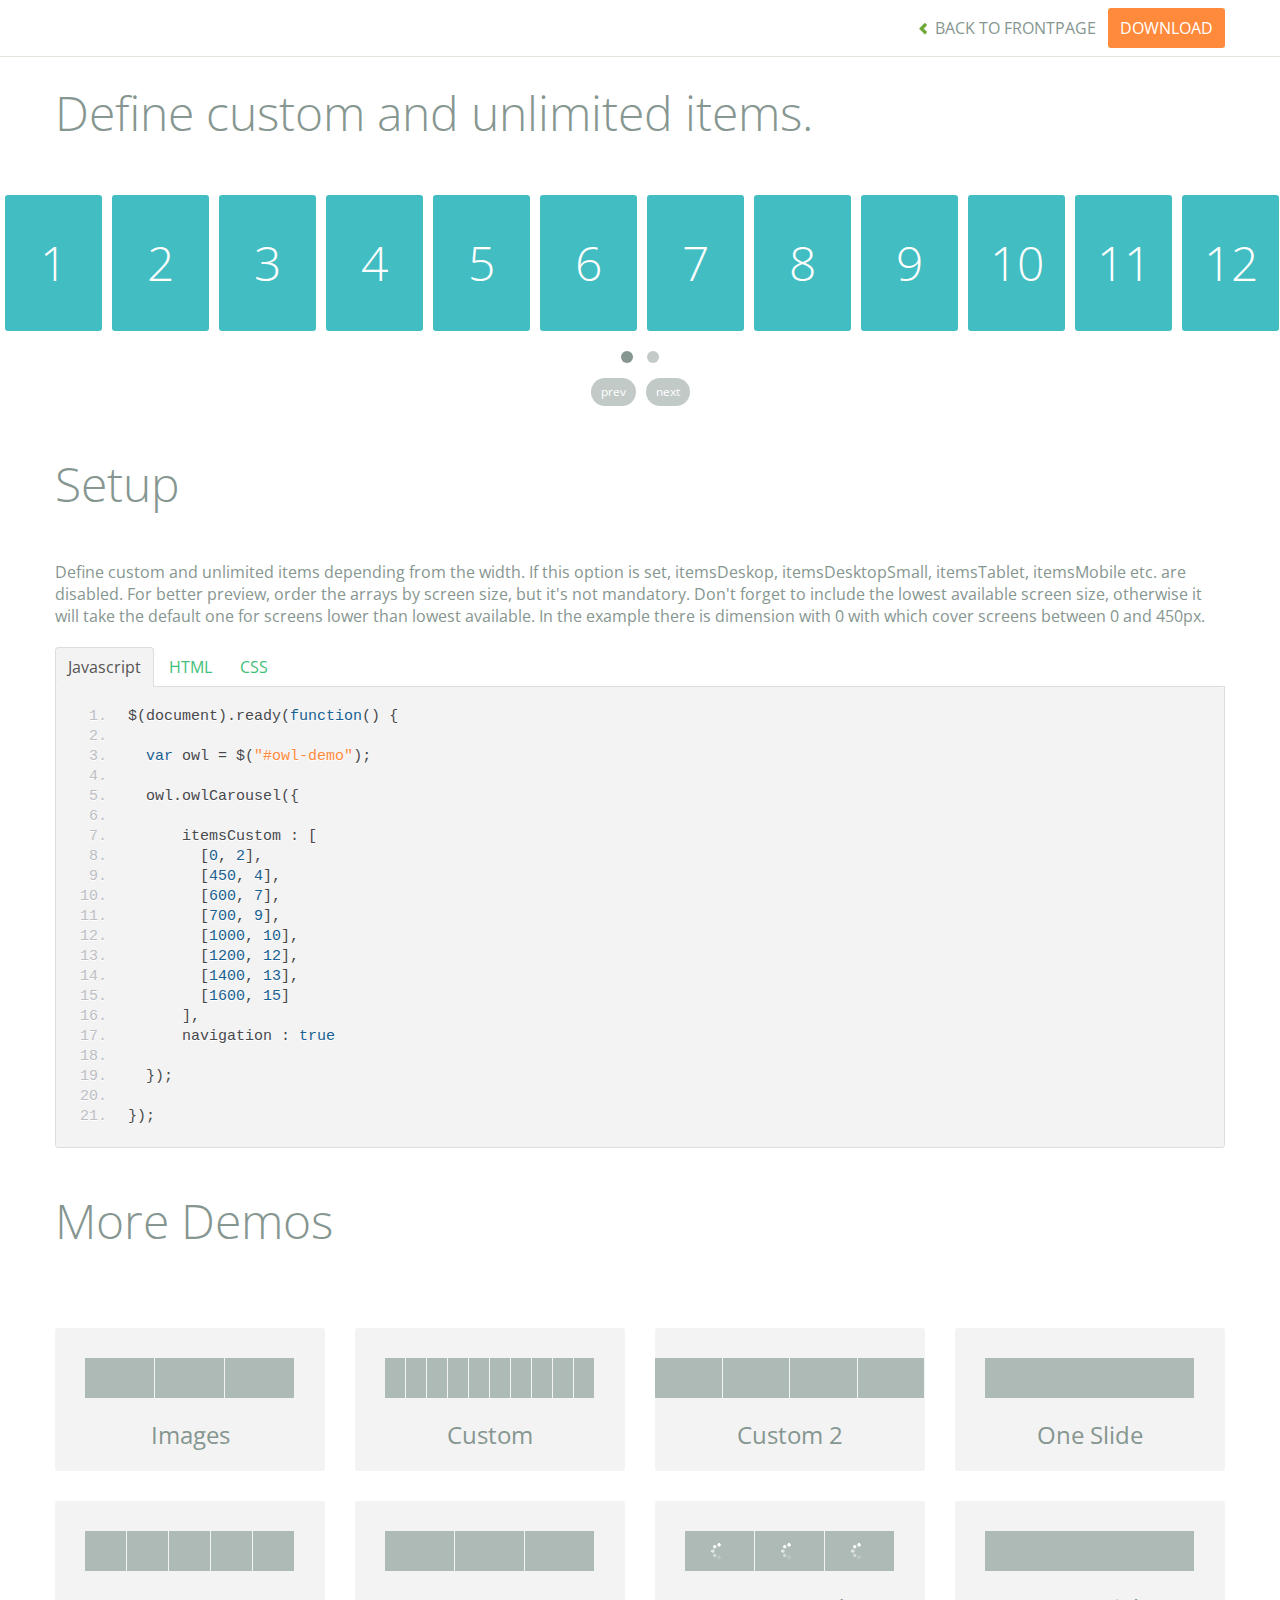
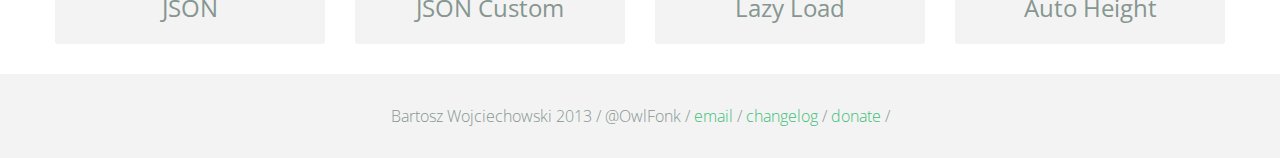
<file: lib/owl.carousel/demos/itemsCustom.html>
<!DOCTYPE html>
<html lang="en">
  <head>
    <meta charset="utf-8">
    <title>Owl Carousel - itemsCustom</title>
    <meta name="viewport" content="width=device-width, initial-scale=1.0">
    <meta name="description" content="jQuery Responsive Carousel - Owl Carusel">
    <meta name="author" content="Bartosz Wojciechowski">

    <link href='http://fonts.googleapis.com/css?family=Open+Sans:400italic,400,300,600,700' rel='stylesheet' type='text/css'>
    <link href="../assets/css/bootstrapTheme.css" rel="stylesheet">
    <link href="../assets/css/custom.css" rel="stylesheet">

    <!-- Owl Carousel Assets -->
    <link href="../owl-carousel/owl.carousel.css" rel="stylesheet">
    <link href="../owl-carousel/owl.theme.css" rel="stylesheet">

    <link href="../assets/js/google-code-prettify/prettify.css" rel="stylesheet">

    <!-- Le fav and touch icons -->
    <link rel="apple-touch-icon-precomposed" sizes="144x144" href="../assets/ico/apple-touch-icon-144-precomposed.png">
    <link rel="apple-touch-icon-precomposed" sizes="114x114" href="../assets/ico/apple-touch-icon-114-precomposed.png">
      <link rel="apple-touch-icon-precomposed" sizes="72x72" href="../assets/ico/apple-touch-icon-72-precomposed.png">
                    <link rel="apple-touch-icon-precomposed" href="../assets/ico/apple-touch-icon-57-precomposed.png">
                                   <link rel="shortcut icon" href="../assets/ico/favicon.png">
  </head>
  <body>

      <div id="top-nav" class="navbar navbar-fixed-top">
        <div class="navbar-inner">
          <div class="container">
            <button type="button" class="btn btn-navbar" data-toggle="collapse" data-target=".nav-collapse">
            <span class="icon-bar"></span>
            <span class="icon-bar"></span>
            <span class="icon-bar"></span>
          </button>
            <div class="nav-collapse collapse">
            <ul class="nav pull-right">
              <li><a href="../index.html"><i class="icon-chevron-left"></i> Back to Frontpage</a></li>
              <li><a href="../owl.carousel.zip" class="download download-on" data-spy="affix" data-offset-top="450">Download</a></li>
            </ul>
            <ul class="nav pull-left">
              
            </ul>
            </div>
          </div>
        </div>
      </div>
   
    <div id="title">
      <div class="container">
        <div class="row">
          <div class="span12">
            <h1>Define custom and unlimited items.</h1>
          </div>
        </div>
      </div>
    </div>

      <div id="demo">
        <div id="owl-demo" class="owl-carousel">
          
          <div class="item"><h1>1</h1></div>
          <div class="item"><h1>2</h1></div>
          <div class="item"><h1>3</h1></div>
          <div class="item"><h1>4</h1></div>
          <div class="item"><h1>5</h1></div>
          <div class="item"><h1>6</h1></div>
          <div class="item"><h1>7</h1></div>
          <div class="item"><h1>8</h1></div>
          <div class="item"><h1>9</h1></div>
          <div class="item"><h1>10</h1></div>
          <div class="item"><h1>11</h1></div>
          <div class="item"><h1>12</h1></div>
          <div class="item"><h1>13</h1></div>
          <div class="item"><h1>14</h1></div>
          <div class="item"><h1>15</h1></div>
          <div class="item"><h1>16</h1></div>
          <div class="item"><h1>17</h1></div>
          <div class="item"><h1>18</h1></div>
          <div class="item"><h1>19</h1></div>
          <div class="item"><h1>20</h1></div>

        </div>
    </div>

    <div id="example-info">
      <div class="container">
        <div class="row">
          <div class="span12">
            <h1>Setup</h1>
            <p>Define custom and unlimited items depending from the width. If this option is set, itemsDeskop, itemsDesktopSmall, itemsTablet, itemsMobile etc. are disabled. For better preview, order the arrays by screen size, but it's not mandatory. Don't forget to include the lowest available screen size, otherwise it will take the default one for screens lower than lowest available. In the example there is dimension with 0 with which cover screens between 0 and 450px.
            </p>
            <ul class="nav nav-tabs" id="myTab">
              <li class="active"><a href="#javascript">Javascript</a></li>
              <li><a href="#HTML">HTML</a></li>
              <li><a href="#CSS">CSS</a></li>
            </ul>
             
            <div class="tab-content">

              <div class="tab-pane active" id="javascript">
<pre class="pre-show prettyprint linenums">
$(document).ready(function() {

  var owl = &#36;("#owl-demo")&#59;

  owl.owlCarousel({
     
      itemsCustom : [
        [0, 2],
        [450, 4],
        [600, 7],
        [700, 9],
        [1000, 10],
        [1200, 12],
        [1400, 13],
        [1600, 15]
      ],
      navigation : true

  })&#59;

})&#59;
</pre>

              </div>

              <div class="tab-pane" id="HTML">
<pre class="pre-show prettyprint linenums">
&lt;div id="owl-demo" class="owl-carousel owl-theme"&gt;
  &lt;div class="item"&gt;&lt;h1&gt;1&lt;/h1&gt;&lt;/div&gt;
  &lt;div class="item"&gt;&lt;h1&gt;2&lt;/h1&gt;&lt;/div&gt;
  &lt;div class="item"&gt;&lt;h1&gt;3&lt;/h1&gt;&lt;/div&gt;
  &lt;div class="item"&gt;&lt;h1&gt;4&lt;/h1&gt;&lt;/div&gt;
  &lt;div class="item"&gt;&lt;h1&gt;5&lt;/h1&gt;&lt;/div&gt;
  &lt;div class="item"&gt;&lt;h1&gt;6&lt;/h1&gt;&lt;/div&gt;
  &lt;div class="item"&gt;&lt;h1&gt;7&lt;/h1&gt;&lt;/div&gt;
  &lt;div class="item"&gt;&lt;h1&gt;8&lt;/h1&gt;&lt;/div&gt;
  &lt;div class="item"&gt;&lt;h1&gt;9&lt;/h1&gt;&lt;/div&gt;
  &lt;div class="item"&gt;&lt;h1&gt;10&lt;/h1&gt;&lt;/div&gt;
  &lt;div class="item"&gt;&lt;h1&gt;11&lt;/h1&gt;&lt;/div&gt;
  &lt;div class="item"&gt;&lt;h1&gt;12&lt;/h1&gt;&lt;/div&gt;
  &lt;div class="item"&gt;&lt;h1&gt;13&lt;/h1&gt;&lt;/div&gt;
  &lt;div class="item"&gt;&lt;h1&gt;14&lt;/h1&gt;&lt;/div&gt;
  &lt;div class="item"&gt;&lt;h1&gt;15&lt;/h1&gt;&lt;/div&gt;
  &lt;div class="item"&gt;&lt;h1&gt;16&lt;/h1&gt;&lt;/div&gt;
  &lt;div class="item"&gt;&lt;h1&gt;17&lt;/h1&gt;&lt;/div&gt;
  &lt;div class="item"&gt;&lt;h1&gt;18&lt;/h1&gt;&lt;/div&gt;
  &lt;div class="item"&gt;&lt;h1&gt;19&lt;/h1&gt;&lt;/div&gt;
  &lt;div class="item"&gt;&lt;h1&gt;20&lt;/h1&gt;&lt;/div&gt;
&lt;/div&gt;

</pre>
              </div>

              <div class="tab-pane" id="CSS">
<pre class="pre-show prettyprint linenums">
#owl-demo .item{
    background: #42bdc2;
    padding: 30px 0px;
    margin: 5px;
    color: #FFF;
    -webkit-border-radius: 3px;
    -moz-border-radius: 3px;
    border-radius: 3px;
    text-align: center;
}
</pre>
              </div>
            </div><!--End Tab Content-->

          </div>
        </div>
      </div>
    </div>

    <div id="more">
      <div class="container">

        <div class="row">
          <div class="span12">
            <h1>More Demos</h1>
          </div>
        </div>

        <div class="row demos-row">
          <div class="span3">
            <a href="images.html" class="demo-box">
              <div class="demo-wrapper demo-images clearfix">
                <div class="demo-slide"><div class="bg"></div></div>
                <div class="demo-slide"><div class="bg"></div></div>
                <div class="demo-slide"><div class="bg"></div></div>
              </div>
              <h3>Images</h3>
            </a>
          </div>

          <div class="span3">
            <a href="custom.html" class="demo-box">
              <div class="demo-wrapper demo-custom clearfix">
                <div class="demo-slide"><div class="bg"></div></div>
                <div class="demo-slide"><div class="bg"></div></div>
                <div class="demo-slide"><div class="bg"></div></div>
                <div class="demo-slide"><div class="bg"></div></div>
                <div class="demo-slide"><div class="bg"></div></div>
                <div class="demo-slide"><div class="bg"></div></div>
                <div class="demo-slide"><div class="bg"></div></div>
                <div class="demo-slide"><div class="bg"></div></div>
                <div class="demo-slide"><div class="bg"></div></div>
                <div class="demo-slide"><div class="bg"></div></div>
              </div>
              <h3>Custom</h3>
            </a>
          </div>

          <div class="span3">
            <a href="itemsCustom.html" class="demo-box">
              <div class="demo-wrapper demo-full clearfix">
                <div class="demo-slide"><div class="bg"></div></div>
                <div class="demo-slide"><div class="bg"></div></div>
                <div class="demo-slide"><div class="bg"></div></div>
                <div class="demo-slide"><div class="bg"></div></div>
              </div>
              <h3>Custom 2</h3>
            </a>
          </div>

          <div class="span3">
            <a href="one.html" class="demo-box">
              <div class="demo-wrapper demo-one clearfix">
                <div class="demo-slide"><div class="bg"></div></div>
              </div>
              <h3>One Slide</h3>
            </a>
          </div>

        </div>
        <div class="row demos-row">
          <div class="span3">
            <a href="json.html" class="demo-box">
              <div class="demo-wrapper demo-Json clearfix">
                <div class="demo-slide"><div class="bg"></div></div>
                <div class="demo-slide"><div class="bg"></div></div>
                <div class="demo-slide"><div class="bg"></div></div>
                <div class="demo-slide"><div class="bg"></div></div>
                <div class="demo-slide"><div class="bg"></div></div>
              </div>
              <h3>JSON</h3>
            </a>
          </div>

          <div class="span3">
            <a href="customJson.html" class="demo-box">
              <div class="demo-wrapper demo-Json-custom clearfix">
                <div class="demo-slide"><div class="bg"></div></div>
                <div class="demo-slide"><div class="bg"></div></div>
                <div class="demo-slide"><div class="bg"></div></div>
              </div>
              <h3>JSON Custom</h3>
            </a>
          </div>

          <div class="span3">
            <a href="lazyLoad.html" class="demo-box">
              <div class="demo-wrapper demo-lazy clearfix">
                <div class="demo-slide"><div class="bg"></div></div>
                <div class="demo-slide"><div class="bg"></div></div>
                <div class="demo-slide"><div class="bg"></div></div>
              </div>
              <h3>Lazy Load</h3>
            </a>
          </div>

          <div class="span3">
            <a href="autoHeight.html" class="demo-box">
              <div class="demo-wrapper demo-height clearfix">
                <div class="demo-slide"><div class="bg"></div></div>
              </div>
              <h3>Auto Height</h3>
            </a>
          </div>

        </div>
      </div>
    </div>


 
    <div id="footer">
      <div class="container">
        <div class="row">
          <div class="span12">
            <h5>Bartosz Wojciechowski 2013 / @OwlFonk / 
            <a href="mailto:owl@owlgraphic.com?subject=Hey Owl!">email</a> / 
            <a href="../changelog.html">changelog</a> /
            <a href="https://www.paypal.com/cgi-bin/webscr?cmd=_s-xclick&hosted_button_id=EFSGXZS7V2U9N">donate</a> / 
            <a href="https://twitter.com/share" class="twitter-share-button" data-url="http://owlgraphic.com/owlcarousel/" data-text="Awesome jQuery Owl Carousel Responsive Plugin" data-via="OwlFonk" data-count="none" data-hashtags="owlcarousel"></a>
            <script>
            var owldomain = window.location.hostname.indexOf("owlgraphic");
            if(owldomain !== -1){
              !function(d,s,id){var js,fjs=d.getElementsByTagName(s)[0],p=/^http:/.test(d.location)?'http':'https';if(!d.getElementById(id)){js=d.createElement(s);js.id=id;js.src=p+'://platform.twitter.com/widgets.js';fjs.parentNode.insertBefore(js,fjs);}}(document, 'script', 'twitter-wjs');
            }
            </script>
            </h5>
          </div>
        </div>
      </div>
    </div>


    <script src="../assets/js/jquery-1.9.1.min.js"></script> 
    <script src="../owl-carousel/owl.carousel.js"></script>


    <!-- Demo -->

    <style>
    #owl-demo .item{
        background: #42bdc2;
        padding: 30px 0px;
        margin: 5px;
        color: #FFF;
        -webkit-border-radius: 3px;
        -moz-border-radius: 3px;
        border-radius: 3px;
        text-align: center;
    }
    </style>


    <script>
    $(document).ready(function() {

      var owl = $("#owl-demo");

      owl.owlCarousel({

        // Define custom and unlimited items depending from the width
        // If this option is set, itemsDeskop, itemsDesktopSmall, itemsTablet, itemsMobile etc. are disabled
        // For better preview, order the arrays by screen size, but it's not mandatory
        // Don't forget to include the lowest available screen size, otherwise it will take the default one for screens lower than lowest available.
        // In the example there is dimension with 0 with which cover screens between 0 and 450px
        
        itemsCustom : [
          [0, 2],
          [450, 4],
          [600, 7],
          [700, 9],
          [1000, 10],
          [1200, 12],
          [1400, 13],
          [1600, 15]
        ],
        navigation : true

      });



    });
    </script>

    <script src="../assets/js/bootstrap-collapse.js"></script>
    <script src="../assets/js/bootstrap-transition.js"></script>
    <script src="../assets/js/bootstrap-tab.js"></script>

    <script src="../assets/js/google-code-prettify/prettify.js"></script>
	  <script src="../assets/js/application.js"></script>

  </body>
</html>
</file>
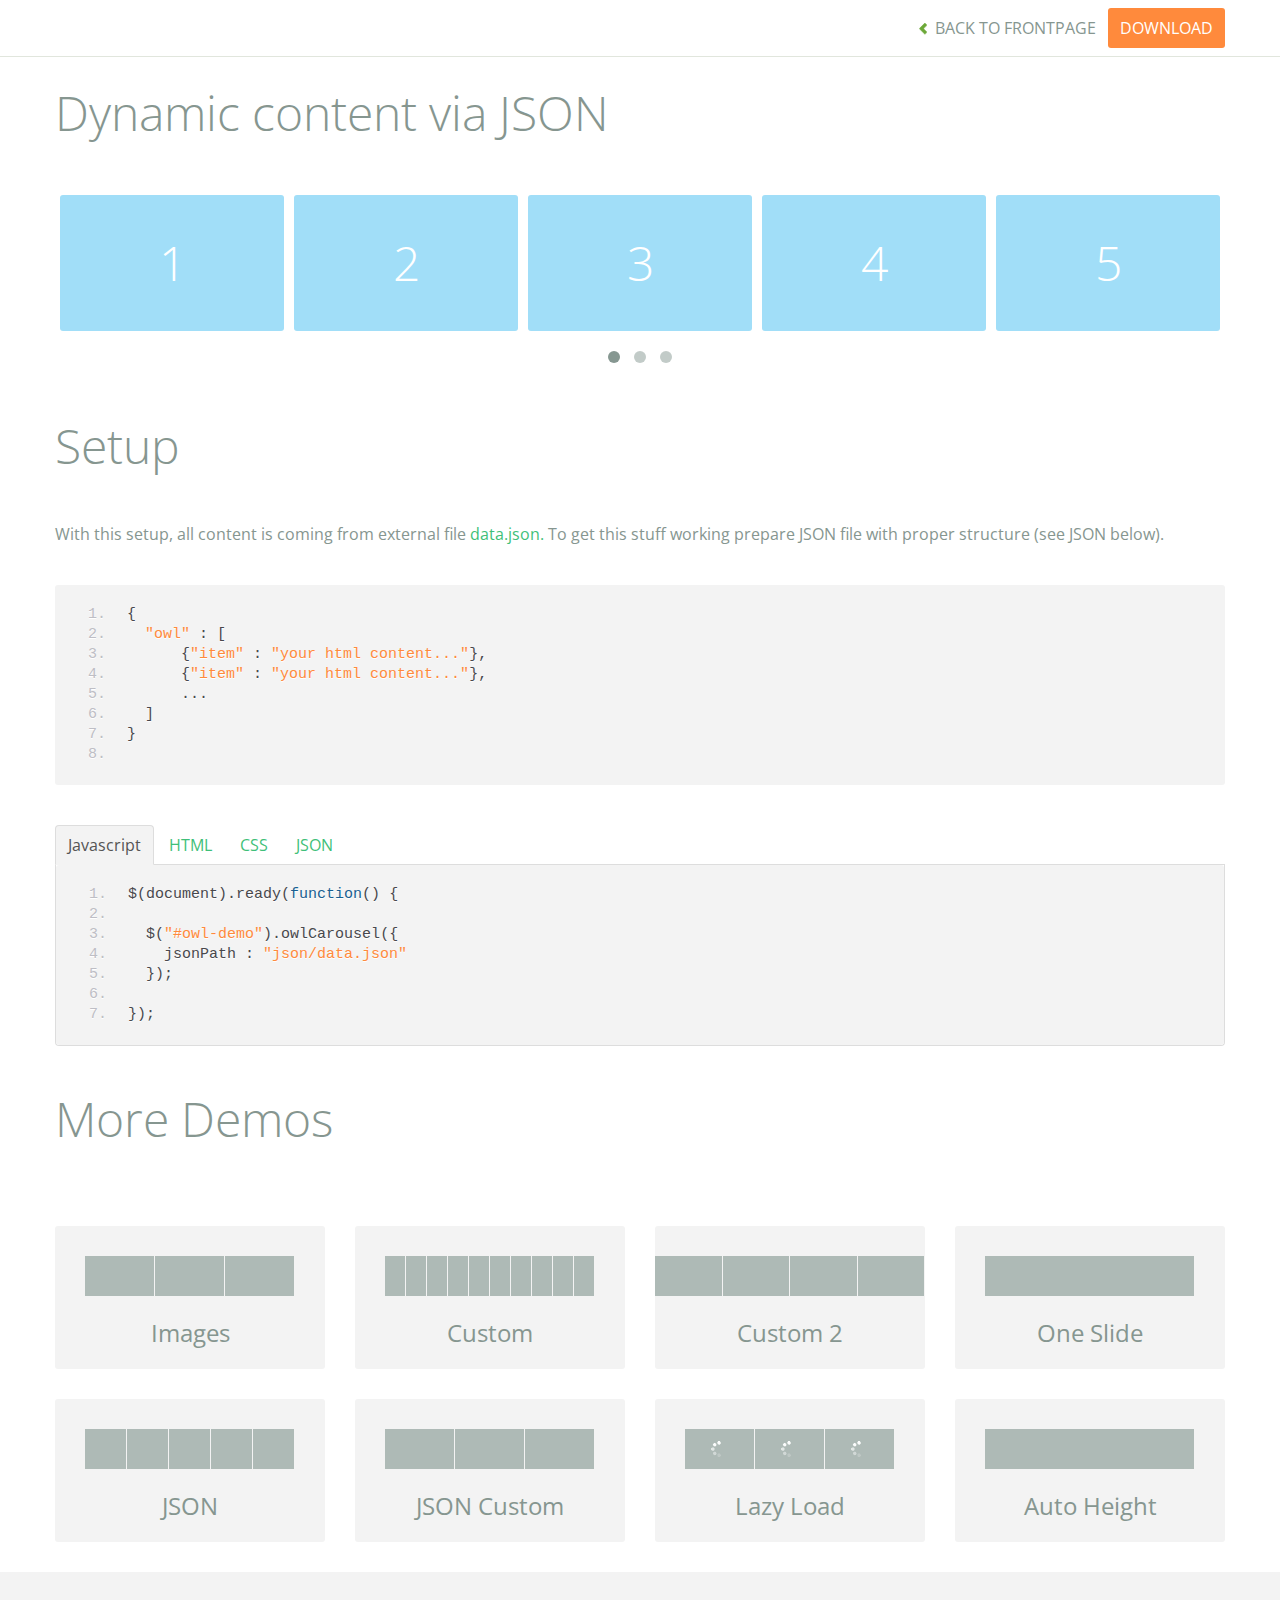
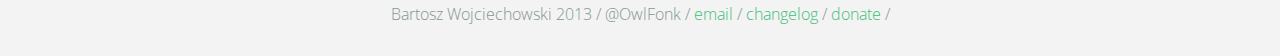
<file: lib/owl.carousel/demos/json.html>
<!DOCTYPE html>
<html lang="en">
  <head>
    <meta charset="utf-8">
    <title>Owl Carousel - Dynamic content via JSON</title>
    <meta name="viewport" content="width=device-width, initial-scale=1.0">
    <meta name="description" content="jQuery Responsive Carousel - Owl Carusel">
    <meta name="author" content="Bartosz Wojciechowski">

    <link href='http://fonts.googleapis.com/css?family=Open+Sans:400italic,400,300,600,700' rel='stylesheet' type='text/css'>
    <link href="../assets/css/bootstrapTheme.css" rel="stylesheet">
    <link href="../assets/css/custom.css" rel="stylesheet">

    <!-- Owl Carousel Assets -->
    <link href="../owl-carousel/owl.carousel.css" rel="stylesheet">
    <link href="../owl-carousel/owl.theme.css" rel="stylesheet">

    <link href="../assets/js/google-code-prettify/prettify.css" rel="stylesheet">

    <!-- Le fav and touch icons -->
    <link rel="apple-touch-icon-precomposed" sizes="144x144" href="../assets/ico/apple-touch-icon-144-precomposed.png">
    <link rel="apple-touch-icon-precomposed" sizes="114x114" href="../assets/ico/apple-touch-icon-114-precomposed.png">
      <link rel="apple-touch-icon-precomposed" sizes="72x72" href="../assets/ico/apple-touch-icon-72-precomposed.png">
                    <link rel="apple-touch-icon-precomposed" href="../assets/ico/apple-touch-icon-57-precomposed.png">
                                   <link rel="shortcut icon" href="../assets/ico/favicon.png">
  </head>
  <body>

      <div id="top-nav" class="navbar navbar-fixed-top">
        <div class="navbar-inner">
          <div class="container">
            <button type="button" class="btn btn-navbar" data-toggle="collapse" data-target=".nav-collapse">
            <span class="icon-bar"></span>
            <span class="icon-bar"></span>
            <span class="icon-bar"></span>
          </button>
            <div class="nav-collapse collapse">
            <ul class="nav pull-right">
              <li><a href="../index.html"><i class="icon-chevron-left"></i> Back to Frontpage</a></li>
              <li><a href="../owl.carousel.zip" class="download download-on" data-spy="affix" data-offset-top="450">Download</a></li>
            </ul>
            <ul class="nav pull-left">
              
            </ul>
            </div>
          </div>
        </div>
      </div>
   
    <div id="title">
      <div class="container">
        <div class="row">
          <div class="span12">
            <h1>Dynamic content via JSON</h1>
          </div>
        </div>
      </div>
    </div>

      <div id="demo">
        <div class="container">
          <div class="row">
            <div class="span12">

              <div id="owl-demo" class="owl-carousel">
              </div>
            </div>
          </div>
        </div>

    </div>

    <div id="example-info">
      <div class="container">
        <div class="row">
          <div class="span12">
            <h1>Setup</h1>
            <p>With this setup, all content is coming from external file <a href="json/data.json">data.json.</a> To get this stuff working prepare JSON file with proper structure (see JSON below).</p>
            <pre class="pre-show prettyprint linenums">
{
  "owl" : [
      {"item" : "your html content..."},
      {"item" : "your html content..."},
      ...
  ]
}
            </pre>
            <ul class="nav nav-tabs" id="myTab">
              <li class="active"><a href="#javascript">Javascript</a></li>
              <li><a href="#HTML">HTML</a></li>
              <li><a href="#CSS">CSS</a></li>
              <li><a href="#JSON">JSON</a></li>
            </ul>
             
            <div class="tab-content">

              <div class="tab-pane active" id="javascript">
<pre class="pre-show prettyprint linenums">
$(document).ready(function() {

  $("#owl-demo").owlCarousel({
    jsonPath : "json/data.json" 
  });

});
</pre>  

              </div>

              <div class="tab-pane" id="HTML">
<pre class="pre-show prettyprint linenums">
&lt;div id="owl-demo" class="owl-carousel owl-theme"&gt;
&lt;/div&gt;
</pre>
              </div>

              <div class="tab-pane" id="CSS">
<pre class="pre-show prettyprint linenums">
#owl-demo .item{
  background: #a1def8;
  padding: 30px 0px;
  display: block;
  margin: 5px;
  color: #FFF;
  -webkit-border-radius: 3px;
  -moz-border-radius: 3px;
  border-radius: 3px;
  text-align: center;
}

</pre>
              </div>
              <div class="tab-pane" id="JSON">
<pre class="pre-show prettyprint linenums">
{
  "owl" : [
      {"item" : "&lt;span class='item'&gt;&lt;h1&gt;1&lt;/h1&gt;&lt;/span&gt;"},
      {"item" : "&lt;span class='item'&gt;&lt;h1&gt;2&lt;/h1&gt;&lt;/span&gt;"},
      {"item" : "&lt;span class='item'&gt;&lt;h1&gt;3&lt;/h1&gt;&lt;/span&gt;"},
      {"item" : "&lt;span class='item'&gt;&lt;h1&gt;4&lt;/h1&gt;&lt;/span&gt;"},
      {"item" : "&lt;span class='item'&gt;&lt;h1&gt;5&lt;/h1&gt;&lt;/span&gt;"},
      {"item" : "&lt;span class='item'&gt;&lt;h1&gt;6&lt;/h1&gt;&lt;/span&gt;"},
      {"item" : "&lt;span class='item'&gt;&lt;h1&gt;7&lt;/h1&gt;&lt;/span&gt;"},
      {"item" : "&lt;span class='item'&gt;&lt;h1&gt;8&lt;/h1&gt;&lt;/span&gt;"},
      {"item" : "&lt;span class='item'&gt;&lt;h1&gt;9&lt;/h1&gt;&lt;/span&gt;"},
      {"item" : "&lt;span class='item'&gt;&lt;h1&gt;10&lt;/h1&gt;&lt;/span&gt;"},
      {"item" : "&lt;span class='item'&gt;&lt;h1&gt;11&lt;/h1&gt;&lt;/span&gt;"},
      {"item" : "&lt;span class='item'&gt;&lt;h1&gt;12&lt;/h1&gt;&lt;/span&gt;"},
      {"item" : "&lt;span class='item'&gt;&lt;h1&gt;13&lt;/h1&gt;&lt;/span&gt;"},
      {"item" : "&lt;span class='item'&gt;&lt;h1&gt;14&lt;/h1&gt;&lt;/span&gt;"}
  ]
}
</pre>
</div>
            </div><!--End Tab Content-->

          </div>
        </div>
      </div>
    </div>

    <div id="more">
      <div class="container">

        <div class="row">
          <div class="span12">
            <h1>More Demos</h1>
          </div>
        </div>

        <div class="row demos-row">
          <div class="span3">
            <a href="images.html" class="demo-box">
              <div class="demo-wrapper demo-images clearfix">
                <div class="demo-slide"><div class="bg"></div></div>
                <div class="demo-slide"><div class="bg"></div></div>
                <div class="demo-slide"><div class="bg"></div></div>
              </div>
              <h3>Images</h3>
            </a>
          </div>

          <div class="span3">
            <a href="custom.html" class="demo-box">
              <div class="demo-wrapper demo-custom clearfix">
                <div class="demo-slide"><div class="bg"></div></div>
                <div class="demo-slide"><div class="bg"></div></div>
                <div class="demo-slide"><div class="bg"></div></div>
                <div class="demo-slide"><div class="bg"></div></div>
                <div class="demo-slide"><div class="bg"></div></div>
                <div class="demo-slide"><div class="bg"></div></div>
                <div class="demo-slide"><div class="bg"></div></div>
                <div class="demo-slide"><div class="bg"></div></div>
                <div class="demo-slide"><div class="bg"></div></div>
                <div class="demo-slide"><div class="bg"></div></div>
              </div>
              <h3>Custom</h3>
            </a>
          </div>

          <div class="span3">
            <a href="itemsCustom.html" class="demo-box">
              <div class="demo-wrapper demo-full clearfix">
                <div class="demo-slide"><div class="bg"></div></div>
                <div class="demo-slide"><div class="bg"></div></div>
                <div class="demo-slide"><div class="bg"></div></div>
                <div class="demo-slide"><div class="bg"></div></div>
              </div>
              <h3>Custom 2</h3>
            </a>
          </div>

          <div class="span3">
            <a href="one.html" class="demo-box">
              <div class="demo-wrapper demo-one clearfix">
                <div class="demo-slide"><div class="bg"></div></div>
              </div>
              <h3>One Slide</h3>
            </a>
          </div>

        </div>
        <div class="row demos-row">
          <div class="span3">
            <a href="json.html" class="demo-box">
              <div class="demo-wrapper demo-Json clearfix">
                <div class="demo-slide"><div class="bg"></div></div>
                <div class="demo-slide"><div class="bg"></div></div>
                <div class="demo-slide"><div class="bg"></div></div>
                <div class="demo-slide"><div class="bg"></div></div>
                <div class="demo-slide"><div class="bg"></div></div>
              </div>
              <h3>JSON</h3>
            </a>
          </div>

          <div class="span3">
            <a href="customJson.html" class="demo-box">
              <div class="demo-wrapper demo-Json-custom clearfix">
                <div class="demo-slide"><div class="bg"></div></div>
                <div class="demo-slide"><div class="bg"></div></div>
                <div class="demo-slide"><div class="bg"></div></div>
              </div>
              <h3>JSON Custom</h3>
            </a>
          </div>

          <div class="span3">
            <a href="lazyLoad.html" class="demo-box">
              <div class="demo-wrapper demo-lazy clearfix">
                <div class="demo-slide"><div class="bg"></div></div>
                <div class="demo-slide"><div class="bg"></div></div>
                <div class="demo-slide"><div class="bg"></div></div>
              </div>
              <h3>Lazy Load</h3>
            </a>
          </div>

          <div class="span3">
            <a href="autoHeight.html" class="demo-box">
              <div class="demo-wrapper demo-height clearfix">
                <div class="demo-slide"><div class="bg"></div></div>
              </div>
              <h3>Auto Height</h3>
            </a>
          </div>

        </div>
      </div>
    </div>


 
    <div id="footer">
      <div class="container">
        <div class="row">
          <div class="span12">
            <h5>Bartosz Wojciechowski 2013 / @OwlFonk / 
            <a href="mailto:owl@owlgraphic.com?subject=Hey Owl!">email</a> / 
            <a href="../changelog.html">changelog</a> /
            <a href="https://www.paypal.com/cgi-bin/webscr?cmd=_s-xclick&hosted_button_id=EFSGXZS7V2U9N">donate</a> / 
            <a href="https://twitter.com/share" class="twitter-share-button" data-url="http://owlgraphic.com/owlcarousel/" data-text="Awesome jQuery Owl Carousel Responsive Plugin" data-via="OwlFonk" data-count="none" data-hashtags="owlcarousel"></a>
            <script>
            var owldomain = window.location.hostname.indexOf("owlgraphic");
            if(owldomain !== -1){
              !function(d,s,id){var js,fjs=d.getElementsByTagName(s)[0],p=/^http:/.test(d.location)?'http':'https';if(!d.getElementById(id)){js=d.createElement(s);js.id=id;js.src=p+'://platform.twitter.com/widgets.js';fjs.parentNode.insertBefore(js,fjs);}}(document, 'script', 'twitter-wjs');
            }
            </script>
            </h5>
          </div>
        </div>
      </div>
    </div>


    <script src="../assets/js/jquery-1.9.1.min.js"></script> 
    <script src="../owl-carousel/owl.carousel.js"></script>


    <!-- Demo -->

    <style>
    #owl-demo .item{
        background: #a1def8;
        padding: 30px 0px;
        display: block;
        margin: 5px;
        color: #FFF;
        -webkit-border-radius: 3px;
        -moz-border-radius: 3px;
        border-radius: 3px;
        text-align: center;
    }
    </style>


    <script>
    $(document).ready(function() {

      $("#owl-demo").owlCarousel({
        jsonPath : "json/data.json"
      });

    });
    </script>


    <script src="../assets/js/bootstrap-collapse.js"></script>
    <script src="../assets/js/bootstrap-transition.js"></script>
    <script src="../assets/js/bootstrap-tab.js"></script>

    <script src="../assets/js/google-code-prettify/prettify.js"></script>
	  <script src="../assets/js/application.js"></script>

  </body>
</html>
</file>
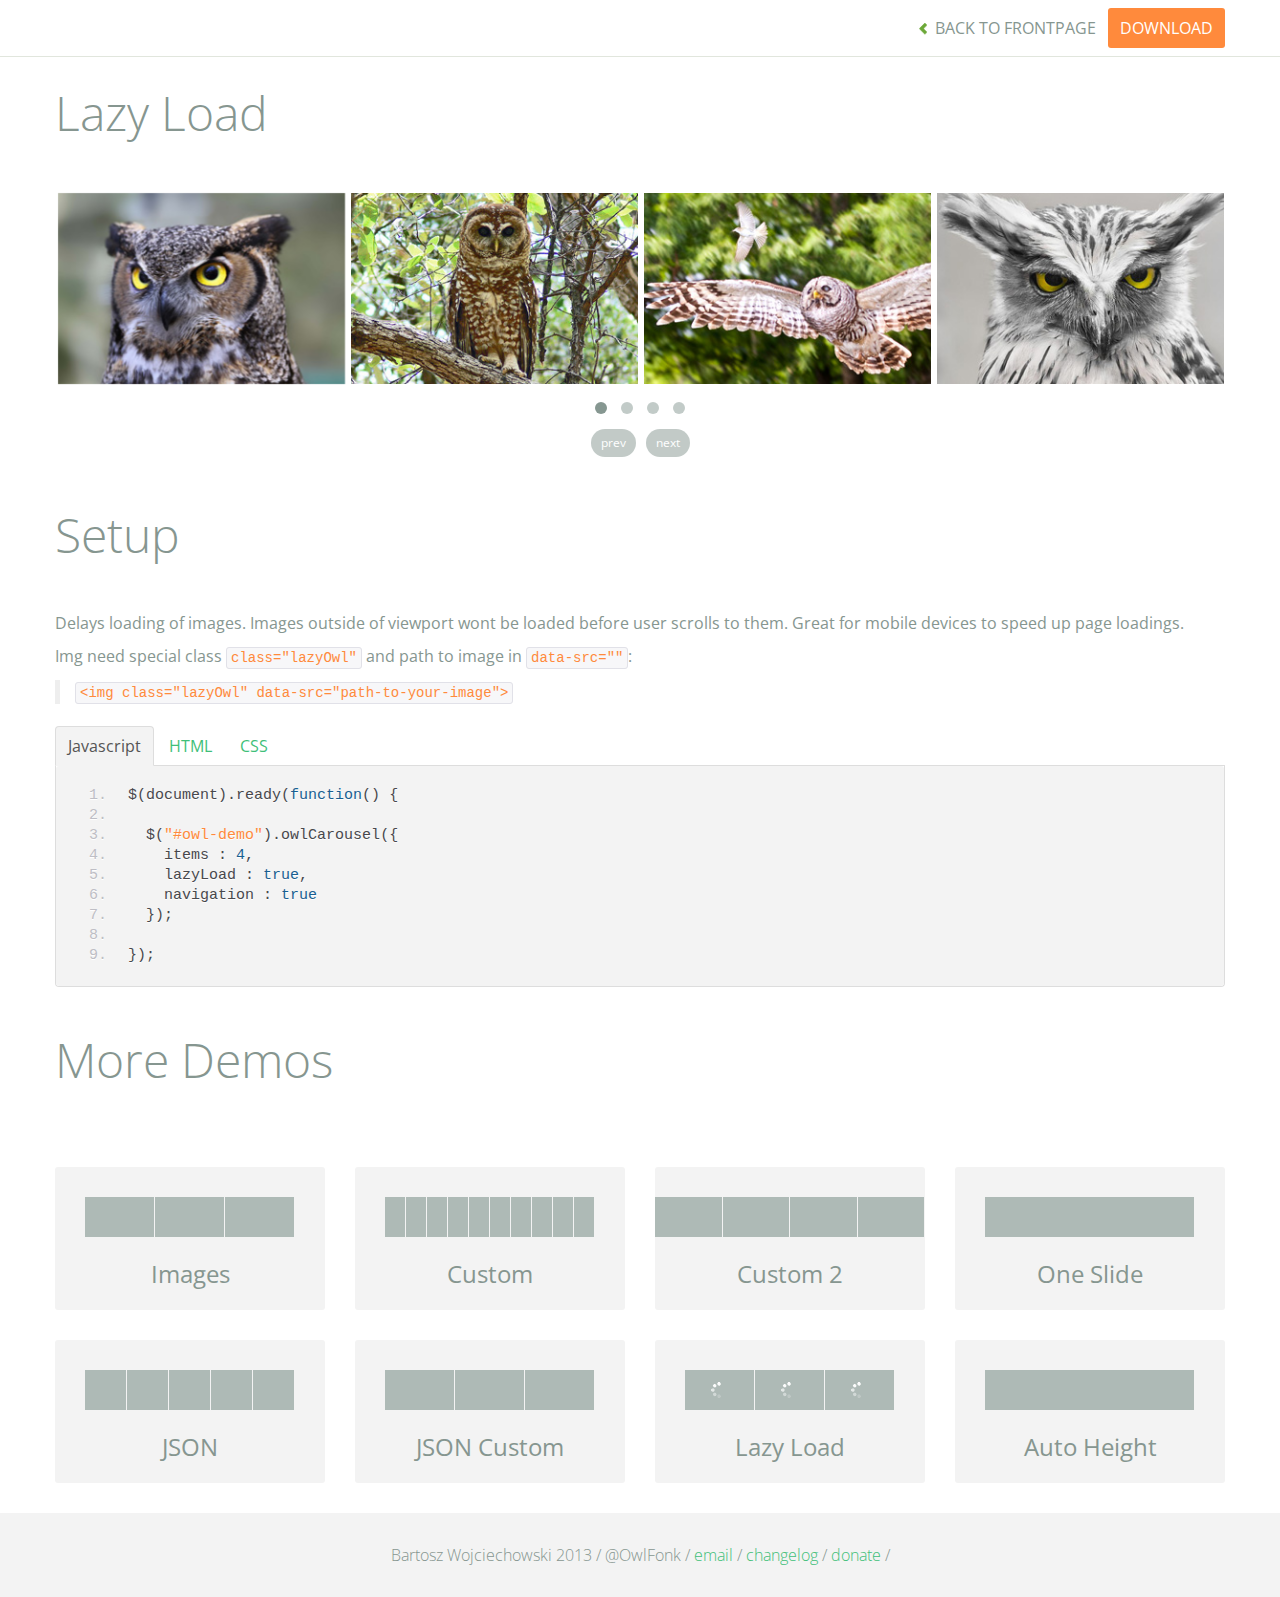
<file: lib/owl.carousel/demos/lazyLoad.html>
<!DOCTYPE html>
<html lang="en">
  <head>
    <meta charset="utf-8">
    <title>Owl Carousel - Lazy Load</title>
    <meta name="viewport" content="width=device-width, initial-scale=1.0">
    <meta name="description" content="jQuery Responsive Carousel - Owl Carusel">
    <meta name="author" content="Bartosz Wojciechowski">
    
    <link href='http://fonts.googleapis.com/css?family=Open+Sans:400italic,400,300,600,700' rel='stylesheet' type='text/css'>
    <link href="../assets/css/bootstrapTheme.css" rel="stylesheet">
    <link href="../assets/css/custom.css" rel="stylesheet">

    <!-- Owl Carousel Assets -->
    <link href="../owl-carousel/owl.carousel.css" rel="stylesheet">
    <link href="../owl-carousel/owl.theme.css" rel="stylesheet">

    <!-- Prettify -->
    <link href="../assets/js/google-code-prettify/prettify.css" rel="stylesheet">
    

    <!-- Le fav and touch icons -->
    <link rel="apple-touch-icon-precomposed" sizes="144x144" href="../assets/ico/apple-touch-icon-144-precomposed.png">
    <link rel="apple-touch-icon-precomposed" sizes="114x114" href="../assets/ico/apple-touch-icon-114-precomposed.png">
      <link rel="apple-touch-icon-precomposed" sizes="72x72" href="../assets/ico/apple-touch-icon-72-precomposed.png">
                    <link rel="apple-touch-icon-precomposed" href="../assets/ico/apple-touch-icon-57-precomposed.png">
                                   <link rel="shortcut icon" href="../assets/ico/favicon.png">
  </head>
  <body>

      <div id="top-nav" class="navbar navbar-fixed-top">
        <div class="navbar-inner">
          <div class="container">
            <button type="button" class="btn btn-navbar" data-toggle="collapse" data-target=".nav-collapse">
            <span class="icon-bar"></span>
            <span class="icon-bar"></span>
            <span class="icon-bar"></span>
          </button>
            <div class="nav-collapse collapse">
            <ul class="nav pull-right">
              <li><a href="../index.html"><i class="icon-chevron-left"></i> Back to Frontpage</a></li>
              <li><a href="../owl.carousel.zip" class="download download-on" data-spy="affix" data-offset-top="450">Download</a></li>
            </ul>
            <ul class="nav pull-left">
              
            </ul>
            </div>
          </div>
        </div>
      </div>
   
    <div id="title">
      <div class="container">
        <div class="row">
          <div class="span12">
            <h1>Lazy Load</h1>
          </div>
        </div>
      </div>
    </div>

      <div id="demo">
        <div class="container">
          <div class="row">
            <div class="span12">

              <div id="owl-demo" class="owl-carousel">
                <div class="item"><img class="lazyOwl" data-src="assets/owl1.jpg" alt="Lazy Owl Image"></div>
                <div class="item"><img class="lazyOwl" data-src="assets/owl2.jpg" alt="Lazy Owl Image"></div>
                <div class="item"><img class="lazyOwl" data-src="assets/owl3.jpg" alt="Lazy Owl Image"></div>
                <div class="item"><img class="lazyOwl" data-src="assets/owl4.jpg" alt="Lazy Owl Image"></div>
                <div class="item"><img class="lazyOwl" data-src="assets/owl5.jpg" alt="Lazy Owl Image"></div>
                <div class="item"><img class="lazyOwl" data-src="assets/owl6.jpg" alt="Lazy Owl Image"></div>
                <div class="item"><img class="lazyOwl" data-src="assets/owl7.jpg" alt="Lazy Owl Image"></div>
                <div class="item"><img class="lazyOwl" data-src="assets/owl8.jpg" alt="Lazy Owl Image"></div>
                <div class="item"><img class="lazyOwl" data-src="assets/owl1.jpg" alt="Lazy Owl Image"></div>
                <div class="item"><img class="lazyOwl" data-src="assets/owl2.jpg" alt="Lazy Owl Image"></div>
                <div class="item"><img class="lazyOwl" data-src="assets/owl3.jpg" alt="Lazy Owl Image"></div>
                <div class="item"><img class="lazyOwl" data-src="assets/owl4.jpg" alt="Lazy Owl Image"></div>
                <div class="item"><img class="lazyOwl" data-src="assets/owl5.jpg" alt="Lazy Owl Image"></div>
                <div class="item"><img class="lazyOwl" data-src="assets/owl6.jpg" alt="Lazy Owl Image"></div>
                <div class="item"><img class="lazyOwl" data-src="assets/owl7.jpg" alt="Lazy Owl Image"></div>
                <div class="item"><img class="lazyOwl" data-src="assets/owl8.jpg" alt="Lazy Owl Image"></div>
              </div>

            </div>
          </div>
        </div>

    </div>

    <div id="example-info">
      <div class="container">
        <div class="row">
          <div class="span12">
            <h1>Setup</h1>
            <p>Delays loading of images. Images outside of viewport wont be loaded before user scrolls to them. Great for mobile devices to speed up page loadings.
            </p>
            <p>
              Img need special class <code>class="lazyOwl"</code> and path to image in <code>data-src=""</code>: 
              <blockquote><code>&lt;img class="lazyOwl" data-src="path-to-your-image"&gt;</code></blockquote>
              </p>
            <ul class="nav nav-tabs" id="myTab">
              <li class="active"><a href="#javascript">Javascript</a></li>
              <li><a href="#HTML">HTML</a></li>
              <li><a href="#CSS">CSS</a></li>
            </ul>
             
            <div class="tab-content">

              <div class="tab-pane active" id="javascript">
<pre class="pre-show prettyprint linenums">
$(document).ready(function() {

  $("#owl-demo").owlCarousel({
    items : 4,
    lazyLoad : true,
    navigation : true
  }); 

});
</pre> 
              </div>

              <div class="tab-pane" id="HTML">
<pre class="pre-show prettyprint linenums">
&lt;div id="owl-demo" class="owl-carousel"&gt;
  &lt;div class="item"&gt;&lt;img class="lazyOwl" data-src="assets/owl1.jpg" alt="Lazy Owl Image"&gt;&lt;/div&gt;
  &lt;div class="item"&gt;&lt;img class="lazyOwl" data-src="assets/owl2.jpg" alt="Lazy Owl Image"&gt;&lt;/div&gt;
  &lt;div class="item"&gt;&lt;img class="lazyOwl" data-src="assets/owl3.jpg" alt="Lazy Owl Image"&gt;&lt;/div&gt;
  &lt;div class="item"&gt;&lt;img class="lazyOwl" data-src="assets/owl4.jpg" alt="Lazy Owl Image"&gt;&lt;/div&gt;
  &lt;div class="item"&gt;&lt;img class="lazyOwl" data-src="assets/owl5.jpg" alt="Lazy Owl Image"&gt;&lt;/div&gt;
  &lt;div class="item"&gt;&lt;img class="lazyOwl" data-src="assets/owl6.jpg" alt="Lazy Owl Image"&gt;&lt;/div&gt;
  &lt;div class="item"&gt;&lt;img class="lazyOwl" data-src="assets/owl7.jpg" alt="Lazy Owl Image"&gt;&lt;/div&gt;
  &lt;div class="item"&gt;&lt;img class="lazyOwl" data-src="assets/owl8.jpg" alt="Lazy Owl Image"&gt;&lt;/div&gt;
  &lt;div class="item"&gt;&lt;img class="lazyOwl" data-src="assets/owl1.jpg" alt="Lazy Owl Image"&gt;&lt;/div&gt;
  &lt;div class="item"&gt;&lt;img class="lazyOwl" data-src="assets/owl2.jpg" alt="Lazy Owl Image"&gt;&lt;/div&gt;
  &lt;div class="item"&gt;&lt;img class="lazyOwl" data-src="assets/owl3.jpg" alt="Lazy Owl Image"&gt;&lt;/div&gt;
  &lt;div class="item"&gt;&lt;img class="lazyOwl" data-src="assets/owl4.jpg" alt="Lazy Owl Image"&gt;&lt;/div&gt;
  &lt;div class="item"&gt;&lt;img class="lazyOwl" data-src="assets/owl5.jpg" alt="Lazy Owl Image"&gt;&lt;/div&gt;
  &lt;div class="item"&gt;&lt;img class="lazyOwl" data-src="assets/owl6.jpg" alt="Lazy Owl Image"&gt;&lt;/div&gt;
  &lt;div class="item"&gt;&lt;img class="lazyOwl" data-src="assets/owl7.jpg" alt="Lazy Owl Image"&gt;&lt;/div&gt;
  &lt;div class="item"&gt;&lt;img class="lazyOwl" data-src="assets/owl8.jpg" alt="Lazy Owl Image"&gt;&lt;/div&gt;
&lt;/div&gt;
</pre>
              </div>

              <div class="tab-pane" id="CSS">
<pre class="pre-show prettyprint linenums">
#owl-demo .item{
  margin: 3px;
}
#owl-demo .item img{
  display: block;
  width: 100%;
  height: auto;
}
</pre>
</div>
            </div><!--End Tab Content-->

          </div>
        </div>
      </div>
    </div>

    <div id="more">
      <div class="container">

        <div class="row">
          <div class="span12">
            <h1>More Demos</h1>
          </div>
        </div>

        <div class="row demos-row">
          <div class="span3">
            <a href="images.html" class="demo-box">
              <div class="demo-wrapper demo-images clearfix">
                <div class="demo-slide"><div class="bg"></div></div>
                <div class="demo-slide"><div class="bg"></div></div>
                <div class="demo-slide"><div class="bg"></div></div>
              </div>
              <h3>Images</h3>
            </a>
          </div>

          <div class="span3">
            <a href="custom.html" class="demo-box">
              <div class="demo-wrapper demo-custom clearfix">
                <div class="demo-slide"><div class="bg"></div></div>
                <div class="demo-slide"><div class="bg"></div></div>
                <div class="demo-slide"><div class="bg"></div></div>
                <div class="demo-slide"><div class="bg"></div></div>
                <div class="demo-slide"><div class="bg"></div></div>
                <div class="demo-slide"><div class="bg"></div></div>
                <div class="demo-slide"><div class="bg"></div></div>
                <div class="demo-slide"><div class="bg"></div></div>
                <div class="demo-slide"><div class="bg"></div></div>
                <div class="demo-slide"><div class="bg"></div></div>
              </div>
              <h3>Custom</h3>
            </a>
          </div>

          <div class="span3">
            <a href="itemsCustom.html" class="demo-box">
              <div class="demo-wrapper demo-full clearfix">
                <div class="demo-slide"><div class="bg"></div></div>
                <div class="demo-slide"><div class="bg"></div></div>
                <div class="demo-slide"><div class="bg"></div></div>
                <div class="demo-slide"><div class="bg"></div></div>
              </div>
              <h3>Custom 2</h3>
            </a>
          </div>

          <div class="span3">
            <a href="one.html" class="demo-box">
              <div class="demo-wrapper demo-one clearfix">
                <div class="demo-slide"><div class="bg"></div></div>
              </div>
              <h3>One Slide</h3>
            </a>
          </div>

        </div>
        <div class="row demos-row">
          <div class="span3">
            <a href="json.html" class="demo-box">
              <div class="demo-wrapper demo-Json clearfix">
                <div class="demo-slide"><div class="bg"></div></div>
                <div class="demo-slide"><div class="bg"></div></div>
                <div class="demo-slide"><div class="bg"></div></div>
                <div class="demo-slide"><div class="bg"></div></div>
                <div class="demo-slide"><div class="bg"></div></div>
              </div>
              <h3>JSON</h3>
            </a>
          </div>

          <div class="span3">
            <a href="customJson.html" class="demo-box">
              <div class="demo-wrapper demo-Json-custom clearfix">
                <div class="demo-slide"><div class="bg"></div></div>
                <div class="demo-slide"><div class="bg"></div></div>
                <div class="demo-slide"><div class="bg"></div></div>
              </div>
              <h3>JSON Custom</h3>
            </a>
          </div>

          <div class="span3">
            <a href="lazyLoad.html" class="demo-box">
              <div class="demo-wrapper demo-lazy clearfix">
                <div class="demo-slide"><div class="bg"></div></div>
                <div class="demo-slide"><div class="bg"></div></div>
                <div class="demo-slide"><div class="bg"></div></div>
              </div>
              <h3>Lazy Load</h3>
            </a>
          </div>

          <div class="span3">
            <a href="autoHeight.html" class="demo-box">
              <div class="demo-wrapper demo-height clearfix">
                <div class="demo-slide"><div class="bg"></div></div>
              </div>
              <h3>Auto Height</h3>
            </a>
          </div>

        </div>
      </div>
    </div>    

    <div id="footer">
      <div class="container">
        <div class="row">
          <div class="span12">
            <h5>Bartosz Wojciechowski 2013 / @OwlFonk / 
            <a href="mailto:owl@owlgraphic.com?subject=Hey Owl!">email</a> / 
            <a href="../changelog.html">changelog</a> /
            <a href="https://www.paypal.com/cgi-bin/webscr?cmd=_s-xclick&hosted_button_id=EFSGXZS7V2U9N">donate</a> / 
            <a href="https://twitter.com/share" class="twitter-share-button" data-url="http://owlgraphic.com/owlcarousel/" data-text="Awesome jQuery Owl Carousel Responsive Plugin" data-via="OwlFonk" data-count="none" data-hashtags="owlcarousel"></a>
            <script>
            var owldomain = window.location.hostname.indexOf("owlgraphic");
            if(owldomain !== -1){
              !function(d,s,id){var js,fjs=d.getElementsByTagName(s)[0],p=/^http:/.test(d.location)?'http':'https';if(!d.getElementById(id)){js=d.createElement(s);js.id=id;js.src=p+'://platform.twitter.com/widgets.js';fjs.parentNode.insertBefore(js,fjs);}}(document, 'script', 'twitter-wjs');
            }
            </script>
            </h5>
          </div>
        </div>
      </div>
    </div>


    <script src="../assets/js/jquery-1.9.1.min.js"></script> 
    <script src="../owl-carousel/owl.carousel.js"></script>


    <!-- Demo -->

    <style>
    #owl-demo .item{
        margin: 3px;
    }
    #owl-demo .item img{
        display: block;
        width: 100%;
        height: auto;
    }
    </style>


    <script>
    $(document).ready(function() {

      $("#owl-demo").owlCarousel({
        items : 4,
        lazyLoad : true,
        navigation : true
      });

    });
    </script>


    <script src="../assets/js/bootstrap-collapse.js"></script>
    <script src="../assets/js/bootstrap-transition.js"></script>
    <script src="../assets/js/bootstrap-tab.js"></script>

    <script src="../assets/js/google-code-prettify/prettify.js"></script>
	  <script src="../assets/js/application.js"></script>

  </body>
</html>
</file>
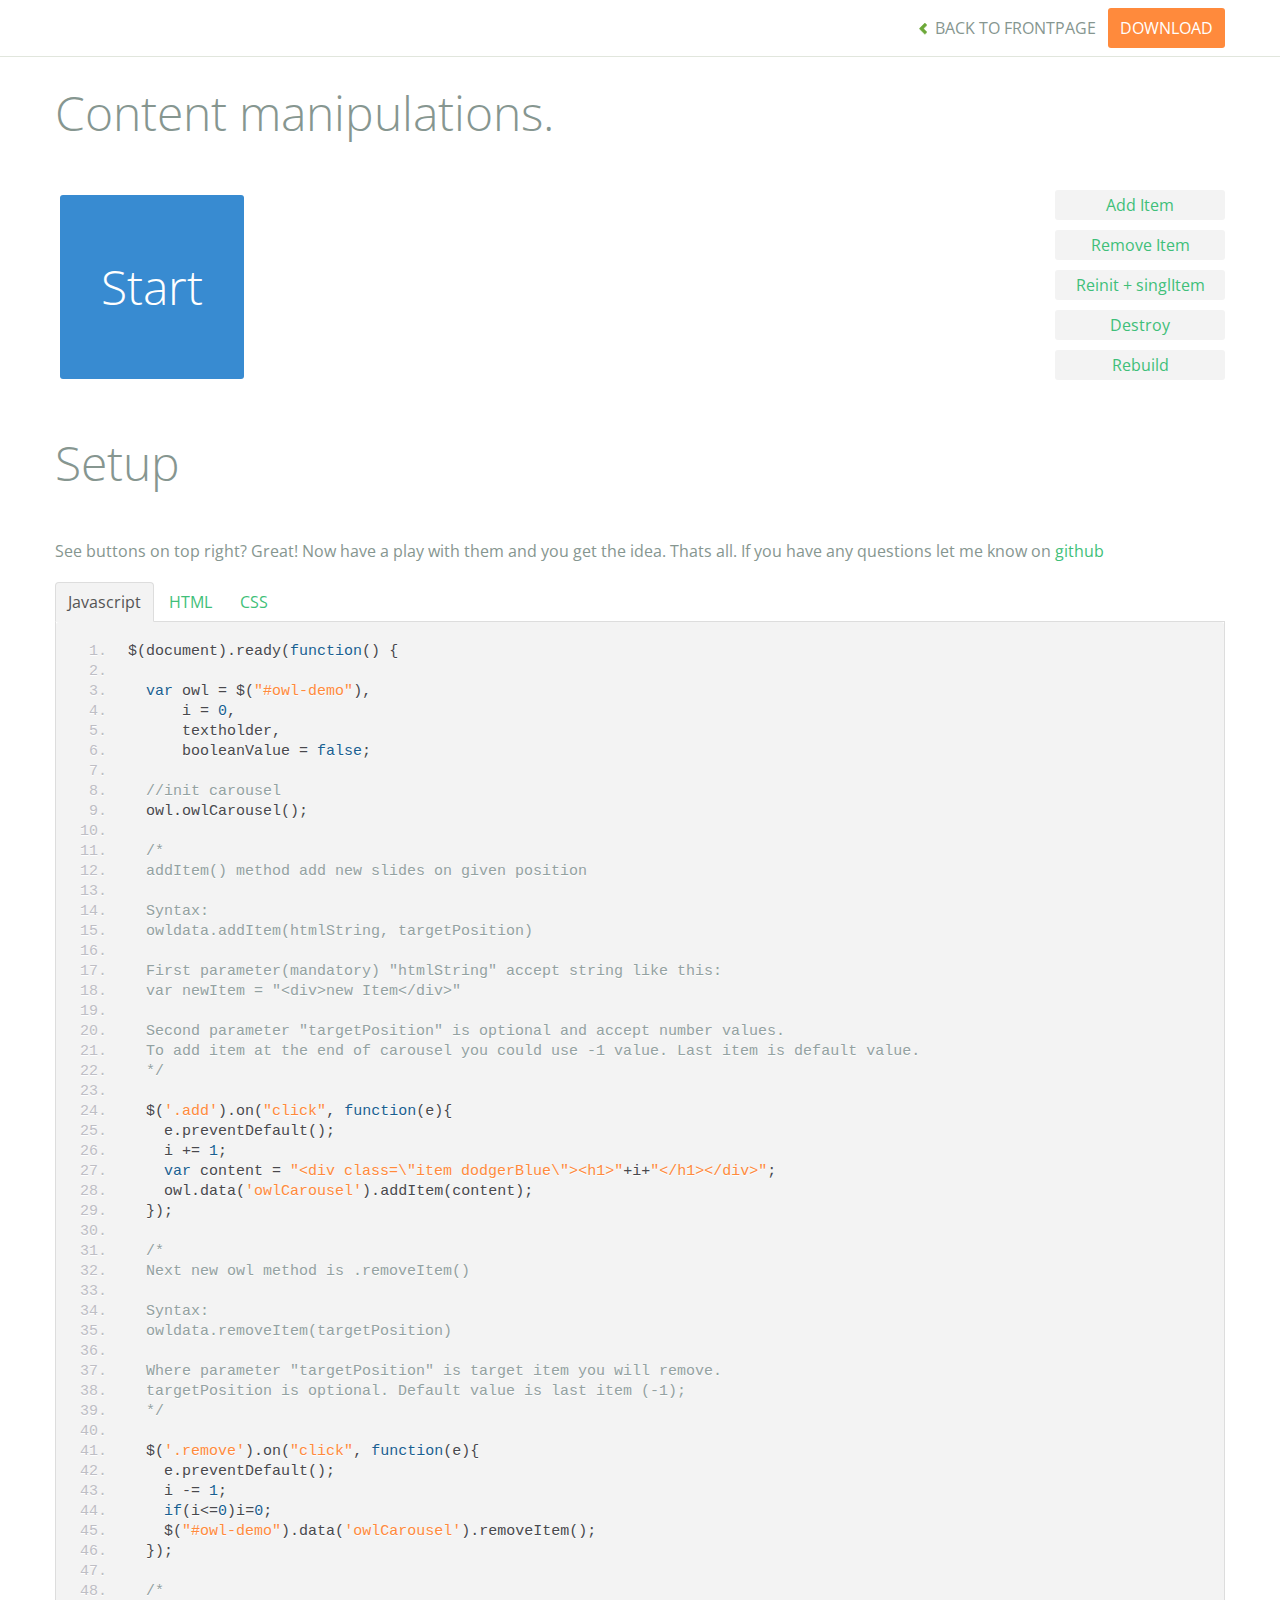
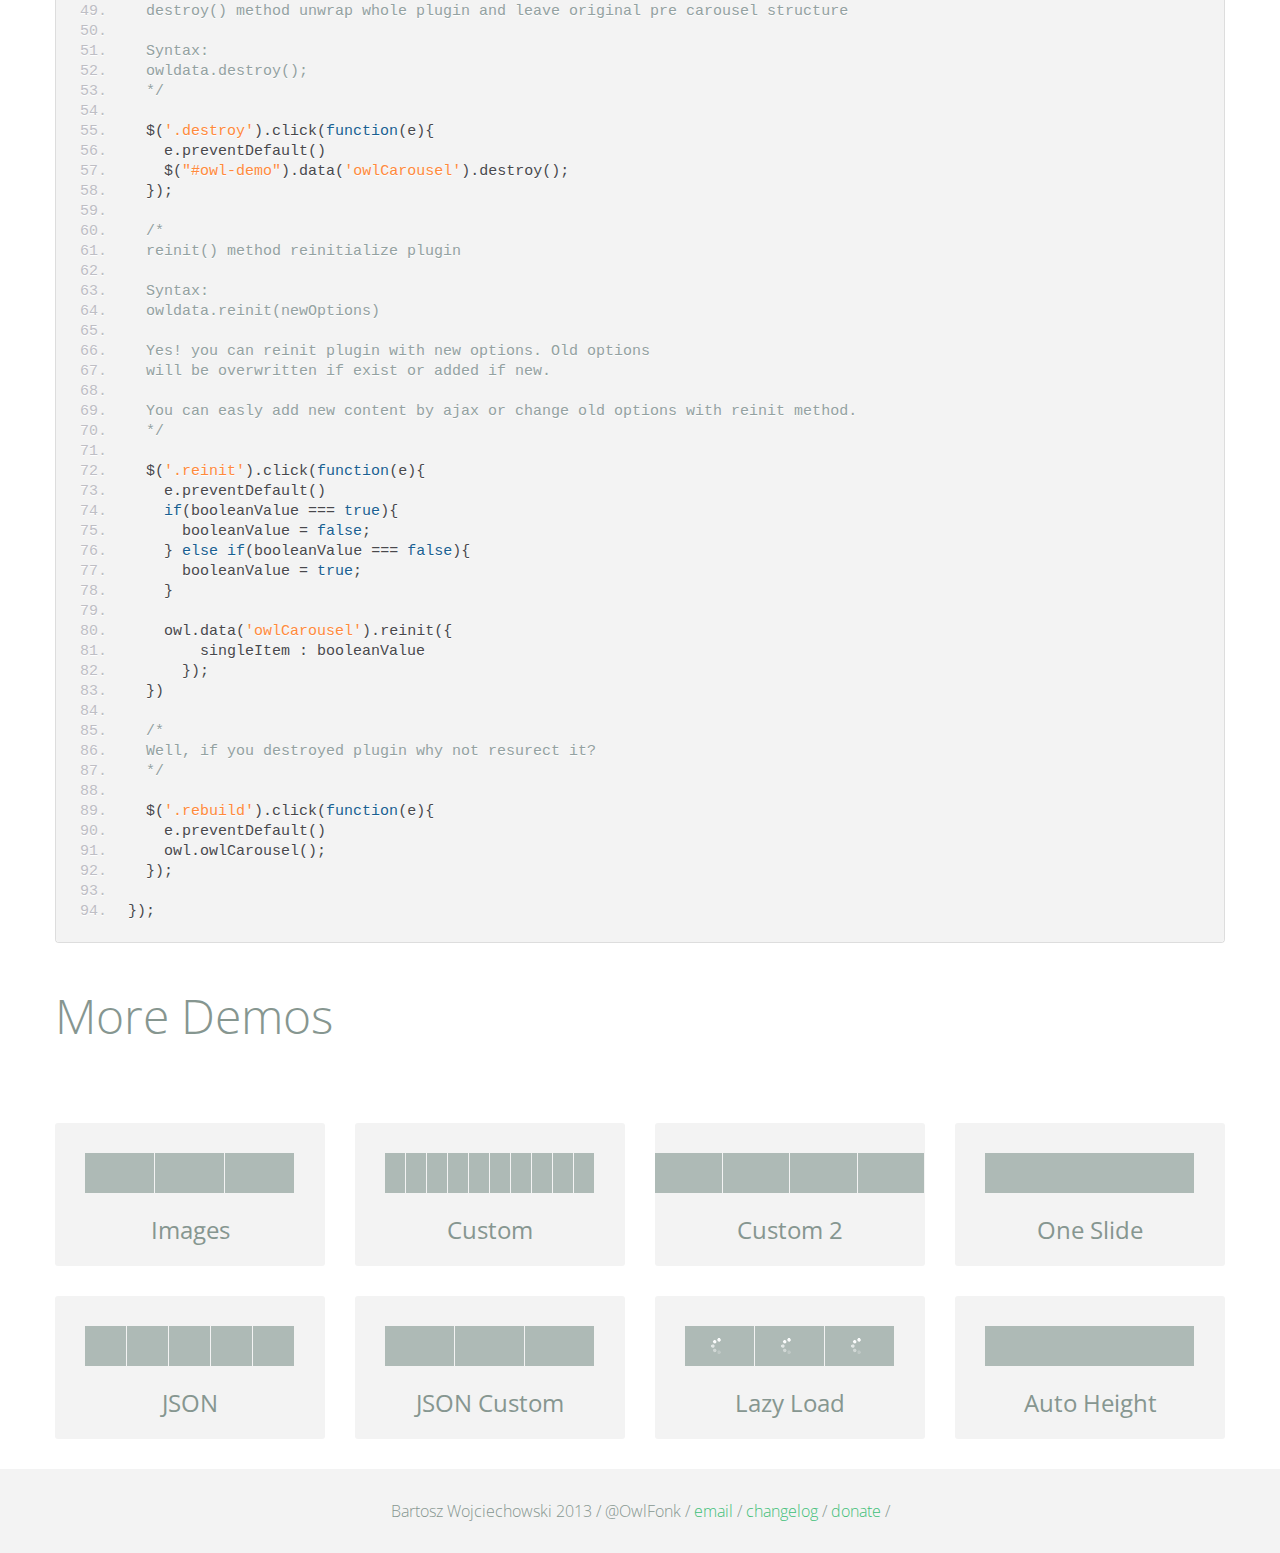
<file: lib/owl.carousel/demos/manipulations.html>
<!DOCTYPE html>
<html lang="en">
  <head>
    <meta charset="utf-8">
    <title>Owl Carousel - Content Manipulations</title>
    <meta name="viewport" content="width=device-width, initial-scale=1.0">
    <meta name="description" content="jQuery Responsive Carousel - Owl Carusel">
    <meta name="author" content="Bartosz Wojciechowski">
    
    <link href='http://fonts.googleapis.com/css?family=Open+Sans:400italic,400,300,600,700' rel='stylesheet' type='text/css'>
    <link href="../assets/css/bootstrapTheme.css" rel="stylesheet">
    <link href="../assets/css/custom.css" rel="stylesheet">

    <!-- Owl Carousel Assets -->
    <link href="../owl-carousel/owl.carousel.css" rel="stylesheet">
    <link href="../owl-carousel/owl.theme.css" rel="stylesheet">

    <!-- Prettify -->
    <link href="../assets/js/google-code-prettify/prettify.css" rel="stylesheet">
    

    <!-- Le fav and touch icons -->
    <link rel="apple-touch-icon-precomposed" sizes="144x144" href="../assets/ico/apple-touch-icon-144-precomposed.png">
    <link rel="apple-touch-icon-precomposed" sizes="114x114" href="../assets/ico/apple-touch-icon-114-precomposed.png">
      <link rel="apple-touch-icon-precomposed" sizes="72x72" href="../assets/ico/apple-touch-icon-72-precomposed.png">
                    <link rel="apple-touch-icon-precomposed" href="../assets/ico/apple-touch-icon-57-precomposed.png">
                                   <link rel="shortcut icon" href="../assets/ico/favicon.png">
  </head>
  <body>

      <div id="top-nav" class="navbar navbar-fixed-top">
        <div class="navbar-inner">
          <div class="container">
            <button type="button" class="btn btn-navbar" data-toggle="collapse" data-target=".nav-collapse">
            <span class="icon-bar"></span>
            <span class="icon-bar"></span>
            <span class="icon-bar"></span>
          </button>
            <div class="nav-collapse collapse">
            <ul class="nav pull-right">
              <li><a href="../index.html"><i class="icon-chevron-left"></i> Back to Frontpage</a></li>
              <li><a href="../owl.carousel.zip" class="download download-on" data-spy="affix" data-offset-top="450">Download</a></li>
            </ul>
            <ul class="nav pull-left">
              
            </ul>
            </div>
          </div>
        </div>
      </div>
   
    <div id="title">
      <div class="container">
        <div class="row">
          <div class="span12">
            <h1>Content manipulations.</h1>
          </div>
        </div>
      </div>
    </div>

      <div id="demo">
        <div class="container">
          <div class="row">

            <div class="span10">
              <div id="owl-demo" class="owl-carousel">
                <div class="item dodgerBlue"><h1>Start</h1></div>
              </div>
            </div>

            <div class="span2">
              
              <div class="left">
                <a href="" class="btn add">Add Item</a>
              </div>

              <div class="left">
                <a href="" class="btn remove">Remove Item</a>
              </div>

              <div class="left">
              <a class="btn reinit" href="">Reinit + singlItem</a>
              </div>

              <div class="left">
              <a class="btn destroy" href="">Destroy</a>
              </div>

              <div class="left">
              <a class="btn rebuild" href="">Rebuild</a>              
              </div>

            </div>

          </div>
        </div>

    </div>

    <div id="example-info">
      <div class="container">
        <div class="row">
          <div class="span12">
            <h1>Setup</h1>
            <p>See buttons on top right? Great! Now have a play with them and you get the idea. Thats all. If you have any questions let me know on <a href="https://github.com/OwlFonk/OwlCarousel">github</a> </p>
            <ul class="nav nav-tabs" id="myTab">
              <li class="active"><a href="#javascript">Javascript</a></li>
              <li><a href="#HTML">HTML</a></li>
              <li><a href="#CSS">CSS</a></li>
            </ul>
             
            <div class="tab-content">

              <div class="tab-pane active" id="javascript">
<pre class="pre-show prettyprint linenums">
$(document).ready(function() {

  var owl = $("#owl-demo"),
      i = 0,
      textholder,
      booleanValue = false;

  //init carousel
  owl.owlCarousel();

  /*
  addItem() method add new slides on given position

  Syntax:
  owldata.addItem(htmlString, targetPosition)

  First parameter(mandatory) "htmlString" accept string like this:
  var newItem = "&lt;div&gt;new Item&lt;/div&gt;"
  
  Second parameter "targetPosition" is optional and accept number values. 
  To add item at the end of carousel you could use -1 value. Last item is default value.
  */
  
  $('.add').on("click", function(e){
    e.preventDefault();
    i += 1;
    var content = "&lt;div class=\"item dodgerBlue\"&gt;&lt;h1&gt;"+i+"&lt;/h1&gt;&lt;/div&gt;";
    owl.data('owlCarousel').addItem(content);
  });

  /*
  Next new owl method is .removeItem()

  Syntax:
  owldata.removeItem(targetPosition)

  Where parameter "targetPosition" is target item you will remove. 
  targetPosition is optional. Default value is last item (-1);
  */

  $('.remove').on("click", function(e){
    e.preventDefault();
    i -= 1;
    if(i&lt;=0)i=0;
    $("#owl-demo").data('owlCarousel').removeItem();
  });

  /*
  destroy() method unwrap whole plugin and leave original pre carousel structure
  
  Syntax:
  owldata.destroy();
  */

  $('.destroy').click(function(e){
    e.preventDefault()
    $("#owl-demo").data('owlCarousel').destroy();
  });

  /*
  reinit() method reinitialize plugin 

  Syntax:
  owldata.reinit(newOptions)

  Yes! you can reinit plugin with new options. Old options
  will be overwritten if exist or added if new.

  You can easly add new content by ajax or change old options with reinit method.
  */

  $('.reinit').click(function(e){
    e.preventDefault()
    if(booleanValue === true){
      booleanValue = false;
    } else if(booleanValue === false){
      booleanValue = true;
    }

    owl.data('owlCarousel').reinit({
        singleItem : booleanValue
      });
  })

  /*
  Well, if you destroyed plugin why not resurect it?
  */

  $('.rebuild').click(function(e){
    e.preventDefault()
    owl.owlCarousel();
  });

});
</pre>  

              </div>

              <div class="tab-pane" id="HTML">
<pre class="pre-show prettyprint linenums">
&lt;div id="owl-demo" class="owl-carousel"&gt;
  &lt;div class="item dodgerBlue"&gt;&lt;h1&gt;Start&lt;/h1&gt;&lt;/div&gt;
&lt;/div&gt;
</pre>
              </div>

              <div class="tab-pane" id="CSS">
<pre class="pre-show prettyprint linenums">
#owl-demo .item{
  display: block;
  padding: 54px 0px;
  margin: 5px;
  color: #FFF;
  -webkit-border-radius: 3px;
  -moz-border-radius: 3px;
  border-radius: 3px;
  text-align: center;
}
.left{
  text-align: left;
  margin-bottom: 10px;
}
.left .btn {
  display: block;
}
</pre>
              </div>
            </div><!--End Tab Content-->

          </div>
        </div>
      </div>
    </div>

    <div id="more">
      <div class="container">

        <div class="row">
          <div class="span12">
            <h1>More Demos</h1>
          </div>
        </div>

        <div class="row demos-row">
          <div class="span3">
            <a href="images.html" class="demo-box">
              <div class="demo-wrapper demo-images clearfix">
                <div class="demo-slide"><div class="bg"></div></div>
                <div class="demo-slide"><div class="bg"></div></div>
                <div class="demo-slide"><div class="bg"></div></div>
              </div>
              <h3>Images</h3>
            </a>
          </div>

          <div class="span3">
            <a href="custom.html" class="demo-box">
              <div class="demo-wrapper demo-custom clearfix">
                <div class="demo-slide"><div class="bg"></div></div>
                <div class="demo-slide"><div class="bg"></div></div>
                <div class="demo-slide"><div class="bg"></div></div>
                <div class="demo-slide"><div class="bg"></div></div>
                <div class="demo-slide"><div class="bg"></div></div>
                <div class="demo-slide"><div class="bg"></div></div>
                <div class="demo-slide"><div class="bg"></div></div>
                <div class="demo-slide"><div class="bg"></div></div>
                <div class="demo-slide"><div class="bg"></div></div>
                <div class="demo-slide"><div class="bg"></div></div>
              </div>
              <h3>Custom</h3>
            </a>
          </div>

          <div class="span3">
            <a href="itemsCustom.html" class="demo-box">
              <div class="demo-wrapper demo-full clearfix">
                <div class="demo-slide"><div class="bg"></div></div>
                <div class="demo-slide"><div class="bg"></div></div>
                <div class="demo-slide"><div class="bg"></div></div>
                <div class="demo-slide"><div class="bg"></div></div>
              </div>
              <h3>Custom 2</h3>
            </a>
          </div>

          <div class="span3">
            <a href="one.html" class="demo-box">
              <div class="demo-wrapper demo-one clearfix">
                <div class="demo-slide"><div class="bg"></div></div>
              </div>
              <h3>One Slide</h3>
            </a>
          </div>

        </div>
        <div class="row demos-row">
          <div class="span3">
            <a href="json.html" class="demo-box">
              <div class="demo-wrapper demo-Json clearfix">
                <div class="demo-slide"><div class="bg"></div></div>
                <div class="demo-slide"><div class="bg"></div></div>
                <div class="demo-slide"><div class="bg"></div></div>
                <div class="demo-slide"><div class="bg"></div></div>
                <div class="demo-slide"><div class="bg"></div></div>
              </div>
              <h3>JSON</h3>
            </a>
          </div>

          <div class="span3">
            <a href="customJson.html" class="demo-box">
              <div class="demo-wrapper demo-Json-custom clearfix">
                <div class="demo-slide"><div class="bg"></div></div>
                <div class="demo-slide"><div class="bg"></div></div>
                <div class="demo-slide"><div class="bg"></div></div>
              </div>
              <h3>JSON Custom</h3>
            </a>
          </div>

          <div class="span3">
            <a href="lazyLoad.html" class="demo-box">
              <div class="demo-wrapper demo-lazy clearfix">
                <div class="demo-slide"><div class="bg"></div></div>
                <div class="demo-slide"><div class="bg"></div></div>
                <div class="demo-slide"><div class="bg"></div></div>
              </div>
              <h3>Lazy Load</h3>
            </a>
          </div>

          <div class="span3">
            <a href="autoHeight.html" class="demo-box">
              <div class="demo-wrapper demo-height clearfix">
                <div class="demo-slide"><div class="bg"></div></div>
              </div>
              <h3>Auto Height</h3>
            </a>
          </div>

        </div>
      </div>
    </div>
 
    <div id="footer">
      <div class="container">
        <div class="row">
          <div class="span12">
            <h5>Bartosz Wojciechowski 2013 / @OwlFonk / 
            <a href="mailto:owl@owlgraphic.com?subject=Hey Owl!">email</a> / 
            <a href="../changelog.html">changelog</a> /
            <a href="https://www.paypal.com/cgi-bin/webscr?cmd=_s-xclick&hosted_button_id=EFSGXZS7V2U9N">donate</a> / 
            <a href="https://twitter.com/share" class="twitter-share-button" data-url="http://owlgraphic.com/owlcarousel/" data-text="Awesome jQuery Owl Carousel Responsive Plugin" data-via="OwlFonk" data-count="none" data-hashtags="owlcarousel"></a>
            <script>
            var owldomain = window.location.hostname.indexOf("owlgraphic");
            if(owldomain !== -1){
              !function(d,s,id){var js,fjs=d.getElementsByTagName(s)[0],p=/^http:/.test(d.location)?'http':'https';if(!d.getElementById(id)){js=d.createElement(s);js.id=id;js.src=p+'://platform.twitter.com/widgets.js';fjs.parentNode.insertBefore(js,fjs);}}(document, 'script', 'twitter-wjs');
            }
            </script>
            </h5>
          </div>
        </div>
      </div>
    </div>

    <script src="../assets/js/jquery-1.9.1.min.js"></script> 
    <script src="../owl-carousel/owl.carousel.js"></script>


    <!-- Demo -->

    <style>
      #owl-demo .item{
        display: block;
        padding: 54px 0px;
        margin: 5px;
        color: #FFF;
        -webkit-border-radius: 3px;
        -moz-border-radius: 3px;
        border-radius: 3px;
        text-align: center;
      }
      .left{
        text-align: left;
        margin-bottom: 10px;
      }
      .left .btn {
        display: block;
      }
    </style>


    <script>
    $(document).ready(function() {

      var owl = $("#owl-demo"),
          i = 0,
          textholder,
          booleanValue = false;

      //init carousel
      owl.owlCarousel();

      /*
      addItem() method add new slides on given position

      Syntax:
      owldata.addItem(htmlString, targetPosition)

      First parameter(mandatory) "htmlString" accept string like this:
      var newItem = "<div>new Item</div>"
      
      Second parameter "targetPosition" is optional and accept number values. 
      To add item at the end of carousel you could use -1 value. Last item is default value.
      */
      
      $('.add').on("click", function(e){
        e.preventDefault();
        i += 1;
        var content = "<div class=\"item dodgerBlue\"><h1>"+i+"</h1></div>";
        owl.data('owlCarousel').addItem(content);
      });

      /*
      Next new owl method is .removeItem()

      Syntax:
      owldata.removeItem(targetPosition)

      Where parameter "targetPosition" is target item you will remove. 
      targetPosition is optional. Default value is last item (-1);
      */

      $('.remove').on("click", function(e){
        e.preventDefault();
        i -= 1;
        if(i<=0)i=0;
        $("#owl-demo").data('owlCarousel').removeItem();
      });

      /*
      destroy() method unwrap whole plugin and leave original pre carousel structure
      
      Syntax:
      owldata.destroy();
      */

      $('.destroy').click(function(e){
        e.preventDefault()
        $("#owl-demo").data('owlCarousel').destroy();
      });

      /*
      reinit() method reinitialize plugin 

      Syntax:
      owldata.reinit(newOptions)

      Yes! you can reinit plugin with new options. Old options
      will be overwritten if exist or added if new.

      You can easly add new content by ajax or change old options with reinit method.
      */

      $('.reinit').click(function(e){
        e.preventDefault()
        if(booleanValue === true){
          booleanValue = false;
        } else if(booleanValue === false){
          booleanValue = true;
        }

        owl.data('owlCarousel').reinit({
            singleItem : booleanValue
          });
      })

      /*
      Well, if you destroyed plugin why not resurect it?
      */

      $('.rebuild').click(function(e){
        e.preventDefault()
        owl.owlCarousel();
      });

    });
    </script>


    <script src="../assets/js/bootstrap-collapse.js"></script>
    <script src="../assets/js/bootstrap-transition.js"></script>
    <script src="../assets/js/bootstrap-tab.js"></script>

    <script src="../assets/js/google-code-prettify/prettify.js"></script>
    <script src="../assets/js/application.js"></script>

  </body>
</html>
</file>
<file: css/orlando.css>
@font-face {
	font-family: 'OpenSans';
	src: url("../fonts/Open_Sans/OpenSans-Regular.ttf");
	font-size: 1em;
}
@font-face {
	font-family: 'OpenSans-Light';
	src: url("../fonts/Open_Sans/OpenSans-Light.ttf");
	font-size: 1em;
}
header {
	width: 100%;
	height: 150px;
	background-color: rgba(48, 73, 90, .8);
	z-index: 2;
    position: relative;
}
header .container {
	position: relative;
}
header .header-black {
	background-color: #000;
	height: 40px;
}
header .header-black li {
	background-image: url("../img/clubs.png");
	background-repeat: no-repeat;
	display: inline-block;
	margin: 4px;
}
header .header-black li.club-01 {
	background-position: 0px 0px;
}
header .header-black li.club-02 {
	background-position: -48px 0px;
}
header .header-black li.club-03 {
	background-position: -95px 0px;
}
header .header-black li.club-04 {
	background-position: -140px 0px;
}
header .header-black li.club-05 {
	background-position: -189px 0px;
}
header .header-black li.club-06 {
	background-position: -239px 0px;
}
header .header-black li.club-07 {
	background-position: -288px 0px;
}
header .header-black li.club-08 {
	background-position: -334px 0px;
}
header .header-black li.club-09 {
	background-position: -381px 0px;
}
header .header-black li.club-10 {
	background-position: -429px 0px;
}
header .header-black li.club-11 {
	background-position: -478px 0px;
}
header .header-black li.club-12 {
	background-position: -527px 0px;
}
header .header-black li.club-13 {
	background-position: -579px 0px;
}
header .header-black li.club-14 {
	background-position: -629px 0px;
}
header .header-black li.club-15 {
	background-position: -671px 0px;
}
header .header-black li.club-16 {
	background-position: -719px 0px;
}
header .header-black li.club-17 {
	background-position: -763px 0px;
}
header .header-black li.club-18 {
	background-position: -808px 0px;
}
header .header-black li.club-19 {
	background-position: -853px 0px;
}
header .header-black li.club-20 {
	background-position: -900px 0px;
}
header .header-black li.club-21 {
	background-position: -950px 0px;
}
header .header-black li.club-22 {
	background-position: -1000px 0px;
}
header .header-black li a {
	width: 32px;
	height: 32px;
	display: block;
}
header #logotipo {
	position: absolute;
	top: 20px;
	left:-248px;
	z-index: 3;
}
#banner h1.efeito {
	color:red;
	font-size:12em;
}
#menu {
	margin: 12px 0;
}
#menu li {
	display: inline-block;
	font-family: "OpenSans";
}
#menu li.search {
	width: 182px;
	transition-timing-function: cubic-bezier(1,-.91,.91,1);
	transition-duration: 1s;
}
#menu li.search.ativo {
	width: 300px;
}
#menu li.search input {
	background-color: #30344e;
	color: #fff;
	border: none;
	height: 30px;
	line-height: 30px;
	padding-left: 8px;
}
#menu li.search.ativo input {
	width: 300px;
}
#menu li.search ::-webkit-input-placeholder {
	color: #fff;	
}
#menu li.search button {
	background: none;
	border: none;
	position: absolute;
    right: 3px;
    top: 7px;
}
#menu li.search button i {
	font-size: 14px;
	color: rgba(255, 255, 255, .5);
}
#menu li a {
	color: #FFF;
	font-size: 16px;
	padding: 10px 25px;
	font-weight: bold;
}
#menu li.search .input-group {
	top: 8px;
}
#banner {
	width: 100%;
	height: 728px;
	position: relative;
	background: url("../img/negocios.png") no-repeat;
	background-position: 0px -100px;
	top: -212px;
}
#banner h1 {
	transition:1s;
	color: #fff;
	top: 153px;
	position: relative;
	font-size: 92px;
	text-shadow:2px 2px 2px rgba(0, 0, 0, .45);
	font-family: 'OpenSans-Light';
	margin-left: -78px;
	padding: 159px;
}
#banner h1 small {
	font-size: 46px;
	display: block;
	color: #FFF;
	font-family: 'OpenSans';
	font-weight: bold;
}
#news {
	position: relative;
    top: -110px;
}
#news h2 {
	color: #30344e;
	font-family: 'OpenSans-Light';
	font-size: 48px;
	text-transform: uppercase;
	text-align: center;
}
#news hr {
	border:#FDE192 solid 8px;
	width: 200px;
	margin: 0 auto;
}
#news .thumbnails {
	margin-top: 20px;
}
#news .thumbnails h3 {
	color: #5E299A;
	font-size: 18px;
	font-family: 'OpenSans';
	font-weight: bold;
	margin-bottom: 0;
}
#news .thumbnails time {
	color:#A7A7A7;
	font-size: 18px;
	font-family: 'OpenSans';
}
#news .thumbnails .item-inner {
	padding: 10px;
}
#news .thumbnails .item-inner img {
	width: 100%;
}
#estatisticas {
	background-color: #5E299A;
	width: 100%;
	height: 200px;
	text-align: center;
}
#estatisticas p {
	color: #FDE092;
	text-transform: uppercase;
	font-family: 'OpenSans-Light';
	font-size: 64px;
	margin-top: 36px;
}
#estatisticas p small {
	color: #fff;
	font-size: 24px;
	display: block;
}
#call-to-action {
	text-align: center;
	margin-top: 105px;
}
#call-to-action h2 {
	color:#5E2799;
	font-family: 'OpenSans-Light';
	font-size: 48px;
	text-align: center;
}
#call-to-action hr {
	border:#FDE192 solid 8px;
	width: 200px;
	margin: 0 auto;
}
#call-to-action p {
	margin-top: 60px;
	margin-bottom: 40px;
	color: #656565;
}
#call-to-action .btn {
	min-width: 164px;
    height: 44px;
    line-height: 34px;
    border-radius: 0;
}
#call-to-action .btn-roxo {
    color: #fff;
    background-color: #5E299A;
    border-color: #5E299A;
}
#call-to-action .btn-amarelo {
    color: #000;
    background-color: #FDE192;
    border-color: #FDE192;
}
#call-to-action .row-max-400 {
	margin: 0 auto;
	max-width: 400px;
}
footer {
	margin-top: 110px;
}
footer .row {
	width: 100%;
	margin-left: 0;
}
footer .row p {
	line-height: 55px;
	margin-bottom: 0;
}
footer .row-cinza-claro {
	height: 240px;
	background-color: #171F26;
}
footer .row-cinza-escuro {
	height: 60px;
	background-color: #11171D;
	border-top: #242D37 1px solid;
}
footer .pull-left {
	font-family: 'OpenSans';
	font-size: 14px;
	color: #666;
}
footer .text-roxo {
	color: #623291;
	font-family: 'OpenSans';
	font-weight: bold;
	font-size: 14px;
}
footer .logotipo {
	margin-top: 28px;
}
footer .col-popular-post,
footer .col-links,
footer .col-get-in-touch {
	margin-top: 40px;
}
footer .row-cols h4 {
	font-family: 'OpenSans';
	font-size: 16px;
	color: #FFF;
	padding-bottom: 17px;
	border-bottom: #242D37 1px solid;
}
footer .row-cols h5 {
	color: #666;
	font-family: Arial;
	font-size: 14px;
	margin-bottom: 0;
}
footer .row-cols time {
	color: #FDE092;
	font-family: Arial;
	font-size: 14px;
}
footer .col-links a {
	color: #FFF;
	font-family: Arial;
	font-size: 14px;
}
footer .col-links .fa {
	margin: 0 6px;
}
footer .col-get-in-touch address {
	color:#666;
	font-family: Arial;
	font-size: 14px;
	margin-bottom: 6px;
}
footer .col-get-in-touch address span {
	display: inline-block;
}
footer .col-get-in-touch address i {
	position: relative;
	top: -14px;
}
footer .col-get-in-touch i {
	color: #9B9B9B;
	font-size: 20px;
	margin: 0 6px;

}
footer .col-get-in-touch a {
	color: #666;
}
footer .col-get-in-touch p {
	line-height: 20px;
}
footer .list-socials {
	margin-top: 4px;
}
footer .list-socials li {
	display: inline-block;
	margin-right: 8px;
}
footer .list-socials a {
	display: block;
	border: #9B9B9B 1px solid;
	width: 28px;
	height: 28px;
	line-height: 28px;
	border-radius: 14px;
	text-align: center;
}
footer .list-socials i {
	font-size: 16px;
	margin: 7px auto;
}
video {
	width: 60%;
}
#btn-bars, #btn-search,
#btn-news-prev, #btn-news-next {
	display: none;
}
.page-up {
	display: none!important;
}
</file>
<file: css/orlando-mobile.css>
/*Tamanho padrão para tablets*/
@media only screen and (max-width: 768px) {
	.header-black ul {
		display: none;
	}
}
/*Tamanho padrão para smartphones*/
@media only screen and (max-width: 480px) {
	.header-black ul, #menu{
		display: none;
	}
	header #logotipo {
		left: 32%;
		z-index: 10;		
		transition: 1s;
	}
	header.open-menu #logotipo {
		transform: rotate(360deg);
	}
	#btn-bars, #btn-search {
		color: #fff;
		font-size: 22px;
		position: absolute;
		top: 4px;
		background: none;
		border: none;
		display: block;
	}
	#btn-bars {
		left: 4px;
	}
	#btn-search {
		right: 4px;
	}
	#banner {
		height: 317px;
		background-size: cover;
		background-position: 0;
		text-align: center;
	}
	#banner h1 {
		top: 180px;
		font-size: 48px;
		margin-left: 0;
	}
	#banner h1 small {
		font-size: 22px;
	}
	#news h2 {
		font-size: 32px;
	}
	#news hr {
		border-width: 4px;
	}
	.owl-carousel .owl-wrapper-outer {
		margin-left: 15px;
	}
	.thumbnails {
		text-align: center;
	}
	#news .thumbnails .item-inner img {
		width: 80%;
	}
	#btn-news-prev, #btn-news-next {
		background: none;
		border: none;
		color: #5E2699;
		font-size: 48px;
		display: block;
		position: absolute;
		top:130px;
		z-index: 1;
		outline: 0;
	}
	#btn-news-next {
		right: 15px;
	}
	#estatisticas {
		height: inherit;
	}
	#estatisticas p {
		margin-bottom: 40px;
		margin-top: 40px;
	}
	#call-to-action {
		margin-top: 69px;
	}
	#call-to-action hr {
		border-width: 4px;
	}
	#call-to-action p {
		margin-top: 40px;
		margin-bottom: 40px;
		margin-left: 15px;
		margin-right: 15px;
	}
	#call-to-action h2 {
		font-size: 32px;
		margin-left: 10px;
		margin-right: 10px;
	}
	#call-to-action .btn {
		min-width: 138px;
	}
	#call-to-action .btn-roxo {
		float: left;
	}
	#call-to-action .btn-amarelo {
		float: right;
	}
	#call-to-action .col-xs-6 {
		padding: 0;
	}
	footer {
		margin-top: 60px;
	}
	.copyright-mobile p {
		font-size: 10px;
		line-height: 0;
	}
	.copyright-mobile .pull-left {
		float: inherit!important;
	}
	footer .row p {
		text-align: center;
		line-height: 20px;
	}
	footer .row p:first-child {
		margin-top: 10px;
	}
	footer .text-roxo {
		margin-right: 10px;
	}
	footer .row {
		margin: 0;
	}
	footer .list-socials {
		position: absolute;
		width: 100%;
		left: 0;
		top: 50px;
	}
	footer .col-md-10 {
		padding: 0;
	}
	footer .list-socials a {
		width: 45px;
		height: 45px;
		border-radius: 50%;
	}
	footer .list-socials i {
		font-size: 30px;
	}
	footer .row-cinza-claro {
		height: 157px;
	}
	footer .btn-footer {
		width: 100%;
		background-color: #11171D;
		height: 44px;
		line-height: 35px;
	}
	footer .col-xs-6 {
		padding: 0;
		padding-right: 5px;
	}
	footer .col-xs-6:last-child {
		padding-right: 0;
		padding-left: 5px;
	}
	footer .hidden-sm-up {
		margin-top: -10px;
	}
	header .header-black {
		position: fixed;
		top: 0;
		width: 100%;
		z-index: 9;
	}
	footer .page-up {
		display: inline-block!important;
	}
	header #menu-mobile {
		position: fixed;
		top: 40px;
		background-color: #fff;
		width: 80%;
		height: 100%;
		left:-80%;
		transition: 1s;
		z-index: 5;
	}
	header.open-menu #menu-mobile {
		left: 0;
	}
	header.open-menu #menu-mobile-mask {
		position: fixed;
		width: 100%;
		height: 100%;
		top: 0;
		left: 0;
		background-color: rgba(0,0,0,.5);
		z-index: 4;
	}
	header.open-menu #logotipo {
		position: fixed;
		top: 50px;
		height: 76px;
		left: calc(40% - 33px);
	}
	header.open-menu #menu-mobile ul {
		margin: 20px;
		margin-top: 100px;
	}
	header.open-menu #menu-mobile li {
		text-align: center;
		border-top: #CCC 1px solid;
	}
	header.open-menu #menu-mobile li:last-child {
		border-bottom: #CCC 1px solid;
	}
	header.open-menu #menu-mobile li a {
		color: #633392;
		font-family: 'OpenSans';
		font-weight: bold;
		font-size: 16px;
		padding: 18px;
    	display: block;
	}
	header.open-menu .bar-close {
		position: absolute;
		bottom: 40px;
		background-color: #633492;
		height: 40px;
		width: 100%;
	}
	header.open-menu .bar-close .btn-close {
		background:none;
		border: none;
		color: #fff;
		font-size: 22px;
	}
	header #input-search-mobile {
		transition: 1s;
		top: -40px;
		position: fixed;
		width: 70%;
		left: 15%;
		background-color: #000;
		border: none;
		height: 40px;
		color: #fff;
		outline: 0;
	}
	header.open-search #input-search-mobile {		
		top: 0;
	}
	header.open-search #logotipo {
		z-index: 9;
	}
}
</file>
<file: lib/owl.carousel/assets/js/google-code-prettify/prettify.css>
.com { color: #93a1a1; }
.lit { color: #195f91; }
.pun, .opn, .clo { color: #93a1a1; }
.fun { color: #dc322f; }
.str, .atv { color: #ff8a3c; }
.kwd, .prettyprint .tag { color: #195f91; }
.typ, .atn, .dec, .var { color: #3fbf79; }
.pln { color: #48484c; }
.pun{ color:#48484c; }
pre.prettyprint {
  padding: 20px;
  background-color: #f3f3f3;
  border: 0px solid #e1e1e8;
}


/* Specify class=linenums on a pre to get line numbering */
ol.linenums {
  margin: 0 0 0 40px; /* IE indents via margin-left */
}
ol.linenums li {
  padding-left: 12px;
  color: #bebec5;
  line-height: 20px;
  text-shadow: 0 1px 0 #fff;
}
</file>
<file: lib/owl.carousel/assets/css/custom.css>
/* Owl Carousel Bootstrap Custom CSS */

/* Header Navigation */
#top-nav{
	border-bottom: 1px solid #e1e6dd;
	background: #FFF;
	-webkit-transform: translateZ(0)

}
#top-nav.navbar{
	margin-bottom: 0px;

}
#top-nav.navbar .nav{
	margin: 8px 0px;
}
	
#top-nav.navbar .nav > li > a {
	padding: 6px 12px;
	margin: 0px;
	text-transform: uppercase;
	font-weight: 400;

	-webkit-transition: background-color 200ms ease;
	-moz-transition: background-color 200ms ease;
	-o-transition: background-color 200ms ease;
	transition: background-color 200ms ease;
}
#top-nav.navbar .nav > li > a.download{
	-webkit-border-radius: 3px;
	-moz-border-radius: 3px;
	border-radius: 3px;
}

#top-nav.navbar .nav > li > a.download-on{
	background-color: #ff8a3c;
	color: #ffffff;
}
#top-nav.navbar .nav > li > a.download-on:hover{
	color: #ffffff;
	background-color: #ff7920;
}
.btn-navbar span.icon-bar{
	margin-top: 0px;
}

/* Header  */

#header{
	background: #f1f1f1;
	padding: 100px 0 100px;
}
#header h1{
	color: #7fc242;
	margin-bottom: 10px;
	margin-top: 40px;
}
#header h3{
	margin-bottom: 30px;
	width: 400px;
}
#header .btn-success {
	padding: 15px 30px;
	margin-bottom: 5px;
}
#header .logo{
	display: block;
	margin-top:60px;
	float: right
}
img.arrow-down{
	margin: 0 auto;
	display: block;
}
h1{
	margin-top: 80px;
}

pre.pre-show{
	margin: 40px 0px;

}
.tab-content pre.pre-show{
	margin: 0px 0px 0px 0px;
}
.nav-tabs{
	margin-top: 20px;
	margin-bottom: 0px;
	
}
.tab-content{
	border-left: 1px solid #ddd;
	border-right: 1px solid #ddd;
	border-bottom: 1px solid #ddd;
	-webkit-border-radius: 0px 0px 4px 4px;
	-moz-border-radius: 0px 0px 4px 4px;
	border-radius: 0px 0px 4px 4px;
	
}
/* Content */
.table th, .table td {
padding: 8px 12px;
}

/* Footer */

#footer{
	padding: 20px 0px;
	background: #f3f3f3;
	text-align: center
}
.twitter-share-button{
	top: 4px;
	position: relative;
}

/* Demo Slides */

#owl-example .item{
	padding: 30px 0px;
	margin: 10px;
	color: #FFF;
	-webkit-border-radius: 3px;
	-moz-border-radius: 3px;
	border-radius: 3px;
	text-align: center;
}
#owl-example .item img{
	width: auto;
	margin: 0 auto;
	display: block;
}
#owl-example .item h3{
	font-size: 28px;
	font-weight: 300;
	margin: 25px 0 0;
}
#owl-example .item h4{
	margin: 5px 0 0;
	font-size: 18px;
}
.item h1{
	margin: inherit;
}

.orange{
	background: #ff8a3c;
}
.darkCyan{
	background: #42bdc2;
}
.forestGreen{
	background: #7fc242;
}
.yellow {
	background: #ffd800;
}
.dodgerBlue {
	background: #388bd1;
}
.skyBlue {
	background: #a1def8;
}
.zombieGreen {
	background: #3fbf79;
}
.violet {
	background: #db6ac5;
}
.yellowLight {
	background: #fee664;
}
.steelGray {
	background: #cad3d0;
}

/* More Demo Box */

#example-info h1,
#more h1{
	margin-top: 40px;
}
.demos-row{
	margin-top: 30px;
	margin-bottom: 30px;
}
.demo-page{
	margin-top: 0px;
	margin-bottom: 100px;
}
.demo-box{
	display: block;
	background: #f3f3f3;
	text-align: center;
	font-size: 18px;
	-webkit-border-radius: 3px;
	-moz-border-radius: 3px;
	border-radius: 3px;
}
.demo-box h3{
	padding-bottom:20px;
	margin: 0px;
	color: #869690;
}
.demo-box:hover{
	text-decoration: none;
}
.demo-wrapper{
	padding: 30px 0px 20px 0px;
	padding-left: 30px;
	padding-right: 30px;
}
.demo-slide {
	float: left;
}
.demo-slide .bg{
	background: #aebab6;
	margin-right: 1px;
	height: 100%;
}
.demo-box:hover .demo-slide .bg{
	background: #7fc242;
}
/* Images */
.demo-images .demo-slide{
	height: 40px;
	width: 33.3333333%;
}

/* Full */
.demo-full {
	padding-left: 0px;
	padding-right: 0px;
}
.demo-full .demo-slide{
	height: 40px;
	width: 25%;
}

/* Custom */
.demo-custom .demo-slide{
	height: 40px;
	width: 10%;
}
/* One */
.demo-one .demo-slide{
	height: 40px;
	width: 100%;
}

/* json */

.demo-Json .demo-slide {
	height: 40px;
	width: 20%;
}
.demo-Json-custom .demo-slide{
	height: 40px;
	width: 33.3333333%;
}
/* loading icon */

.demo-lazy .demo-slide{
	height: 40px;
	width: 33.3333333%;
}
.demo-lazy .demo-slide .bg{
background: url('../img/AjaxLoader.gif') no-repeat center center #aebab6;
}

/* Auto Height */
.demo-height .demo-slide{
	height: 40px;
	width: 100%;
}

/* Changelog  */
#changelog{
	margin-bottom: 40px;
}
#changelog .label{
	margin-bottom:10px;
}
#changelog .log{
	margin-bottom: 30px;
	padding-bottom: 30px;
	border-bottom: 1px solid #e1e6dd;
}
/* Faq */
#faq dt {
	line-height: 26px;
}
#faq dd{
	line-height: 22px;
	margin-bottom: 20px;
}



/* Responsive Stuff */


@media (max-width: 979px) {
	.navbar-fixed-top .navbar-inner, .navbar-fixed-bottom .navbar-inner {
	padding: 0px;
	}
	.navbar-fixed-top, .navbar-fixed-bottom {
	position: fixed;
	}
}
@media (max-width: 768px) {
	.navbar.navbar-fixed-top{
		position: static;
	}
	.btn.btn-navbar{
		margin: 9px 20px 9px 8px;
		padding: 10px 10px;
	}
	.nav-collapse .nav > li{
		border-top: 1px solid #e1e6dd;
		text-align: center
	}
	#header .logo{
		margin-top:40px;
		margin: 20px auto 0px;
		float: none;
		height: 150px;
	}
	#header {
		text-align: center;
		padding: 60px 0px 30px;
	}
	#header h1{
		margin: 10px 0;
	}
	#header h3{
	margin-bottom: 10px;
	width: auto;
	padding: 0px 20px;
	}
	h1 {
		font-size: 38px;
		margin: 20px 0;
	}
	h2 {
		font-size: 24px;
	}
	h3 {
		font-size: 20px;
	}
	h4 {
		font-size: 16px;
	}
	h5 {
		font-size: 13px;
	}
	h6 {
		font-size: 12px;
	}

}


@media (max-width: 480px) {
	.navbar-fixed-top, .navbar-fixed-bottom {
	position: static;
	}
	#header {
		text-align: center;
		padding: 20px 0px 20px;
	}
	#header .logo{
		margin-top:0px;
	}

}

/*
NO MORE TABLES!! ;)
*/
@media (max-width: 767px) {

	.hp-table table, .hp-table thead, .hp-table .hp-table tbody, .hp-table th, .hp-table td, .hp-table tr { 
		display: block; 
	}
	.hp-table thead tr { 
		display: none;
	}
	.hp-table tr { border: 0px solid #ccc; margin-bottom: 10px; }
	
	.hp-table td:before { 
		top: 6px;
		left: 6px;
		width: 45%; 
		padding-right: 10px; 
		white-space: nowrap;
	}

	.hp-table td:nth-of-type(2):before { 
		content: "Default:";
		font-weight: bold;
	}
	.hp-table td:nth-of-type(3):before { 
		content: "Type:";
		font-weight: bold;
	}
	.hp-table td:nth-of-type(4):before { 
		content: "Description:";
		font-weight: bold;
	}
}
</file>
